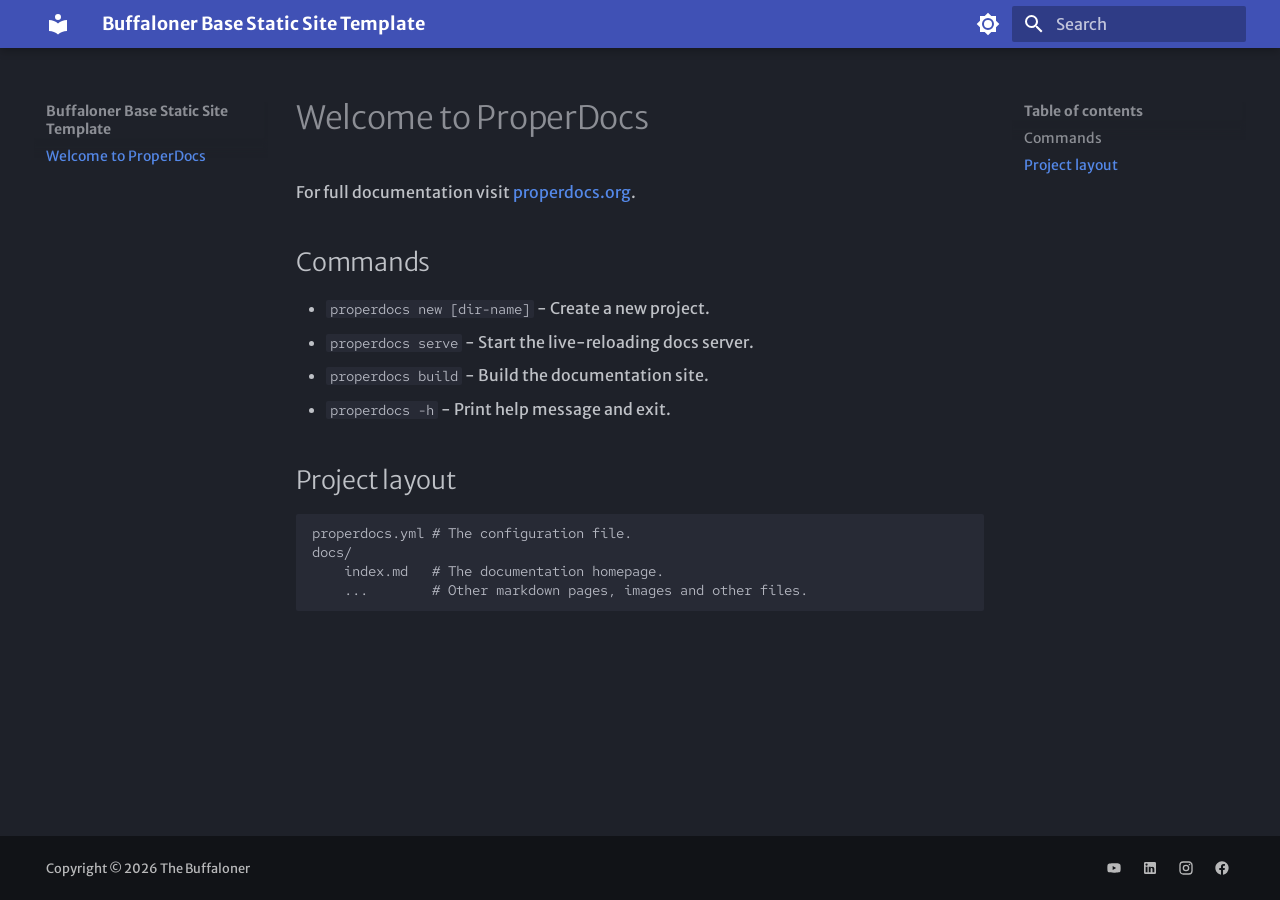
<file: index.html>
<!doctype html>
<html lang="en" class="no-js">
  <head>
    
      <meta charset="utf-8">
      <meta name="viewport" content="width=device-width,initial-scale=1">
      
      
      
      
      
      
        
      
      
      <link rel="icon" href="assets/images/favicon.png">
      <meta name="generator" content="mkdocs-ProperDocs 1.6.7, mkdocs-material-9.7.7">
    
    
      
        <title>Buffaloner Base Static Site Template</title>
      
    
    
      <link rel="stylesheet" href="assets/stylesheets/main.ec1eaa64.min.css">
      
        
        <link rel="stylesheet" href="assets/stylesheets/palette.ab4e12ef.min.css">
      
      


    
    
      
    
    
      
        
        
        <link rel="preconnect" href="https://fonts.gstatic.com" crossorigin>
        <link rel="stylesheet" href="https://fonts.googleapis.com/css?family=Merriweather+Sans:300,300i,400,400i,700,700i%7CRed+Hat+Mono:400,400i,700,700i&display=fallback">
        <style>:root{--md-text-font:"Merriweather Sans";--md-code-font:"Red Hat Mono"}</style>
      
    
    
    <script>__md_scope=new URL(".",location),__md_hash=e=>[...e].reduce(((e,_)=>(e<<5)-e+_.charCodeAt(0)),0),__md_get=(e,_=localStorage,t=__md_scope)=>JSON.parse(_.getItem(t.pathname+"."+e)),__md_set=(e,_,t=localStorage,a=__md_scope)=>{try{t.setItem(a.pathname+"."+e,JSON.stringify(_))}catch(e){}}</script>
    
      

    
    
  </head>
  
  
    
    
      
    
    
    
    
    <body dir="ltr" data-md-color-scheme="slate" data-md-color-primary="indigo" data-md-color-accent="indigo">
  
    
    <input class="md-toggle" data-md-toggle="drawer" type="checkbox" id="__drawer" autocomplete="off">
    <input class="md-toggle" data-md-toggle="search" type="checkbox" id="__search" autocomplete="off">
    <label class="md-overlay" for="__drawer"></label>
    <div data-md-component="skip">
      
        
        <a href="#welcome-to-properdocs" class="md-skip">
          Skip to content
        </a>
      
    </div>
    <div data-md-component="announce">
      
    </div>
    
    
      

  

<header class="md-header md-header--shadow" data-md-component="header">
  <nav class="md-header__inner md-grid" aria-label="Header">
    <a href="." title="Buffaloner Base Static Site Template" class="md-header__button md-logo" aria-label="Buffaloner Base Static Site Template" data-md-component="logo">
      
  
  <svg xmlns="http://www.w3.org/2000/svg" viewBox="0 0 24 24"><path d="M12 8a3 3 0 0 0 3-3 3 3 0 0 0-3-3 3 3 0 0 0-3 3 3 3 0 0 0 3 3m0 3.54C9.64 9.35 6.5 8 3 8v11c3.5 0 6.64 1.35 9 3.54 2.36-2.19 5.5-3.54 9-3.54V8c-3.5 0-6.64 1.35-9 3.54"/></svg>

    </a>
    <label class="md-header__button md-icon" for="__drawer">
      
      <svg xmlns="http://www.w3.org/2000/svg" viewBox="0 0 24 24"><path d="M3 6h18v2H3zm0 5h18v2H3zm0 5h18v2H3z"/></svg>
    </label>
    <div class="md-header__title" data-md-component="header-title">
      <div class="md-header__ellipsis">
        <div class="md-header__topic">
          <span class="md-ellipsis">
            Buffaloner Base Static Site Template
          </span>
        </div>
        <div class="md-header__topic" data-md-component="header-topic">
          <span class="md-ellipsis">
            
              Welcome to ProperDocs
            
          </span>
        </div>
      </div>
    </div>
    
      
        <form class="md-header__option" data-md-component="palette">
  
    
    
    
    <input class="md-option" data-md-color-media="" data-md-color-scheme="slate" data-md-color-primary="indigo" data-md-color-accent="indigo"  aria-label="Switch to dark mode"  type="radio" name="__palette" id="__palette_0">
    
      <label class="md-header__button md-icon" title="Switch to dark mode" for="__palette_1" hidden>
        <svg xmlns="http://www.w3.org/2000/svg" viewBox="0 0 24 24"><path d="M12 8a4 4 0 0 0-4 4 4 4 0 0 0 4 4 4 4 0 0 0 4-4 4 4 0 0 0-4-4m0 10a6 6 0 0 1-6-6 6 6 0 0 1 6-6 6 6 0 0 1 6 6 6 6 0 0 1-6 6m8-9.31V4h-4.69L12 .69 8.69 4H4v4.69L.69 12 4 15.31V20h4.69L12 23.31 15.31 20H20v-4.69L23.31 12z"/></svg>
      </label>
    
  
    
    
    
    <input class="md-option" data-md-color-media="" data-md-color-scheme="default" data-md-color-primary="indigo" data-md-color-accent="indigo"  aria-label="Switch to light mode"  type="radio" name="__palette" id="__palette_1">
    
      <label class="md-header__button md-icon" title="Switch to light mode" for="__palette_0" hidden>
        <svg xmlns="http://www.w3.org/2000/svg" viewBox="0 0 24 24"><path d="M12 18c-.89 0-1.74-.2-2.5-.55C11.56 16.5 13 14.42 13 12s-1.44-4.5-3.5-5.45C10.26 6.2 11.11 6 12 6a6 6 0 0 1 6 6 6 6 0 0 1-6 6m8-9.31V4h-4.69L12 .69 8.69 4H4v4.69L.69 12 4 15.31V20h4.69L12 23.31 15.31 20H20v-4.69L23.31 12z"/></svg>
      </label>
    
  
</form>
      
    
    
      <script>var palette=__md_get("__palette");if(palette&&palette.color){if("(prefers-color-scheme)"===palette.color.media){var media=matchMedia("(prefers-color-scheme: light)"),input=document.querySelector(media.matches?"[data-md-color-media='(prefers-color-scheme: light)']":"[data-md-color-media='(prefers-color-scheme: dark)']");palette.color.media=input.getAttribute("data-md-color-media"),palette.color.scheme=input.getAttribute("data-md-color-scheme"),palette.color.primary=input.getAttribute("data-md-color-primary"),palette.color.accent=input.getAttribute("data-md-color-accent")}for(var[key,value]of Object.entries(palette.color))document.body.setAttribute("data-md-color-"+key,value)}</script>
    
    
    
      
      
        <label class="md-header__button md-icon" for="__search">
          
          <svg xmlns="http://www.w3.org/2000/svg" viewBox="0 0 24 24"><path d="M9.5 3A6.5 6.5 0 0 1 16 9.5c0 1.61-.59 3.09-1.56 4.23l.27.27h.79l5 5-1.5 1.5-5-5v-.79l-.27-.27A6.52 6.52 0 0 1 9.5 16 6.5 6.5 0 0 1 3 9.5 6.5 6.5 0 0 1 9.5 3m0 2C7 5 5 7 5 9.5S7 14 9.5 14 14 12 14 9.5 12 5 9.5 5"/></svg>
        </label>
        <div class="md-search" data-md-component="search" role="dialog">
  <label class="md-search__overlay" for="__search"></label>
  <div class="md-search__inner" role="search">
    <form class="md-search__form" name="search">
      <input type="text" class="md-search__input" name="query" aria-label="Search" placeholder="Search" autocapitalize="off" autocorrect="off" autocomplete="off" spellcheck="false" data-md-component="search-query" required>
      <label class="md-search__icon md-icon" for="__search">
        
        <svg xmlns="http://www.w3.org/2000/svg" viewBox="0 0 24 24"><path d="M9.5 3A6.5 6.5 0 0 1 16 9.5c0 1.61-.59 3.09-1.56 4.23l.27.27h.79l5 5-1.5 1.5-5-5v-.79l-.27-.27A6.52 6.52 0 0 1 9.5 16 6.5 6.5 0 0 1 3 9.5 6.5 6.5 0 0 1 9.5 3m0 2C7 5 5 7 5 9.5S7 14 9.5 14 14 12 14 9.5 12 5 9.5 5"/></svg>
        
        <svg xmlns="http://www.w3.org/2000/svg" viewBox="0 0 24 24"><path d="M20 11v2H8l5.5 5.5-1.42 1.42L4.16 12l7.92-7.92L13.5 5.5 8 11z"/></svg>
      </label>
      <nav class="md-search__options" aria-label="Search">
        
        <button type="reset" class="md-search__icon md-icon" title="Clear" aria-label="Clear" tabindex="-1">
          
          <svg xmlns="http://www.w3.org/2000/svg" viewBox="0 0 24 24"><path d="M19 6.41 17.59 5 12 10.59 6.41 5 5 6.41 10.59 12 5 17.59 6.41 19 12 13.41 17.59 19 19 17.59 13.41 12z"/></svg>
        </button>
      </nav>
      
    </form>
    <div class="md-search__output">
      <div class="md-search__scrollwrap" tabindex="0" data-md-scrollfix>
        <div class="md-search-result" data-md-component="search-result">
          <div class="md-search-result__meta">
            Initializing search
          </div>
          <ol class="md-search-result__list" role="presentation"></ol>
        </div>
      </div>
    </div>
  </div>
</div>
      
    
    
  </nav>
  
</header>
    
    <div class="md-container" data-md-component="container">
      
      
        
          
        
      
      <main class="md-main" data-md-component="main">
        <div class="md-main__inner md-grid">
          
            
              
              <div class="md-sidebar md-sidebar--primary" data-md-component="sidebar" data-md-type="navigation" >
                <div class="md-sidebar__scrollwrap">
                  <div class="md-sidebar__inner">
                    



<nav class="md-nav md-nav--primary" aria-label="Navigation" data-md-level="0">
  <label class="md-nav__title" for="__drawer">
    <a href="." title="Buffaloner Base Static Site Template" class="md-nav__button md-logo" aria-label="Buffaloner Base Static Site Template" data-md-component="logo">
      
  
  <svg xmlns="http://www.w3.org/2000/svg" viewBox="0 0 24 24"><path d="M12 8a3 3 0 0 0 3-3 3 3 0 0 0-3-3 3 3 0 0 0-3 3 3 3 0 0 0 3 3m0 3.54C9.64 9.35 6.5 8 3 8v11c3.5 0 6.64 1.35 9 3.54 2.36-2.19 5.5-3.54 9-3.54V8c-3.5 0-6.64 1.35-9 3.54"/></svg>

    </a>
    Buffaloner Base Static Site Template
  </label>
  
  <ul class="md-nav__list" data-md-scrollfix>
    
      
      
  
  
    
  
  
  
    <li class="md-nav__item md-nav__item--active">
      
      <input class="md-nav__toggle md-toggle" type="checkbox" id="__toc">
      
      
        
      
      
        <label class="md-nav__link md-nav__link--active" for="__toc">
          
  
  
  <span class="md-ellipsis">
    
  
    Welcome to ProperDocs
  

    
  </span>
  
  

          <span class="md-nav__icon md-icon"></span>
        </label>
      
      <a href="." class="md-nav__link md-nav__link--active">
        
  
  
  <span class="md-ellipsis">
    
  
    Welcome to ProperDocs
  

    
  </span>
  
  

      </a>
      
        

<nav class="md-nav md-nav--secondary" aria-label="Table of contents">
  
  
  
    
  
  
    <label class="md-nav__title" for="__toc">
      <span class="md-nav__icon md-icon"></span>
      Table of contents
    </label>
    <ul class="md-nav__list" data-md-component="toc" data-md-scrollfix>
      
        <li class="md-nav__item">
  <a href="#commands" class="md-nav__link">
    <span class="md-ellipsis">
      
        Commands
      
    </span>
  </a>
  
</li>
      
        <li class="md-nav__item">
  <a href="#project-layout" class="md-nav__link">
    <span class="md-ellipsis">
      
        Project layout
      
    </span>
  </a>
  
</li>
      
    </ul>
  
</nav>
      
    </li>
  

    
  </ul>
</nav>
                  </div>
                </div>
              </div>
            
            
              
              <div class="md-sidebar md-sidebar--secondary" data-md-component="sidebar" data-md-type="toc" >
                <div class="md-sidebar__scrollwrap">
                  <div class="md-sidebar__inner">
                    

<nav class="md-nav md-nav--secondary" aria-label="Table of contents">
  
  
  
    
  
  
    <label class="md-nav__title" for="__toc">
      <span class="md-nav__icon md-icon"></span>
      Table of contents
    </label>
    <ul class="md-nav__list" data-md-component="toc" data-md-scrollfix>
      
        <li class="md-nav__item">
  <a href="#commands" class="md-nav__link">
    <span class="md-ellipsis">
      
        Commands
      
    </span>
  </a>
  
</li>
      
        <li class="md-nav__item">
  <a href="#project-layout" class="md-nav__link">
    <span class="md-ellipsis">
      
        Project layout
      
    </span>
  </a>
  
</li>
      
    </ul>
  
</nav>
                  </div>
                </div>
              </div>
            
          
          
            <div class="md-content" data-md-component="content">
              
              <article class="md-content__inner md-typeset">
                
                  



<h1 id="welcome-to-properdocs">Welcome to ProperDocs</h1>
<p>For full documentation visit <a href="https://properdocs.org">properdocs.org</a>.</p>
<h2 id="commands">Commands</h2>
<ul>
<li><code>properdocs new [dir-name]</code> - Create a new project.</li>
<li><code>properdocs serve</code> - Start the live-reloading docs server.</li>
<li><code>properdocs build</code> - Build the documentation site.</li>
<li><code>properdocs -h</code> - Print help message and exit.</li>
</ul>
<h2 id="project-layout">Project layout</h2>
<pre><code>properdocs.yml # The configuration file.
docs/
    index.md   # The documentation homepage.
    ...        # Other markdown pages, images and other files.
</code></pre>












                
              </article>
            </div>
          
          
<script>var target=document.getElementById(location.hash.slice(1));target&&target.name&&(target.checked=target.name.startsWith("__tabbed_"))</script>
        </div>
        
      </main>
      
        <footer class="md-footer">
  
    
  
  <div class="md-footer-meta md-typeset">
    <div class="md-footer-meta__inner md-grid">
      <div class="md-copyright">
  
    <div class="md-copyright__highlight">
      Copyright &copy; 2026 The Buffaloner
    </div>
  
  
</div>
      
        
<div class="md-social">
  
    
    
    
    
      
      
    
    <a href="https://youtube.com/@the.buffaloner" target="_blank" rel="noopener" title="youtube.com" class="md-social__link">
      <svg xmlns="http://www.w3.org/2000/svg" viewBox="0 0 24 24"><path d="m10 15 5.19-3L10 9zm11.56-7.83c.13.47.22 1.1.28 1.9.07.8.1 1.49.1 2.09L22 12c0 2.19-.16 3.8-.44 4.83-.25.9-.83 1.48-1.73 1.73-.47.13-1.33.22-2.65.28-1.3.07-2.49.1-3.59.1L12 19c-4.19 0-6.8-.16-7.83-.44-.9-.25-1.48-.83-1.73-1.73-.13-.47-.22-1.1-.28-1.9-.07-.8-.1-1.49-.1-2.09L2 12c0-2.19.16-3.8.44-4.83.25-.9.83-1.48 1.73-1.73.47-.13 1.33-.22 2.65-.28 1.3-.07 2.49-.1 3.59-.1L12 5c4.19 0 6.8.16 7.83.44.9.25 1.48.83 1.73 1.73"/></svg>
    </a>
  
    
    
    
    
      
      
    
    <a href="https://www.linkedin.com/in/jdanieltaylor" target="_blank" rel="noopener" title="www.linkedin.com" class="md-social__link">
      <svg xmlns="http://www.w3.org/2000/svg" viewBox="0 0 24 24"><path d="M19 3a2 2 0 0 1 2 2v14a2 2 0 0 1-2 2H5a2 2 0 0 1-2-2V5a2 2 0 0 1 2-2zm-.5 15.5v-5.3a3.26 3.26 0 0 0-3.26-3.26c-.85 0-1.84.52-2.32 1.3v-1.11h-2.79v8.37h2.79v-4.93c0-.77.62-1.4 1.39-1.4a1.4 1.4 0 0 1 1.4 1.4v4.93zM6.88 8.56a1.68 1.68 0 0 0 1.68-1.68c0-.93-.75-1.69-1.68-1.69a1.69 1.69 0 0 0-1.69 1.69c0 .93.76 1.68 1.69 1.68m1.39 9.94v-8.37H5.5v8.37z"/></svg>
    </a>
  
    
    
    
    
      
      
    
    <a href="https://www.instagram.com/the.buffaloner/" target="_blank" rel="noopener" title="www.instagram.com" class="md-social__link">
      <svg xmlns="http://www.w3.org/2000/svg" viewBox="0 0 24 24"><path d="M7.8 2h8.4C19.4 2 22 4.6 22 7.8v8.4a5.8 5.8 0 0 1-5.8 5.8H7.8C4.6 22 2 19.4 2 16.2V7.8A5.8 5.8 0 0 1 7.8 2m-.2 2A3.6 3.6 0 0 0 4 7.6v8.8C4 18.39 5.61 20 7.6 20h8.8a3.6 3.6 0 0 0 3.6-3.6V7.6C20 5.61 18.39 4 16.4 4zm9.65 1.5a1.25 1.25 0 0 1 1.25 1.25A1.25 1.25 0 0 1 17.25 8 1.25 1.25 0 0 1 16 6.75a1.25 1.25 0 0 1 1.25-1.25M12 7a5 5 0 0 1 5 5 5 5 0 0 1-5 5 5 5 0 0 1-5-5 5 5 0 0 1 5-5m0 2a3 3 0 0 0-3 3 3 3 0 0 0 3 3 3 3 0 0 0 3-3 3 3 0 0 0-3-3"/></svg>
    </a>
  
    
    
    
    
      
      
    
    <a href="https://www.facebook.com/the.buffaloner" target="_blank" rel="noopener" title="www.facebook.com" class="md-social__link">
      <svg xmlns="http://www.w3.org/2000/svg" viewBox="0 0 24 24"><path d="M12 2.04c-5.5 0-10 4.49-10 10.02 0 5 3.66 9.15 8.44 9.9v-7H7.9v-2.9h2.54V9.85c0-2.51 1.49-3.89 3.78-3.89 1.09 0 2.23.19 2.23.19v2.47h-1.26c-1.24 0-1.63.77-1.63 1.56v1.88h2.78l-.45 2.9h-2.33v7a10 10 0 0 0 8.44-9.9c0-5.53-4.5-10.02-10-10.02"/></svg>
    </a>
  
</div>
      
    </div>
  </div>
</footer>
      
    </div>
    <div class="md-dialog" data-md-component="dialog">
      <div class="md-dialog__inner md-typeset"></div>
    </div>
    
    
    
      
      
      <script id="__config" type="application/json">{"annotate": null, "base": ".", "features": ["navigation.footer", "content.footnote.tooltips", "navigation.indexes"], "search": "assets/javascripts/workers/search.2c215733.min.js", "tags": null, "translations": {"clipboard.copied": "Copied to clipboard", "clipboard.copy": "Copy to clipboard", "search.result.more.one": "1 more on this page", "search.result.more.other": "# more on this page", "search.result.none": "No matching documents", "search.result.one": "1 matching document", "search.result.other": "# matching documents", "search.result.placeholder": "Type to start searching", "search.result.term.missing": "Missing", "select.version": "Select version"}, "version": null}</script>
    
    
      <script src="assets/javascripts/bundle.d7400e89.min.js"></script>
      
    
  </body>
</html>
</file>
<file: assets/stylesheets/main.ec1eaa64.min.css>
@charset "UTF-8";html{-webkit-text-size-adjust:none;-moz-text-size-adjust:none;text-size-adjust:none;box-sizing:border-box}*,:after,:before{box-sizing:inherit}@media (prefers-reduced-motion){*,:after,:before{transition:none!important}}body{margin:0}a,button,input,label{-webkit-tap-highlight-color:transparent}a{color:inherit;text-decoration:none}hr{border:0;box-sizing:initial;display:block;height:.05rem;overflow:visible;padding:0}small{font-size:80%}sub,sup{line-height:1em}img{border-style:none}table{border-collapse:initial;border-spacing:0}td,th{font-weight:400;vertical-align:top}button{background:#0000;border:0;font-family:inherit;font-size:inherit;margin:0;padding:0}input{border:0;outline:none}:root{--md-primary-fg-color:#4051b5;--md-primary-fg-color--light:#5d6cc0;--md-primary-fg-color--dark:#303fa1;--md-primary-bg-color:#fff;--md-primary-bg-color--light:#ffffffb3;--md-accent-fg-color:#526cfe;--md-accent-fg-color--transparent:#526cfe1a;--md-accent-bg-color:#fff;--md-accent-bg-color--light:#ffffffb3}[data-md-color-scheme=default]{color-scheme:light}[data-md-color-scheme=default] img[src$="#gh-dark-mode-only"],[data-md-color-scheme=default] img[src$="#only-dark"]{display:none}:root,[data-md-color-scheme=default]{--md-hue:225deg;--md-default-fg-color:#000000de;--md-default-fg-color--light:#0000008a;--md-default-fg-color--lighter:#00000052;--md-default-fg-color--lightest:#00000012;--md-default-bg-color:#fff;--md-default-bg-color--light:#ffffffb3;--md-default-bg-color--lighter:#ffffff4d;--md-default-bg-color--lightest:#ffffff1f;--md-code-fg-color:#36464e;--md-code-bg-color:#f5f5f5;--md-code-bg-color--light:#f5f5f5b3;--md-code-bg-color--lighter:#f5f5f54d;--md-code-hl-color:#4287ff;--md-code-hl-color--light:#4287ff1a;--md-code-hl-number-color:#d52a2a;--md-code-hl-special-color:#db1457;--md-code-hl-function-color:#a846b9;--md-code-hl-constant-color:#6e59d9;--md-code-hl-keyword-color:#3f6ec6;--md-code-hl-string-color:#1c7d4d;--md-code-hl-name-color:var(--md-code-fg-color);--md-code-hl-operator-color:var(--md-default-fg-color--light);--md-code-hl-punctuation-color:var(--md-default-fg-color--light);--md-code-hl-comment-color:var(--md-default-fg-color--light);--md-code-hl-generic-color:var(--md-default-fg-color--light);--md-code-hl-variable-color:var(--md-default-fg-color--light);--md-typeset-color:var(--md-default-fg-color);--md-typeset-a-color:var(--md-primary-fg-color);--md-typeset-del-color:#f5503d26;--md-typeset-ins-color:#0bd57026;--md-typeset-kbd-color:#fafafa;--md-typeset-kbd-accent-color:#fff;--md-typeset-kbd-border-color:#b8b8b8;--md-typeset-mark-color:#ffff0080;--md-typeset-table-color:#0000001f;--md-typeset-table-color--light:rgba(0,0,0,.035);--md-admonition-fg-color:var(--md-default-fg-color);--md-admonition-bg-color:var(--md-default-bg-color);--md-warning-fg-color:#000000de;--md-warning-bg-color:#ff9;--md-footer-fg-color:#fff;--md-footer-fg-color--light:#ffffffb3;--md-footer-fg-color--lighter:#ffffff73;--md-footer-bg-color:#000000de;--md-footer-bg-color--dark:#00000052;--md-shadow-z1:0 0.2rem 0.5rem #0000000d,0 0 0.05rem #0000001a;--md-shadow-z2:0 0.2rem 0.5rem #0000001a,0 0 0.05rem #00000040;--md-shadow-z3:0 0.2rem 0.5rem #0003,0 0 0.05rem #00000059}.md-icon svg{fill:currentcolor;display:block;height:1.2rem;width:1.2rem}body{-webkit-font-smoothing:antialiased;-moz-osx-font-smoothing:grayscale;--md-text-font-family:var(--md-text-font,_),-apple-system,BlinkMacSystemFont,Helvetica,Arial,sans-serif;--md-code-font-family:var(--md-code-font,_),SFMono-Regular,Consolas,Menlo,monospace}aside,body,input{font-feature-settings:"kern","liga";color:var(--md-typeset-color);font-family:var(--md-text-font-family)}code,kbd,pre{font-feature-settings:"kern";font-family:var(--md-code-font-family)}:root{--md-typeset-table-sort-icon:url('data:image/svg+xml;charset=utf-8,<svg xmlns="http://www.w3.org/2000/svg" viewBox="0 0 24 24"><path d="m18 21-4-4h3V7h-3l4-4 4 4h-3v10h3M2 19v-2h10v2M2 13v-2h7v2M2 7V5h4v2z"/></svg>');--md-typeset-table-sort-icon--asc:url('data:image/svg+xml;charset=utf-8,<svg xmlns="http://www.w3.org/2000/svg" viewBox="0 0 24 24"><path d="M19 17h3l-4 4-4-4h3V3h2M2 17h10v2H2M6 5v2H2V5m0 6h7v2H2z"/></svg>');--md-typeset-table-sort-icon--desc:url('data:image/svg+xml;charset=utf-8,<svg xmlns="http://www.w3.org/2000/svg" viewBox="0 0 24 24"><path d="M19 7h3l-4-4-4 4h3v14h2M2 17h10v2H2M6 5v2H2V5m0 6h7v2H2z"/></svg>')}.md-typeset{-webkit-print-color-adjust:exact;color-adjust:exact;font-size:.8rem;line-height:1.6;overflow-wrap:break-word}@media print{.md-typeset{font-size:.68rem}}.md-typeset blockquote,.md-typeset dl,.md-typeset figure,.md-typeset ol,.md-typeset pre,.md-typeset ul{margin-bottom:1em;margin-top:1em}.md-typeset h1{color:var(--md-default-fg-color--light);font-size:2em;line-height:1.3;margin:0 0 1.25em}.md-typeset h1,.md-typeset h2{font-weight:300;letter-spacing:-.01em}.md-typeset h2{font-size:1.5625em;line-height:1.4;margin:1.6em 0 .64em}.md-typeset h3{font-size:1.25em;font-weight:400;letter-spacing:-.01em;line-height:1.5;margin:1.6em 0 .8em}.md-typeset h2+h3{margin-top:.8em}.md-typeset h4{font-weight:700;letter-spacing:-.01em;margin:1em 0}.md-typeset h5,.md-typeset h6{color:var(--md-default-fg-color--light);font-size:.8em;font-weight:700;letter-spacing:-.01em;margin:1.25em 0}.md-typeset h5{text-transform:uppercase}.md-typeset h5 code{text-transform:none}.md-typeset hr{border-bottom:.05rem solid var(--md-default-fg-color--lightest);display:flow-root;margin:1.5em 0}.md-typeset a{color:var(--md-typeset-a-color);word-break:break-word}.md-typeset a,.md-typeset a:before{transition:color 125ms}.md-typeset a:focus,.md-typeset a:hover{color:var(--md-accent-fg-color)}.md-typeset a:focus code,.md-typeset a:hover code{background-color:var(--md-accent-fg-color--transparent);color:var(--md-accent-fg-color)}.md-typeset a code{color:var(--md-typeset-a-color)}.md-typeset a.focus-visible{outline-color:var(--md-accent-fg-color);outline-offset:.2rem}.md-typeset code,.md-typeset kbd,.md-typeset pre{color:var(--md-code-fg-color);direction:ltr;font-variant-ligatures:none;transition:background-color 125ms}@media print{.md-typeset code,.md-typeset kbd,.md-typeset pre{white-space:pre-wrap}}.md-typeset code{background-color:var(--md-code-bg-color);border-radius:.1rem;-webkit-box-decoration-break:clone;box-decoration-break:clone;font-size:.85em;padding:0 .2941176471em;transition:color 125ms,background-color 125ms;word-break:break-word}.md-typeset code:not(.focus-visible){-webkit-tap-highlight-color:transparent;outline:none}.md-typeset pre{display:flow-root;line-height:1.4;position:relative}.md-typeset pre>code{-webkit-box-decoration-break:slice;box-decoration-break:slice;box-shadow:none;display:block;margin:0;outline-color:var(--md-accent-fg-color);overflow:auto;padding:.7720588235em 1.1764705882em;scrollbar-color:var(--md-default-fg-color--lighter) #0000;scrollbar-width:thin;touch-action:auto;word-break:normal}.md-typeset pre>code:hover{scrollbar-color:var(--md-accent-fg-color) #0000}.md-typeset pre>code::-webkit-scrollbar{height:.2rem;width:.2rem}.md-typeset pre>code::-webkit-scrollbar-thumb{background-color:var(--md-default-fg-color--lighter)}.md-typeset pre>code::-webkit-scrollbar-thumb:hover{background-color:var(--md-accent-fg-color)}.md-typeset kbd{background-color:var(--md-typeset-kbd-color);border-radius:.1rem;box-shadow:0 .1rem 0 .05rem var(--md-typeset-kbd-border-color),0 .1rem 0 var(--md-typeset-kbd-border-color),0 -.1rem .2rem var(--md-typeset-kbd-accent-color) inset;color:var(--md-default-fg-color);display:inline-block;font-size:.75em;padding:0 .6666666667em;vertical-align:text-top;word-break:break-word}.md-typeset mark{background-color:var(--md-typeset-mark-color);-webkit-box-decoration-break:clone;box-decoration-break:clone;color:inherit;word-break:break-word}.md-typeset abbr{cursor:help;text-decoration:none}.md-typeset [data-preview],.md-typeset abbr{border-bottom:.05rem dotted var(--md-default-fg-color--light)}.md-typeset small{opacity:.75}[dir=ltr] .md-typeset sub,[dir=ltr] .md-typeset sup{margin-left:.078125em}[dir=rtl] .md-typeset sub,[dir=rtl] .md-typeset sup{margin-right:.078125em}[dir=ltr] .md-typeset blockquote{padding-left:.6rem}[dir=rtl] .md-typeset blockquote{padding-right:.6rem}[dir=ltr] .md-typeset blockquote{border-left:.2rem solid var(--md-default-fg-color--lighter)}[dir=rtl] .md-typeset blockquote{border-right:.2rem solid var(--md-default-fg-color--lighter)}.md-typeset blockquote{color:var(--md-default-fg-color--light);margin-left:0;margin-right:0}.md-typeset ul{list-style-type:disc}.md-typeset ul[type]{list-style-type:revert-layer}[dir=ltr] .md-typeset ol,[dir=ltr] .md-typeset ul{margin-left:.625em}[dir=rtl] .md-typeset ol,[dir=rtl] .md-typeset ul{margin-right:.625em}.md-typeset ol,.md-typeset ul{padding:0}.md-typeset ol:not([hidden]),.md-typeset ul:not([hidden]){display:flow-root}.md-typeset ol ol,.md-typeset ul ol{list-style-type:lower-alpha}.md-typeset ol ol ol,.md-typeset ul ol ol{list-style-type:lower-roman}.md-typeset ol ol ol ol,.md-typeset ul ol ol ol{list-style-type:upper-alpha}.md-typeset ol ol ol ol ol,.md-typeset ul ol ol ol ol{list-style-type:upper-roman}.md-typeset ol[type],.md-typeset ul[type]{list-style-type:revert-layer}[dir=ltr] .md-typeset ol li,[dir=ltr] .md-typeset ul li{margin-left:1.25em}[dir=rtl] .md-typeset ol li,[dir=rtl] .md-typeset ul li{margin-right:1.25em}.md-typeset ol li,.md-typeset ul li{margin-bottom:.5em}.md-typeset ol li blockquote,.md-typeset ol li p,.md-typeset ul li blockquote,.md-typeset ul li p{margin:.5em 0}.md-typeset ol li:last-child,.md-typeset ul li:last-child{margin-bottom:0}[dir=ltr] .md-typeset ol li ol,[dir=ltr] .md-typeset ol li ul,[dir=ltr] .md-typeset ul li ol,[dir=ltr] .md-typeset ul li ul{margin-left:.625em}[dir=rtl] .md-typeset ol li ol,[dir=rtl] .md-typeset ol li ul,[dir=rtl] .md-typeset ul li ol,[dir=rtl] .md-typeset ul li ul{margin-right:.625em}.md-typeset ol li ol,.md-typeset ol li ul,.md-typeset ul li ol,.md-typeset ul li ul{margin-bottom:.5em;margin-top:.5em}[dir=ltr] .md-typeset dd{margin-left:1.875em}[dir=rtl] .md-typeset dd{margin-right:1.875em}.md-typeset dd{margin-bottom:1.5em;margin-top:1em}.md-typeset img,.md-typeset svg,.md-typeset video{height:auto;max-width:100%}.md-typeset img[align=left]{margin:1em 1em 1em 0}.md-typeset img[align=right]{margin:1em 0 1em 1em}.md-typeset img[align]:only-child{margin-top:0}.md-typeset figure{display:flow-root;margin:1em auto;max-width:100%;text-align:center;width:fit-content}.md-typeset figure img{display:block;margin:0 auto}.md-typeset figcaption{font-style:italic;margin:1em auto;max-width:24rem}.md-typeset iframe{max-width:100%}.md-typeset table:not([class]){background-color:var(--md-default-bg-color);border:.05rem solid var(--md-typeset-table-color);border-radius:.1rem;display:inline-block;font-size:.64rem;max-width:100%;overflow:auto;touch-action:auto}@media print{.md-typeset table:not([class]){display:table}}.md-typeset table:not([class])+*{margin-top:1.5em}.md-typeset table:not([class]) td>:first-child,.md-typeset table:not([class]) th>:first-child{margin-top:0}.md-typeset table:not([class]) td>:last-child,.md-typeset table:not([class]) th>:last-child{margin-bottom:0}.md-typeset table:not([class]) td:not([align]),.md-typeset table:not([class]) th:not([align]){text-align:left}[dir=rtl] .md-typeset table:not([class]) td:not([align]),[dir=rtl] .md-typeset table:not([class]) th:not([align]){text-align:right}.md-typeset table:not([class]) th{font-weight:700;min-width:5rem;padding:.9375em 1.25em;vertical-align:top}.md-typeset table:not([class]) td{border-top:.05rem solid var(--md-typeset-table-color);padding:.9375em 1.25em;vertical-align:top}.md-typeset table:not([class]) tbody tr{transition:background-color 125ms}.md-typeset table:not([class]) tbody tr:hover{background-color:var(--md-typeset-table-color--light);box-shadow:0 .05rem 0 var(--md-default-bg-color) inset}.md-typeset table:not([class]) a{word-break:normal}.md-typeset table th[role=columnheader]{cursor:pointer}[dir=ltr] .md-typeset table th[role=columnheader]:after{margin-left:.5em}[dir=rtl] .md-typeset table th[role=columnheader]:after{margin-right:.5em}.md-typeset table th[role=columnheader]:after{content:"";display:inline-block;height:1.2em;-webkit-mask-image:var(--md-typeset-table-sort-icon);mask-image:var(--md-typeset-table-sort-icon);-webkit-mask-repeat:no-repeat;mask-repeat:no-repeat;-webkit-mask-size:contain;mask-size:contain;transition:background-color 125ms;vertical-align:text-bottom;width:1.2em}.md-typeset table th[role=columnheader]:hover:after{background-color:var(--md-default-fg-color--lighter)}.md-typeset table th[role=columnheader][aria-sort=ascending]:after{background-color:var(--md-default-fg-color--light);-webkit-mask-image:var(--md-typeset-table-sort-icon--asc);mask-image:var(--md-typeset-table-sort-icon--asc)}.md-typeset table th[role=columnheader][aria-sort=descending]:after{background-color:var(--md-default-fg-color--light);-webkit-mask-image:var(--md-typeset-table-sort-icon--desc);mask-image:var(--md-typeset-table-sort-icon--desc)}.md-typeset__scrollwrap{margin:1em -.8rem;overflow-x:auto;touch-action:auto}.md-typeset__table{display:inline-block;margin-bottom:.5em;padding:0 .8rem}@media print{.md-typeset__table{display:block}}html .md-typeset__table table{display:table;margin:0;overflow:hidden;width:100%}@media screen and (max-width:44.984375em){.md-content__inner>pre{margin:1em -.8rem}.md-content__inner>pre code{border-radius:0}}.md-typeset .md-author{border-radius:100%;display:block;flex-shrink:0;height:1.6rem;overflow:hidden;position:relative;transition:color 125ms,transform 125ms;width:1.6rem}.md-typeset .md-author img{display:block}.md-typeset .md-author--more{background:var(--md-default-fg-color--lightest);color:var(--md-default-fg-color--lighter);font-size:.6rem;font-weight:700;line-height:1.6rem;text-align:center}.md-typeset .md-author--long{height:2.4rem;width:2.4rem}.md-typeset a.md-author{transform:scale(1)}.md-typeset a.md-author img{border-radius:100%;filter:grayscale(100%) opacity(75%);transition:filter 125ms}.md-typeset a.md-author:focus,.md-typeset a.md-author:hover{transform:scale(1.1);z-index:1}.md-typeset a.md-author:focus img,.md-typeset a.md-author:hover img{filter:grayscale(0)}.md-banner{background-color:var(--md-footer-bg-color);color:var(--md-footer-fg-color);overflow:auto}@media print{.md-banner{display:none}}.md-banner--warning{background-color:var(--md-warning-bg-color);color:var(--md-warning-fg-color)}.md-banner__inner{font-size:.7rem;margin:.6rem auto;padding:0 .8rem}[dir=ltr] .md-banner__button{float:right}[dir=rtl] .md-banner__button{float:left}.md-banner__button{color:inherit;cursor:pointer;transition:opacity .25s}.no-js .md-banner__button{display:none}.md-banner__button:hover{opacity:.7}html{font-size:125%;height:100%;overflow-x:hidden}@media screen and (min-width:100em){html{font-size:137.5%}}@media screen and (min-width:125em){html{font-size:150%}}body{background-color:var(--md-default-bg-color);display:flex;flex-direction:column;font-size:.5rem;min-height:100%;position:relative;width:100%}@media print{body{display:block}}@media screen and (max-width:59.984375em){body[data-md-scrolllock]{position:fixed}}.md-grid{margin-left:auto;margin-right:auto;max-width:61rem}.md-container{display:flex;flex-direction:column;flex-grow:1}@media print{.md-container{display:block}}.md-main{flex-grow:1}.md-main__inner{display:flex;height:100%;margin-top:1.5rem}.md-ellipsis{overflow:hidden;text-overflow:ellipsis}.md-toggle{display:none}.md-option{height:0;opacity:0;position:absolute;width:0}.md-option:checked+label:not([hidden]){display:block}.md-option.focus-visible+label{outline-color:var(--md-accent-fg-color);outline-style:auto}.md-skip{background-color:var(--md-default-fg-color);border-radius:.1rem;color:var(--md-default-bg-color);font-size:.64rem;margin:.5rem;opacity:0;outline-color:var(--md-accent-fg-color);padding:.3rem .5rem;position:fixed;transform:translateY(.4rem);z-index:-1}.md-skip:focus{opacity:1;transform:translateY(0);transition:transform .25s cubic-bezier(.4,0,.2,1),opacity 175ms 75ms;z-index:10}@page{margin:25mm}:root{--md-clipboard-icon:url('data:image/svg+xml;charset=utf-8,<svg xmlns="http://www.w3.org/2000/svg" viewBox="0 0 24 24"><path d="M19 21H8V7h11m0-2H8a2 2 0 0 0-2 2v14a2 2 0 0 0 2 2h11a2 2 0 0 0 2-2V7a2 2 0 0 0-2-2m-3-4H4a2 2 0 0 0-2 2v14h2V3h12z"/></svg>')}.md-clipboard{border-radius:.1rem;color:var(--md-default-fg-color--lightest);cursor:pointer;height:1.5em;outline-color:var(--md-accent-fg-color);outline-offset:.1rem;transition:color .25s;width:1.5em;z-index:1}@media print{.md-clipboard{display:none}}.md-clipboard:not(.focus-visible){-webkit-tap-highlight-color:transparent;outline:none}:hover>.md-clipboard{color:var(--md-default-fg-color--light)}.md-clipboard:focus,.md-clipboard:hover{color:var(--md-accent-fg-color)}.md-clipboard:after{background-color:currentcolor;content:"";display:block;height:1.125em;margin:0 auto;-webkit-mask-image:var(--md-clipboard-icon);mask-image:var(--md-clipboard-icon);-webkit-mask-position:center;mask-position:center;-webkit-mask-repeat:no-repeat;mask-repeat:no-repeat;-webkit-mask-size:contain;mask-size:contain;width:1.125em}.md-clipboard--inline{cursor:pointer}.md-clipboard--inline code{transition:color .25s,background-color .25s}.md-clipboard--inline:focus code,.md-clipboard--inline:hover code{background-color:var(--md-accent-fg-color--transparent);color:var(--md-accent-fg-color)}:root{--md-code-select-icon:url('data:image/svg+xml;charset=utf-8,<svg xmlns="http://www.w3.org/2000/svg" viewBox="0 0 24 24"><path d="M19 19h-4v2h4c1.1 0 2-.9 2-2v-4h-2m0-12h-4v2h4v4h2V5c0-1.1-.9-2-2-2M5 5h4V3H5c-1.1 0-2 .9-2 2v4h2m0 6H3v4c0 1.1.9 2 2 2h4v-2H5zm2-4h2v2H7zm4 0h2v2h-2zm4 0h2v2h-2zM7 7h2v2H7zm4 0h2v2h-2zm4 0h2v2h-2zm-8 8h2v2H7zm4 0h2v2h-2zm4 0h2v2h-2z"/></svg>');--md-code-copy-icon:url('data:image/svg+xml;charset=utf-8,<svg xmlns="http://www.w3.org/2000/svg" viewBox="0 0 24 24"><path d="M19 21H8V7h11m0-2H8a2 2 0 0 0-2 2v14a2 2 0 0 0 2 2h11a2 2 0 0 0 2-2V7a2 2 0 0 0-2-2m-3-4H4a2 2 0 0 0-2 2v14h2V3h12z"/></svg>')}.md-typeset .md-code__content{display:grid}.md-code__nav{background-color:var(--md-code-bg-color--lighter);border-radius:.1rem;display:flex;gap:.2rem;padding:.2rem;position:absolute;right:.25em;top:.25em;transition:background-color .25s;z-index:1}:hover>.md-code__nav{background-color:var(--md-code-bg-color--light)}.md-code__button{color:var(--md-default-fg-color--lightest);cursor:pointer;display:block;height:1.5em;outline-color:var(--md-accent-fg-color);outline-offset:.1rem;transition:color .25s;width:1.5em}:hover>*>.md-code__button{color:var(--md-default-fg-color--light)}.md-code__button.focus-visible,.md-code__button:hover{color:var(--md-accent-fg-color)}.md-code__button--active{color:var(--md-default-fg-color)!important}.md-code__button:after{background-color:currentcolor;content:"";display:block;height:1.125em;margin:0 auto;-webkit-mask-position:center;mask-position:center;-webkit-mask-repeat:no-repeat;mask-repeat:no-repeat;-webkit-mask-size:contain;mask-size:contain;width:1.125em}.md-code__button[data-md-type=select]:after{-webkit-mask-image:var(--md-code-select-icon);mask-image:var(--md-code-select-icon)}.md-code__button[data-md-type=copy]:after{-webkit-mask-image:var(--md-code-copy-icon);mask-image:var(--md-code-copy-icon)}@keyframes consent{0%{opacity:0;transform:translateY(100%)}to{opacity:1;transform:translateY(0)}}@keyframes overlay{0%{opacity:0}to{opacity:1}}.md-consent__overlay{animation:overlay .25s both;-webkit-backdrop-filter:blur(.1rem);backdrop-filter:blur(.1rem);background-color:#0000008a;height:100%;opacity:1;position:fixed;top:0;width:100%;z-index:5}.md-consent__inner{animation:consent .5s cubic-bezier(.1,.7,.1,1) both;background-color:var(--md-default-bg-color);border:0;border-radius:.1rem;bottom:0;box-shadow:0 0 .2rem #0000001a,0 .2rem .4rem #0003;max-height:100%;overflow:auto;padding:0;position:fixed;width:100%;z-index:5}.md-consent__form{padding:.8rem}.md-consent__settings{display:none;margin:1em 0}input:checked+.md-consent__settings{display:block}.md-consent__controls{margin-bottom:.8rem}.md-typeset .md-consent__controls .md-button{display:inline}@media screen and (max-width:44.984375em){.md-typeset .md-consent__controls .md-button{display:block;margin-top:.4rem;text-align:center;width:100%}}.md-consent label{cursor:pointer}.md-content{flex-grow:1;min-width:0}.md-content__inner{margin:0 .8rem 1.2rem;padding-top:.6rem}@media screen and (min-width:76.25em){[dir=ltr] .md-sidebar--primary:not([hidden])~.md-content>.md-content__inner{margin-left:1.2rem}[dir=ltr] .md-sidebar--secondary:not([hidden])~.md-content>.md-content__inner,[dir=rtl] .md-sidebar--primary:not([hidden])~.md-content>.md-content__inner{margin-right:1.2rem}[dir=rtl] .md-sidebar--secondary:not([hidden])~.md-content>.md-content__inner{margin-left:1.2rem}}.md-content__inner:before{content:"";display:block;height:.4rem}.md-content__inner>:last-child{margin-bottom:0}[dir=ltr] .md-content__button{float:right}[dir=rtl] .md-content__button{float:left}[dir=ltr] .md-content__button{margin-left:.4rem}[dir=rtl] .md-content__button{margin-right:.4rem}.md-content__button{margin:.4rem 0;padding:0}@media print{.md-content__button{display:none}}.md-typeset .md-content__button{color:var(--md-default-fg-color--lighter)}.md-content__button svg{display:inline;vertical-align:top}[dir=rtl] .md-content__button svg{transform:scaleX(-1)}[dir=ltr] .md-dialog{right:.8rem}[dir=rtl] .md-dialog{left:.8rem}.md-dialog{background-color:var(--md-default-fg-color);border-radius:.1rem;bottom:.8rem;box-shadow:var(--md-shadow-z3);min-width:11.1rem;opacity:0;padding:.4rem .6rem;pointer-events:none;position:fixed;transform:translateY(100%);transition:transform 0ms .4s,opacity .4s;z-index:4}@media print{.md-dialog{display:none}}.md-dialog--active{opacity:1;pointer-events:auto;transform:translateY(0);transition:transform .4s cubic-bezier(.075,.85,.175,1),opacity .4s}.md-dialog__inner{color:var(--md-default-bg-color);font-size:.7rem}.md-feedback{margin:2em 0 1em;text-align:center}.md-feedback fieldset{border:none;margin:0;padding:0}.md-feedback__title{font-weight:700;margin:1em auto}.md-feedback__inner{position:relative}.md-feedback__list{display:flex;flex-wrap:wrap;place-content:baseline center;position:relative}.md-feedback__list:hover .md-icon:not(:disabled){color:var(--md-default-fg-color--lighter)}:disabled .md-feedback__list{min-height:1.8rem}.md-feedback__icon{color:var(--md-default-fg-color--light);cursor:pointer;flex-shrink:0;margin:0 .1rem;transition:color 125ms}.md-feedback__icon:not(:disabled).md-icon:hover{color:var(--md-accent-fg-color)}.md-feedback__icon:disabled{color:var(--md-default-fg-color--lightest);pointer-events:none}.md-feedback__note{opacity:0;position:relative;transform:translateY(.4rem);transition:transform .4s cubic-bezier(.1,.7,.1,1),opacity .15s}.md-feedback__note>*{margin:0 auto;max-width:16rem}:disabled .md-feedback__note{opacity:1;transform:translateY(0)}@media print{.md-feedback{display:none}}.md-footer{background-color:var(--md-footer-bg-color);color:var(--md-footer-fg-color)}@media print{.md-footer{display:none}}.md-footer__inner{justify-content:space-between;overflow:auto;padding:.2rem}.md-footer__inner:not([hidden]){display:flex}.md-footer__link{align-items:end;display:flex;flex-grow:0.01;margin-bottom:.4rem;margin-top:1rem;max-width:100%;outline-color:var(--md-accent-fg-color);overflow:hidden;transition:opacity .25s}.md-footer__link:focus,.md-footer__link:hover{opacity:.7}[dir=rtl] .md-footer__link svg{transform:scaleX(-1)}@media screen and (max-width:44.984375em){.md-footer__link--prev{flex-shrink:0}.md-footer__link--prev .md-footer__title{display:none}}[dir=ltr] .md-footer__link--next{margin-left:auto}[dir=rtl] .md-footer__link--next{margin-right:auto}.md-footer__link--next{text-align:right}[dir=rtl] .md-footer__link--next{text-align:left}.md-footer__title{flex-grow:1;font-size:.9rem;margin-bottom:.7rem;max-width:calc(100% - 2.4rem);padding:0 1rem;white-space:nowrap}.md-footer__button{margin:.2rem;padding:.4rem}.md-footer__direction{font-size:.64rem;opacity:.7}.md-footer-meta{background-color:var(--md-footer-bg-color--dark)}.md-footer-meta__inner{display:flex;flex-wrap:wrap;justify-content:space-between;padding:.2rem}html .md-footer-meta.md-typeset a{color:var(--md-footer-fg-color--light)}html .md-footer-meta.md-typeset a:focus,html .md-footer-meta.md-typeset a:hover{color:var(--md-footer-fg-color)}.md-copyright{color:var(--md-footer-fg-color--lighter);font-size:.64rem;margin:auto .6rem;padding:.4rem 0;width:100%}@media screen and (min-width:45em){.md-copyright{width:auto}}.md-copyright__highlight{color:var(--md-footer-fg-color--light)}.md-social{display:inline-flex;gap:.2rem;margin:0 .4rem;padding:.2rem 0 .6rem}@media screen and (min-width:45em){.md-social{padding:.6rem 0}}.md-social__link{display:inline-block;height:1.6rem;text-align:center;width:1.6rem}.md-social__link:before{line-height:1.9}.md-social__link svg{fill:currentcolor;max-height:.8rem;vertical-align:-25%}.md-typeset .md-button{border:.1rem solid;border-radius:.1rem;color:var(--md-primary-fg-color);cursor:pointer;display:inline-block;font-weight:700;padding:.625em 2em;transition:color 125ms,background-color 125ms,border-color 125ms}.md-typeset .md-button--primary{background-color:var(--md-primary-fg-color);border-color:var(--md-primary-fg-color);color:var(--md-primary-bg-color)}.md-typeset .md-button:focus,.md-typeset .md-button:hover{background-color:var(--md-accent-fg-color);border-color:var(--md-accent-fg-color);color:var(--md-accent-bg-color)}[dir=ltr] .md-typeset .md-input{border-top-left-radius:.1rem}[dir=ltr] .md-typeset .md-input,[dir=rtl] .md-typeset .md-input{border-top-right-radius:.1rem}[dir=rtl] .md-typeset .md-input{border-top-left-radius:.1rem}.md-typeset .md-input{border-bottom:.1rem solid var(--md-default-fg-color--lighter);box-shadow:var(--md-shadow-z1);font-size:.8rem;height:1.8rem;padding:0 .6rem;transition:border .25s,box-shadow .25s}.md-typeset .md-input:focus,.md-typeset .md-input:hover{border-bottom-color:var(--md-accent-fg-color);box-shadow:var(--md-shadow-z2)}.md-typeset .md-input--stretch{width:100%}.md-header{background-color:var(--md-primary-fg-color);box-shadow:0 0 .2rem #0000,0 .2rem .4rem #0000;color:var(--md-primary-bg-color);display:block;left:0;position:sticky;right:0;top:0;z-index:4}@media print{.md-header{display:none}}.md-header[hidden]{transform:translateY(-100%);transition:transform .25s cubic-bezier(.8,0,.6,1),box-shadow .25s}.md-header--shadow{box-shadow:0 0 .2rem #0000001a,0 .2rem .4rem #0003;transition:transform .25s cubic-bezier(.1,.7,.1,1),box-shadow .25s}.md-header__inner{align-items:center;display:flex;padding:0 .2rem}.md-header__button{color:currentcolor;cursor:pointer;margin:.2rem;outline-color:var(--md-accent-fg-color);padding:.4rem;position:relative;transition:opacity .25s;vertical-align:middle;z-index:1}.md-header__button:hover{opacity:.7}.md-header__button:not([hidden]){display:inline-block}.md-header__button:not(.focus-visible){-webkit-tap-highlight-color:transparent;outline:none}.md-header__button.md-logo{margin:.2rem;padding:.4rem}@media screen and (max-width:76.234375em){.md-header__button.md-logo{display:none}}.md-header__button.md-logo img,.md-header__button.md-logo svg{fill:currentcolor;display:block;height:1.2rem;width:auto}@media screen and (min-width:60em){.md-header__button[for=__search]{display:none}}.no-js .md-header__button[for=__search]{display:none}[dir=rtl] .md-header__button[for=__search] svg{transform:scaleX(-1)}@media screen and (min-width:76.25em){.md-header__button[for=__drawer]{display:none}}.md-header__topic{display:flex;max-width:100%;position:absolute;transition:transform .4s cubic-bezier(.1,.7,.1,1),opacity .15s;white-space:nowrap}.md-header__topic+.md-header__topic{opacity:0;pointer-events:none;transform:translateX(1.25rem);transition:transform .4s cubic-bezier(1,.7,.1,.1),opacity .15s;z-index:-1}[dir=rtl] .md-header__topic+.md-header__topic{transform:translateX(-1.25rem)}.md-header__topic:first-child{font-weight:700}[dir=ltr] .md-header__title{margin-left:1rem;margin-right:.4rem}[dir=rtl] .md-header__title{margin-left:.4rem;margin-right:1rem}.md-header__title{flex-grow:1;font-size:.9rem;height:2.4rem;line-height:2.4rem}.md-header__title--active .md-header__topic{opacity:0;pointer-events:none;transform:translateX(-1.25rem);transition:transform .4s cubic-bezier(1,.7,.1,.1),opacity .15s;z-index:-1}[dir=rtl] .md-header__title--active .md-header__topic{transform:translateX(1.25rem)}.md-header__title--active .md-header__topic+.md-header__topic{opacity:1;pointer-events:auto;transform:translateX(0);transition:transform .4s cubic-bezier(.1,.7,.1,1),opacity .15s;z-index:0}.md-header__title>.md-header__ellipsis{height:100%;position:relative;width:100%}.md-header__option{display:flex;flex-shrink:0;max-width:100%;transition:max-width 0ms .25s,opacity .25s .25s;white-space:nowrap}[data-md-toggle=search]:checked~.md-header .md-header__option{max-width:0;opacity:0;transition:max-width 0ms,opacity 0ms}.md-header__option>input{bottom:0}.md-header__source{display:none}@media screen and (min-width:60em){[dir=ltr] .md-header__source{margin-left:1rem}[dir=rtl] .md-header__source{margin-right:1rem}.md-header__source{display:block;max-width:11.7rem;width:11.7rem}}@media screen and (min-width:76.25em){[dir=ltr] .md-header__source{margin-left:1.4rem}[dir=rtl] .md-header__source{margin-right:1.4rem}}.md-meta{color:var(--md-default-fg-color--light);font-size:.7rem;line-height:1.3}.md-meta__list{display:inline-flex;flex-wrap:wrap;list-style:none;margin:0;padding:0}.md-meta__item:not(:last-child):after{content:"·";margin-left:.2rem;margin-right:.2rem}.md-meta__link{color:var(--md-typeset-a-color)}.md-meta__link:focus,.md-meta__link:hover{color:var(--md-accent-fg-color)}.md-draft{background-color:#ff1744;border-radius:.125em;color:#fff;display:inline-block;font-weight:700;padding-left:.5714285714em;padding-right:.5714285714em}:root{--md-nav-icon--prev:url('data:image/svg+xml;charset=utf-8,<svg xmlns="http://www.w3.org/2000/svg" viewBox="0 0 24 24"><path d="M20 11v2H8l5.5 5.5-1.42 1.42L4.16 12l7.92-7.92L13.5 5.5 8 11z"/></svg>');--md-nav-icon--next:url('data:image/svg+xml;charset=utf-8,<svg xmlns="http://www.w3.org/2000/svg" viewBox="0 0 24 24"><path d="M8.59 16.58 13.17 12 8.59 7.41 10 6l6 6-6 6z"/></svg>');--md-toc-icon:url('data:image/svg+xml;charset=utf-8,<svg xmlns="http://www.w3.org/2000/svg" viewBox="0 0 24 24"><path d="M3 9h14V7H3zm0 4h14v-2H3zm0 4h14v-2H3zm16 0h2v-2h-2zm0-10v2h2V7zm0 6h2v-2h-2z"/></svg>')}.md-nav{font-size:.7rem;line-height:1.3}.md-nav__title{color:var(--md-default-fg-color--light);display:block;font-weight:700;overflow:hidden;padding:0 .6rem;text-overflow:ellipsis}.md-nav__title .md-nav__button{display:none}.md-nav__title .md-nav__button img{height:100%;width:auto}.md-nav__title .md-nav__button.md-logo img,.md-nav__title .md-nav__button.md-logo svg{fill:currentcolor;display:block;height:2.4rem;max-width:100%;object-fit:contain;width:auto}.md-nav__list{list-style:none;margin:0;padding:0}.md-nav__link{align-items:flex-start;display:flex;gap:.4rem;margin-top:.625em;scroll-snap-align:start;transition:color 125ms}.md-nav__link--passed,.md-nav__link--passed code{color:var(--md-default-fg-color--light)}.md-nav__item .md-nav__link--active,.md-nav__item .md-nav__link--active code{color:var(--md-typeset-a-color)}.md-nav__link .md-ellipsis{position:relative}.md-nav__link .md-ellipsis code{word-break:normal}[dir=ltr] .md-nav__link .md-icon:last-child{margin-left:auto}[dir=rtl] .md-nav__link .md-icon:last-child{margin-right:auto}.md-nav__link .md-typeset{font-size:.7rem;line-height:1.3}.md-nav__link svg{fill:currentcolor;flex-shrink:0;height:1.3em;position:relative}.md-nav__link[for]:focus,.md-nav__link[for]:hover,.md-nav__link[href]:focus,.md-nav__link[href]:hover{color:var(--md-accent-fg-color);cursor:pointer}.md-nav__link[for]:focus code,.md-nav__link[for]:hover code,.md-nav__link[href]:focus code,.md-nav__link[href]:hover code{background-color:var(--md-accent-fg-color--transparent);color:var(--md-accent-fg-color)}.md-nav__link.focus-visible{outline-color:var(--md-accent-fg-color);outline-offset:.2rem}.md-nav--primary .md-nav__link[for=__toc]{display:none}.md-nav--primary .md-nav__link[for=__toc] .md-icon:after{background-color:currentcolor;display:block;height:100%;-webkit-mask-image:var(--md-toc-icon);mask-image:var(--md-toc-icon);width:100%}.md-nav--primary .md-nav__link[for=__toc]~.md-nav{display:none}.md-nav__container>.md-nav__link{margin-top:0}.md-nav__container>.md-nav__link:first-child{flex-grow:1;min-width:0}.md-nav__icon{flex-shrink:0}.md-nav__source{display:none}@media screen and (max-width:76.234375em){.md-nav--primary,.md-nav--primary .md-nav{background-color:var(--md-default-bg-color);display:flex;flex-direction:column;height:100%;left:0;position:absolute;right:0;top:0;z-index:1}.md-nav--primary .md-nav__item,.md-nav--primary .md-nav__title{font-size:.8rem;line-height:1.5}.md-nav--primary .md-nav__title{background-color:var(--md-default-fg-color--lightest);color:var(--md-default-fg-color--light);cursor:pointer;height:5.6rem;line-height:2.4rem;padding:3rem .8rem .2rem;position:relative;white-space:nowrap}[dir=ltr] .md-nav--primary .md-nav__title .md-nav__icon{left:.4rem}[dir=rtl] .md-nav--primary .md-nav__title .md-nav__icon{right:.4rem}.md-nav--primary .md-nav__title .md-nav__icon{display:block;height:1.2rem;margin:.2rem;position:absolute;top:.4rem;width:1.2rem}.md-nav--primary .md-nav__title .md-nav__icon:after{background-color:currentcolor;content:"";display:block;height:100%;-webkit-mask-image:var(--md-nav-icon--prev);mask-image:var(--md-nav-icon--prev);-webkit-mask-position:center;mask-position:center;-webkit-mask-repeat:no-repeat;mask-repeat:no-repeat;-webkit-mask-size:contain;mask-size:contain;width:100%}.md-nav--primary .md-nav__title~.md-nav__list{background-color:var(--md-default-bg-color);box-shadow:0 .05rem 0 var(--md-default-fg-color--lightest) inset;overflow-y:auto;scroll-snap-type:y mandatory;touch-action:pan-y}.md-nav--primary .md-nav__title~.md-nav__list>:first-child{border-top:0}.md-nav--primary .md-nav__title[for=__drawer]{background-color:var(--md-primary-fg-color);color:var(--md-primary-bg-color);font-weight:700}.md-nav--primary .md-nav__title .md-logo{display:block;left:.2rem;margin:.2rem;padding:.4rem;position:absolute;right:.2rem;top:.2rem}.md-nav--primary .md-nav__list{flex:1}.md-nav--primary .md-nav__item{border-top:.05rem solid var(--md-default-fg-color--lightest)}.md-nav--primary .md-nav__item--active>.md-nav__link{color:var(--md-typeset-a-color)}.md-nav--primary .md-nav__item--active>.md-nav__link:focus,.md-nav--primary .md-nav__item--active>.md-nav__link:hover{color:var(--md-accent-fg-color)}.md-nav--primary .md-nav__link{margin-top:0;padding:.6rem .8rem}.md-nav--primary .md-nav__link svg{margin-top:.1em}.md-nav--primary .md-nav__link>.md-nav__link{padding:0}[dir=ltr] .md-nav--primary .md-nav__link .md-nav__icon{margin-right:-.2rem}[dir=rtl] .md-nav--primary .md-nav__link .md-nav__icon{margin-left:-.2rem}.md-nav--primary .md-nav__link .md-nav__icon{font-size:1.2rem;height:1.2rem;width:1.2rem}.md-nav--primary .md-nav__link .md-nav__icon:after{background-color:currentcolor;content:"";display:block;height:100%;-webkit-mask-image:var(--md-nav-icon--next);mask-image:var(--md-nav-icon--next);-webkit-mask-position:center;mask-position:center;-webkit-mask-repeat:no-repeat;mask-repeat:no-repeat;-webkit-mask-size:contain;mask-size:contain;width:100%}[dir=rtl] .md-nav--primary .md-nav__icon:after{transform:scale(-1)}.md-nav--primary .md-nav--secondary .md-nav{background-color:initial;position:static}[dir=ltr] .md-nav--primary .md-nav--secondary .md-nav .md-nav__link{padding-left:1.4rem}[dir=rtl] .md-nav--primary .md-nav--secondary .md-nav .md-nav__link{padding-right:1.4rem}[dir=ltr] .md-nav--primary .md-nav--secondary .md-nav .md-nav .md-nav__link{padding-left:2rem}[dir=rtl] .md-nav--primary .md-nav--secondary .md-nav .md-nav .md-nav__link{padding-right:2rem}[dir=ltr] .md-nav--primary .md-nav--secondary .md-nav .md-nav .md-nav .md-nav__link{padding-left:2.6rem}[dir=rtl] .md-nav--primary .md-nav--secondary .md-nav .md-nav .md-nav .md-nav__link{padding-right:2.6rem}[dir=ltr] .md-nav--primary .md-nav--secondary .md-nav .md-nav .md-nav .md-nav .md-nav__link{padding-left:3.2rem}[dir=rtl] .md-nav--primary .md-nav--secondary .md-nav .md-nav .md-nav .md-nav .md-nav__link{padding-right:3.2rem}.md-nav--secondary{background-color:initial}.md-nav__toggle~.md-nav{display:flex;opacity:0;transform:translateX(100%);transition:transform .25s cubic-bezier(.8,0,.6,1),opacity 125ms 50ms}[dir=rtl] .md-nav__toggle~.md-nav{transform:translateX(-100%)}.md-nav__toggle:checked~.md-nav{opacity:1;transform:translateX(0);transition:transform .25s cubic-bezier(.4,0,.2,1),opacity 125ms 125ms}.md-nav__toggle:checked~.md-nav>.md-nav__list{backface-visibility:hidden}}@media screen and (max-width:59.984375em){.md-nav--primary .md-nav__link[for=__toc]{display:flex}.md-nav--primary .md-nav__link[for=__toc] .md-icon:after{content:""}.md-nav--primary .md-nav__link[for=__toc]+.md-nav__link{display:none}.md-nav--primary .md-nav__link[for=__toc]~.md-nav{display:flex}.md-nav__source{background-color:var(--md-primary-fg-color--dark);color:var(--md-primary-bg-color);display:block;padding:0 .2rem}}@media screen and (min-width:60em) and (max-width:76.234375em){.md-nav--integrated .md-nav__link[for=__toc]{display:flex}.md-nav--integrated .md-nav__link[for=__toc] .md-icon:after{content:""}.md-nav--integrated .md-nav__link[for=__toc]+.md-nav__link{display:none}.md-nav--integrated .md-nav__link[for=__toc]~.md-nav{display:flex}}@media screen and (min-width:60em){.md-nav{margin-bottom:-.4rem}.md-nav--secondary .md-nav__title{background:var(--md-default-bg-color);box-shadow:0 0 .4rem .4rem var(--md-default-bg-color);position:sticky;top:0;z-index:1}.md-nav--secondary .md-nav__title[for=__toc]{scroll-snap-align:start}.md-nav--secondary .md-nav__title .md-nav__icon{display:none}[dir=ltr] .md-nav--secondary .md-nav__list{padding-left:.6rem}[dir=rtl] .md-nav--secondary .md-nav__list{padding-right:.6rem}.md-nav--secondary .md-nav__list{padding-bottom:.4rem}[dir=ltr] .md-nav--secondary .md-nav__item>.md-nav__link{margin-right:.4rem}[dir=rtl] .md-nav--secondary .md-nav__item>.md-nav__link{margin-left:.4rem}}@media screen and (min-width:76.25em){.md-nav{margin-bottom:-.4rem;transition:max-height .25s cubic-bezier(.86,0,.07,1)}.md-nav--primary .md-nav__title{background:var(--md-default-bg-color);box-shadow:0 0 .4rem .4rem var(--md-default-bg-color);position:sticky;top:0;z-index:1}.md-nav--primary .md-nav__title[for=__drawer]{scroll-snap-align:start}.md-nav--primary .md-nav__title .md-nav__icon{display:none}[dir=ltr] .md-nav--primary .md-nav__list{padding-left:.6rem}[dir=rtl] .md-nav--primary .md-nav__list{padding-right:.6rem}.md-nav--primary .md-nav__list{padding-bottom:.4rem}[dir=ltr] .md-nav--primary .md-nav__item>.md-nav__link{margin-right:.4rem}[dir=rtl] .md-nav--primary .md-nav__item>.md-nav__link{margin-left:.4rem}.md-nav__toggle~.md-nav{display:grid;grid-template-rows:minmax(.4rem,0fr);opacity:0;transition:grid-template-rows .25s cubic-bezier(.86,0,.07,1),opacity .25s,visibility 0ms .25s;visibility:collapse}.md-nav__toggle~.md-nav>.md-nav__list{overflow:hidden}.md-nav__toggle.md-toggle--indeterminate~.md-nav,.md-nav__toggle:checked~.md-nav{grid-template-rows:minmax(.4rem,1fr);opacity:1;transition:grid-template-rows .25s cubic-bezier(.86,0,.07,1),opacity .15s .1s,visibility 0ms;visibility:visible}.md-nav__toggle.md-toggle--indeterminate~.md-nav{transition:none}.md-nav__item--nested>.md-nav>.md-nav__title{display:none}.md-nav__item--section{display:block;margin:1.25em 0}.md-nav__item--section:last-child{margin-bottom:0}.md-nav__item--section>.md-nav__link{font-weight:700}.md-nav__item--section>.md-nav__link[for]{color:var(--md-default-fg-color--light)}.md-nav__item--section>.md-nav__link:not(.md-nav__container){pointer-events:none}.md-nav__item--section>.md-nav__link .md-icon,.md-nav__item--section>.md-nav__link>[for]{display:none}[dir=ltr] .md-nav__item--section>.md-nav{margin-left:-.6rem}[dir=rtl] .md-nav__item--section>.md-nav{margin-right:-.6rem}.md-nav__item--section>.md-nav{display:block;opacity:1;visibility:visible}.md-nav__item--section>.md-nav>.md-nav__list>.md-nav__item{padding:0}.md-nav__icon{border-radius:100%;height:.9rem;transition:background-color .25s;width:.9rem}.md-nav__icon:hover{background-color:var(--md-accent-fg-color--transparent)}.md-nav__icon:after{background-color:currentcolor;border-radius:100%;content:"";display:inline-block;height:100%;-webkit-mask-image:var(--md-nav-icon--next);mask-image:var(--md-nav-icon--next);-webkit-mask-position:center;mask-position:center;-webkit-mask-repeat:no-repeat;mask-repeat:no-repeat;-webkit-mask-size:contain;mask-size:contain;transition:transform .25s;vertical-align:-.1rem;width:100%}[dir=rtl] .md-nav__icon:after{transform:rotate(180deg)}.md-nav__item--nested .md-nav__toggle:checked~.md-nav__link .md-nav__icon:after,.md-nav__item--nested .md-toggle--indeterminate~.md-nav__link .md-nav__icon:after{transform:rotate(90deg)}.md-nav--lifted>.md-nav__list>.md-nav__item,.md-nav--lifted>.md-nav__title{display:none}.md-nav--lifted>.md-nav__list>.md-nav__item--active{display:block}.md-nav--lifted>.md-nav__list>.md-nav__item--active>.md-nav__link{background:var(--md-default-bg-color);box-shadow:0 0 .4rem .4rem var(--md-default-bg-color);margin-top:0;position:sticky;top:0;z-index:1}.md-nav--lifted>.md-nav__list>.md-nav__item--active>.md-nav__link:not(.md-nav__container){pointer-events:none}.md-nav--lifted>.md-nav__list>.md-nav__item--active.md-nav__item--section{margin:0}[dir=ltr] .md-nav--lifted>.md-nav__list>.md-nav__item>.md-nav:not(.md-nav--secondary){margin-left:-.6rem}[dir=rtl] .md-nav--lifted>.md-nav__list>.md-nav__item>.md-nav:not(.md-nav--secondary){margin-right:-.6rem}.md-nav--lifted>.md-nav__list>.md-nav__item>[for]{color:var(--md-default-fg-color--light)}.md-nav--lifted .md-nav[data-md-level="1"]{grid-template-rows:minmax(.4rem,1fr);opacity:1;visibility:visible}[dir=ltr] .md-nav--integrated>.md-nav__list>.md-nav__item--active .md-nav--secondary{border-left:.05rem solid var(--md-primary-fg-color)}[dir=rtl] .md-nav--integrated>.md-nav__list>.md-nav__item--active .md-nav--secondary{border-right:.05rem solid var(--md-primary-fg-color)}.md-nav--integrated>.md-nav__list>.md-nav__item--active .md-nav--secondary{display:block;margin-bottom:1.25em;opacity:1;visibility:visible}.md-nav--integrated>.md-nav__list>.md-nav__item--active .md-nav--secondary>.md-nav__list{overflow:visible;padding-bottom:0}.md-nav--integrated>.md-nav__list>.md-nav__item--active .md-nav--secondary>.md-nav__title{display:none}}.md-pagination{font-size:.8rem;font-weight:700;gap:.4rem}.md-pagination,.md-pagination>*{align-items:center;display:flex;justify-content:center}.md-pagination>*{border-radius:.2rem;height:1.8rem;min-width:1.8rem;text-align:center}.md-pagination__current{background-color:var(--md-default-fg-color--lightest);color:var(--md-default-fg-color--light)}.md-pagination__link{transition:color 125ms,background-color 125ms}.md-pagination__link:focus,.md-pagination__link:hover{background-color:var(--md-accent-fg-color--transparent);color:var(--md-accent-fg-color)}.md-pagination__link:focus svg,.md-pagination__link:hover svg{color:var(--md-accent-fg-color)}.md-pagination__link.focus-visible{outline-color:var(--md-accent-fg-color);outline-offset:.2rem}.md-pagination__link svg{fill:currentcolor;color:var(--md-default-fg-color--lighter);display:block;max-height:100%;width:1.2rem}:root{--md-path-icon:url('data:image/svg+xml;charset=utf-8,<svg xmlns="http://www.w3.org/2000/svg" viewBox="0 0 24 24"><path d="M8.59 16.58 13.17 12 8.59 7.41 10 6l6 6-6 6z"/></svg>')}.md-path{font-size:.7rem;margin:0 .8rem;overflow:auto;padding-top:1.2rem}.md-path:not([hidden]){display:block}@media screen and (min-width:76.25em){.md-path{margin:0 1.2rem}}.md-path__list{align-items:center;display:flex;gap:.2rem;list-style:none;margin:0;padding:0}.md-path__item:not(:first-child){display:inline-flex;gap:.2rem;white-space:nowrap}.md-path__item:not(:first-child):before{background-color:var(--md-default-fg-color--lighter);content:"";display:inline;height:.8rem;-webkit-mask-image:var(--md-path-icon);mask-image:var(--md-path-icon);width:.8rem}.md-path__link{align-items:center;color:var(--md-default-fg-color--light);display:flex}.md-path__link:focus,.md-path__link:hover{color:var(--md-accent-fg-color)}:root{--md-post-pin-icon:url('data:image/svg+xml;charset=utf-8,<svg xmlns="http://www.w3.org/2000/svg" viewBox="0 0 24 24"><path d="M16 12V4h1V2H7v2h1v8l-2 2v2h5.2v6h1.6v-6H18v-2z"/></svg>')}.md-post__back{border-bottom:.05rem solid var(--md-default-fg-color--lightest);margin-bottom:1.2rem;padding-bottom:1.2rem}@media screen and (max-width:76.234375em){.md-post__back{display:none}}[dir=rtl] .md-post__back svg{transform:scaleX(-1)}.md-post__authors{display:flex;flex-direction:column;gap:.6rem;margin:0 .6rem 1.2rem}.md-post .md-post__meta a{transition:color 125ms}.md-post .md-post__meta a:focus,.md-post .md-post__meta a:hover{color:var(--md-accent-fg-color)}.md-post__title{color:var(--md-default-fg-color--light);font-weight:700}.md-post--excerpt{margin-bottom:3.2rem}.md-post--excerpt .md-post__header{align-items:center;display:flex;gap:.6rem;min-height:1.6rem}.md-post--excerpt .md-post__authors{align-items:center;display:inline-flex;flex-direction:row;gap:.2rem;margin:0;min-height:2.4rem}[dir=ltr] .md-post--excerpt .md-post__meta .md-meta__list{margin-right:.4rem}[dir=rtl] .md-post--excerpt .md-post__meta .md-meta__list{margin-left:.4rem}.md-post--excerpt .md-post__content>:first-child{--md-scroll-margin:6rem;margin-top:0}.md-post>.md-nav--secondary{margin:1em 0}.md-pin{background:var(--md-default-fg-color--lightest);border-radius:1rem;margin-top:-.05rem;padding:.2rem}.md-pin:after{background-color:currentcolor;content:"";display:block;height:.6rem;margin:0 auto;-webkit-mask-image:var(--md-post-pin-icon);mask-image:var(--md-post-pin-icon);-webkit-mask-position:center;mask-position:center;-webkit-mask-repeat:no-repeat;mask-repeat:no-repeat;-webkit-mask-size:contain;mask-size:contain;width:.6rem}.md-profile{align-items:center;display:flex;font-size:.7rem;gap:.6rem;line-height:1.4;width:100%}.md-profile__description{flex-grow:1}.md-content--post{display:flex}@media screen and (max-width:76.234375em){.md-content--post{flex-flow:column-reverse}}.md-content--post>.md-content__inner{flex-grow:1;min-width:0}@media screen and (min-width:76.25em){[dir=ltr] .md-content--post>.md-content__inner{margin-left:1.2rem}[dir=rtl] .md-content--post>.md-content__inner{margin-right:1.2rem}}@media screen and (max-width:76.234375em){.md-sidebar.md-sidebar--post{padding:0;position:static;width:100%}.md-sidebar.md-sidebar--post .md-sidebar__scrollwrap{overflow:visible}.md-sidebar.md-sidebar--post .md-sidebar__inner{padding:0}.md-sidebar.md-sidebar--post .md-post__meta{margin-left:.6rem;margin-right:.6rem}.md-sidebar.md-sidebar--post .md-nav__item{border:none;display:inline}.md-sidebar.md-sidebar--post .md-nav__list{display:inline-flex;flex-wrap:wrap;gap:.6rem;padding-bottom:.6rem;padding-top:.6rem}.md-sidebar.md-sidebar--post .md-nav__link{padding:0}.md-sidebar.md-sidebar--post .md-nav{height:auto;margin-bottom:0;position:static}}:root{--md-progress-value:0;--md-progress-delay:400ms}.md-progress{background:var(--md-primary-bg-color);height:.075rem;opacity:min(clamp(0,var(--md-progress-value),1),clamp(0,100 - var(--md-progress-value),1));position:fixed;top:0;transform:scaleX(calc(var(--md-progress-value)*1%));transform-origin:left;transition:transform .5s cubic-bezier(.19,1,.22,1),opacity .25s var(--md-progress-delay);width:100%;z-index:4}:root{--md-search-result-icon:url('data:image/svg+xml;charset=utf-8,<svg xmlns="http://www.w3.org/2000/svg" viewBox="0 0 24 24"><path d="M14 2H6a2 2 0 0 0-2 2v16a2 2 0 0 0 2 2h7c-.41-.25-.8-.56-1.14-.9-.33-.33-.61-.7-.86-1.1H6V4h7v5h5v1.18c.71.16 1.39.43 2 .82V8zm6.31 16.9c1.33-2.11.69-4.9-1.4-6.22-2.11-1.33-4.91-.68-6.22 1.4-1.34 2.11-.69 4.89 1.4 6.22 1.46.93 3.32.93 4.79.02L22 23.39 23.39 22zm-3.81.1a2.5 2.5 0 0 1-2.5-2.5 2.5 2.5 0 0 1 2.5-2.5 2.5 2.5 0 0 1 2.5 2.5 2.5 2.5 0 0 1-2.5 2.5"/></svg>')}.md-search{position:relative}@media screen and (min-width:60em){.md-search{padding:.2rem 0}}.no-js .md-search{display:none}.md-search__overlay{opacity:0;z-index:1}@media screen and (max-width:59.984375em){[dir=ltr] .md-search__overlay{left:-2.2rem}[dir=rtl] .md-search__overlay{right:-2.2rem}.md-search__overlay{background-color:var(--md-default-bg-color);border-radius:1rem;height:2rem;overflow:hidden;pointer-events:none;position:absolute;top:-1rem;transform-origin:center;transition:transform .3s .1s,opacity .2s .2s;width:2rem}[data-md-toggle=search]:checked~.md-header .md-search__overlay{opacity:1;transition:transform .4s,opacity .1s}}@media screen and (min-width:60em){[dir=ltr] .md-search__overlay{left:0}[dir=rtl] .md-search__overlay{right:0}.md-search__overlay{background-color:#0000008a;cursor:pointer;height:0;position:fixed;top:0;transition:width 0ms .25s,height 0ms .25s,opacity .25s;width:0}[data-md-toggle=search]:checked~.md-header .md-search__overlay{height:200vh;opacity:1;transition:width 0ms,height 0ms,opacity .25s;width:100%}}@media screen and (max-width:29.984375em){[data-md-toggle=search]:checked~.md-header .md-search__overlay{transform:scale(45)}}@media screen and (min-width:30em) and (max-width:44.984375em){[data-md-toggle=search]:checked~.md-header .md-search__overlay{transform:scale(60)}}@media screen and (min-width:45em) and (max-width:59.984375em){[data-md-toggle=search]:checked~.md-header .md-search__overlay{transform:scale(75)}}.md-search__inner{backface-visibility:hidden}@media screen and (max-width:59.984375em){[dir=ltr] .md-search__inner{left:0}[dir=rtl] .md-search__inner{right:0}.md-search__inner{height:0;opacity:0;overflow:hidden;position:fixed;top:0;transform:translateX(5%);transition:width 0ms .3s,height 0ms .3s,transform .15s cubic-bezier(.4,0,.2,1) .15s,opacity .15s .15s;width:0;z-index:2}[dir=rtl] .md-search__inner{transform:translateX(-5%)}[data-md-toggle=search]:checked~.md-header .md-search__inner{height:100%;opacity:1;transform:translateX(0);transition:width 0ms 0ms,height 0ms 0ms,transform .15s cubic-bezier(.1,.7,.1,1) .15s,opacity .15s .15s;width:100%}}@media screen and (min-width:60em){[dir=ltr] .md-search__inner{float:right}[dir=rtl] .md-search__inner{float:left}.md-search__inner{padding:.1rem 0;position:relative;transition:width .25s cubic-bezier(.1,.7,.1,1);width:11.7rem}}@media screen and (min-width:60em) and (max-width:76.234375em){[data-md-toggle=search]:checked~.md-header .md-search__inner{width:23.4rem}}@media screen and (min-width:76.25em){[data-md-toggle=search]:checked~.md-header .md-search__inner{width:34.4rem}}.md-search__form{background-color:var(--md-default-bg-color);box-shadow:0 0 .6rem #0000;height:2.4rem;position:relative;transition:color .25s,background-color .25s;z-index:2}@media screen and (min-width:60em){.md-search__form{background-color:#00000042;border-radius:.1rem;height:1.8rem}.md-search__form:hover{background-color:#ffffff1f}}[data-md-toggle=search]:checked~.md-header .md-search__form{background-color:var(--md-default-bg-color);border-radius:.1rem .1rem 0 0;box-shadow:0 0 .6rem #00000012;color:var(--md-default-fg-color)}[dir=ltr] .md-search__input{padding-left:3.6rem;padding-right:2.2rem}[dir=rtl] .md-search__input{padding-left:2.2rem;padding-right:3.6rem}.md-search__input{background:#0000;font-size:.9rem;height:100%;position:relative;text-overflow:ellipsis;width:100%;z-index:2}.md-search__input::placeholder{transition:color .25s}.md-search__input::placeholder,.md-search__input~.md-search__icon{color:var(--md-default-fg-color--light)}.md-search__input::-ms-clear{display:none}@media screen and (max-width:59.984375em){.md-search__input{font-size:.9rem;height:2.4rem;width:100%}}@media screen and (min-width:60em){[dir=ltr] .md-search__input{padding-left:2.2rem}[dir=rtl] .md-search__input{padding-right:2.2rem}.md-search__input{color:inherit;font-size:.8rem}.md-search__input::placeholder{color:var(--md-primary-bg-color--light)}.md-search__input+.md-search__icon{color:var(--md-primary-bg-color)}[data-md-toggle=search]:checked~.md-header .md-search__input{text-overflow:clip}[data-md-toggle=search]:checked~.md-header .md-search__input+.md-search__icon{color:var(--md-default-fg-color--light)}[data-md-toggle=search]:checked~.md-header .md-search__input::placeholder{color:#0000}}.md-search__icon{cursor:pointer;display:inline-block;height:1.2rem;transition:color .25s,opacity .25s;width:1.2rem}.md-search__icon:hover{opacity:.7}[dir=ltr] .md-search__icon[for=__search]{left:.5rem}[dir=rtl] .md-search__icon[for=__search]{right:.5rem}.md-search__icon[for=__search]{position:absolute;top:.3rem;z-index:2}[dir=rtl] .md-search__icon[for=__search] svg{transform:scaleX(-1)}@media screen and (max-width:59.984375em){[dir=ltr] .md-search__icon[for=__search]{left:.8rem}[dir=rtl] .md-search__icon[for=__search]{right:.8rem}.md-search__icon[for=__search]{top:.6rem}.md-search__icon[for=__search] svg:first-child{display:none}}@media screen and (min-width:60em){.md-search__icon[for=__search]{pointer-events:none}.md-search__icon[for=__search] svg:last-child{display:none}}[dir=ltr] .md-search__options{right:.5rem}[dir=rtl] .md-search__options{left:.5rem}.md-search__options{pointer-events:none;position:absolute;top:.3rem;z-index:2}@media screen and (max-width:59.984375em){[dir=ltr] .md-search__options{right:.8rem}[dir=rtl] .md-search__options{left:.8rem}.md-search__options{top:.6rem}}[dir=ltr] .md-search__options>.md-icon{margin-left:.2rem}[dir=rtl] .md-search__options>.md-icon{margin-right:.2rem}.md-search__options>.md-icon{color:var(--md-default-fg-color--light);opacity:0;transform:scale(.75);transition:transform .15s cubic-bezier(.1,.7,.1,1),opacity .15s}.md-search__options>.md-icon:not(.focus-visible){-webkit-tap-highlight-color:transparent;outline:none}[data-md-toggle=search]:checked~.md-header .md-search__input:valid~.md-search__options>.md-icon{opacity:1;pointer-events:auto;transform:scale(1)}[data-md-toggle=search]:checked~.md-header .md-search__input:valid~.md-search__options>.md-icon:hover{opacity:.7}[dir=ltr] .md-search__suggest{padding-left:3.6rem;padding-right:2.2rem}[dir=rtl] .md-search__suggest{padding-left:2.2rem;padding-right:3.6rem}.md-search__suggest{align-items:center;color:var(--md-default-fg-color--lighter);display:flex;font-size:.9rem;height:100%;opacity:0;position:absolute;top:0;transition:opacity 50ms;white-space:pre;width:100%}@media screen and (min-width:60em){[dir=ltr] .md-search__suggest{padding-left:2.2rem}[dir=rtl] .md-search__suggest{padding-right:2.2rem}.md-search__suggest{font-size:.8rem}}[data-md-toggle=search]:checked~.md-header .md-search__suggest{opacity:1;transition:opacity .3s .1s}[dir=ltr] .md-search__output{border-bottom-left-radius:.1rem}[dir=ltr] .md-search__output,[dir=rtl] .md-search__output{border-bottom-right-radius:.1rem}[dir=rtl] .md-search__output{border-bottom-left-radius:.1rem}.md-search__output{overflow:hidden;position:absolute;width:100%;z-index:1}@media screen and (max-width:59.984375em){.md-search__output{bottom:0;top:2.4rem}}@media screen and (min-width:60em){.md-search__output{opacity:0;top:1.9rem;transition:opacity .4s}[data-md-toggle=search]:checked~.md-header .md-search__output{box-shadow:var(--md-shadow-z3);opacity:1}}.md-search__scrollwrap{backface-visibility:hidden;background-color:var(--md-default-bg-color);height:100%;overflow-y:auto;touch-action:pan-y}@media (-webkit-max-device-pixel-ratio:1),(max-resolution:1dppx){.md-search__scrollwrap{transform:translateZ(0)}}@media screen and (min-width:60em) and (max-width:76.234375em){.md-search__scrollwrap{width:23.4rem}}@media screen and (min-width:76.25em){.md-search__scrollwrap{width:34.4rem}}@media screen and (min-width:60em){.md-search__scrollwrap{max-height:0;scrollbar-color:var(--md-default-fg-color--lighter) #0000;scrollbar-width:thin}[data-md-toggle=search]:checked~.md-header .md-search__scrollwrap{max-height:75vh}.md-search__scrollwrap:hover{scrollbar-color:var(--md-accent-fg-color) #0000}.md-search__scrollwrap::-webkit-scrollbar{height:.2rem;width:.2rem}.md-search__scrollwrap::-webkit-scrollbar-thumb{background-color:var(--md-default-fg-color--lighter)}.md-search__scrollwrap::-webkit-scrollbar-thumb:hover{background-color:var(--md-accent-fg-color)}}.md-search-result{color:var(--md-default-fg-color);word-break:break-word}.md-search-result__meta{background-color:var(--md-default-fg-color--lightest);color:var(--md-default-fg-color--light);font-size:.64rem;line-height:1.8rem;padding:0 .8rem;scroll-snap-align:start}@media screen and (min-width:60em){[dir=ltr] .md-search-result__meta{padding-left:2.2rem}[dir=rtl] .md-search-result__meta{padding-right:2.2rem}}.md-search-result__list{list-style:none;margin:0;padding:0;-webkit-user-select:none;user-select:none}.md-search-result__item{box-shadow:0 -.05rem var(--md-default-fg-color--lightest)}.md-search-result__item:first-child{box-shadow:none}.md-search-result__link{display:block;outline:none;scroll-snap-align:start;transition:background-color .25s}.md-search-result__link:focus,.md-search-result__link:hover{background-color:var(--md-accent-fg-color--transparent)}.md-search-result__link:last-child p:last-child{margin-bottom:.6rem}.md-search-result__more>summary{cursor:pointer;display:block;outline:none;position:sticky;scroll-snap-align:start;top:0;z-index:1}.md-search-result__more>summary::marker{display:none}.md-search-result__more>summary::-webkit-details-marker{display:none}.md-search-result__more>summary>div{color:var(--md-typeset-a-color);font-size:.64rem;padding:.75em .8rem;transition:color .25s,background-color .25s}@media screen and (min-width:60em){[dir=ltr] .md-search-result__more>summary>div{padding-left:2.2rem}[dir=rtl] .md-search-result__more>summary>div{padding-right:2.2rem}}.md-search-result__more>summary:focus>div,.md-search-result__more>summary:hover>div{background-color:var(--md-accent-fg-color--transparent);color:var(--md-accent-fg-color)}.md-search-result__more[open]>summary{background-color:var(--md-default-bg-color)}.md-search-result__article{overflow:hidden;padding:0 .8rem;position:relative}@media screen and (min-width:60em){[dir=ltr] .md-search-result__article{padding-left:2.2rem}[dir=rtl] .md-search-result__article{padding-right:2.2rem}}[dir=ltr] .md-search-result__icon{left:0}[dir=rtl] .md-search-result__icon{right:0}.md-search-result__icon{color:var(--md-default-fg-color--light);height:1.2rem;margin:.5rem;position:absolute;width:1.2rem}@media screen and (max-width:59.984375em){.md-search-result__icon{display:none}}.md-search-result__icon:after{background-color:currentcolor;content:"";display:inline-block;height:100%;-webkit-mask-image:var(--md-search-result-icon);mask-image:var(--md-search-result-icon);-webkit-mask-position:center;mask-position:center;-webkit-mask-repeat:no-repeat;mask-repeat:no-repeat;-webkit-mask-size:contain;mask-size:contain;width:100%}[dir=rtl] .md-search-result__icon:after{transform:scaleX(-1)}.md-search-result .md-typeset{color:var(--md-default-fg-color--light);font-size:.64rem;line-height:1.6}.md-search-result .md-typeset h1{color:var(--md-default-fg-color);font-size:.8rem;font-weight:400;line-height:1.4;margin:.55rem 0}.md-search-result .md-typeset h1 mark{text-decoration:none}.md-search-result .md-typeset h2{color:var(--md-default-fg-color);font-size:.64rem;font-weight:700;line-height:1.6;margin:.5em 0}.md-search-result .md-typeset h2 mark{text-decoration:none}.md-search-result__terms{color:var(--md-default-fg-color);display:block;font-size:.64rem;font-style:italic;margin:.5em 0}.md-search-result mark{background-color:initial;color:var(--md-accent-fg-color);text-decoration:underline}.md-select{position:relative;z-index:1}.md-select__inner{background-color:var(--md-default-bg-color);border-radius:.1rem;box-shadow:var(--md-shadow-z2);color:var(--md-default-fg-color);left:50%;margin-top:.2rem;max-height:0;opacity:0;position:absolute;top:calc(100% - .2rem);transform:translate3d(-50%,.3rem,0);transition:transform .25s 375ms,opacity .25s .25s,max-height 0ms .5s}.md-select:focus-within .md-select__inner,.md-select:hover .md-select__inner{max-height:10rem;opacity:1;transform:translate3d(-50%,0,0);transition:transform .25s cubic-bezier(.1,.7,.1,1),opacity .25s,max-height 0ms}.md-select__inner:after{border-bottom:.2rem solid #0000;border-bottom-color:var(--md-default-bg-color);border-left:.2rem solid #0000;border-right:.2rem solid #0000;border-top:0;content:"";height:0;left:50%;margin-left:-.2rem;margin-top:-.2rem;position:absolute;top:0;width:0}.md-select__list{border-radius:.1rem;font-size:.8rem;list-style-type:none;margin:0;max-height:inherit;overflow:auto;padding:0}.md-select__item{line-height:1.8rem}[dir=ltr] .md-select__link{padding-left:.6rem;padding-right:1.2rem}[dir=rtl] .md-select__link{padding-left:1.2rem;padding-right:.6rem}.md-select__link{cursor:pointer;display:block;outline:none;scroll-snap-align:start;transition:background-color .25s,color .25s;width:100%}.md-select__link:focus,.md-select__link:hover{color:var(--md-accent-fg-color)}.md-select__link:focus{background-color:var(--md-default-fg-color--lightest)}.md-sidebar{align-self:flex-start;flex-shrink:0;padding:1.2rem 0;position:sticky;top:2.4rem;width:12.1rem}@media print{.md-sidebar{display:none}}@media screen and (max-width:76.234375em){[dir=ltr] .md-sidebar--primary{left:-12.1rem}[dir=rtl] .md-sidebar--primary{right:-12.1rem}.md-sidebar--primary{background-color:var(--md-default-bg-color);display:block;height:100%;position:fixed;top:0;transform:translateX(0);transition:transform .25s cubic-bezier(.4,0,.2,1),box-shadow .25s;width:12.1rem;z-index:5}[data-md-toggle=drawer]:checked~.md-container .md-sidebar--primary{box-shadow:var(--md-shadow-z3);transform:translateX(12.1rem)}[dir=rtl] [data-md-toggle=drawer]:checked~.md-container .md-sidebar--primary{transform:translateX(-12.1rem)}.md-sidebar--primary .md-sidebar__scrollwrap{bottom:0;left:0;margin:0;overflow:hidden;position:absolute;right:0;scroll-snap-type:none;top:0}}@media screen and (min-width:76.25em){.md-sidebar{height:0}.no-js .md-sidebar{height:auto}.md-header--lifted~.md-container .md-sidebar{top:4.8rem}}.md-sidebar--secondary{display:none;order:2}@media screen and (min-width:60em){.md-sidebar--secondary{height:0}.no-js .md-sidebar--secondary{height:auto}.md-sidebar--secondary:not([hidden]){display:block}.md-sidebar--secondary .md-sidebar__scrollwrap{touch-action:pan-y}}.md-sidebar__scrollwrap{backface-visibility:hidden;margin:0 .2rem;overflow-y:auto;scrollbar-color:var(--md-default-fg-color--lighter) #0000}@media screen and (min-width:60em){.md-sidebar__scrollwrap{scrollbar-gutter:stable;scrollbar-width:thin}}.md-sidebar__scrollwrap::-webkit-scrollbar{height:.2rem;width:.2rem}.md-sidebar__scrollwrap:focus-within,.md-sidebar__scrollwrap:hover{scrollbar-color:var(--md-accent-fg-color) #0000}.md-sidebar__scrollwrap:focus-within::-webkit-scrollbar-thumb,.md-sidebar__scrollwrap:hover::-webkit-scrollbar-thumb{background-color:var(--md-default-fg-color--lighter)}.md-sidebar__scrollwrap:focus-within::-webkit-scrollbar-thumb:hover,.md-sidebar__scrollwrap:hover::-webkit-scrollbar-thumb:hover{background-color:var(--md-accent-fg-color)}@supports selector(::-webkit-scrollbar){.md-sidebar__scrollwrap{scrollbar-gutter:auto}[dir=ltr] .md-sidebar__inner{padding-right:calc(100% - 11.5rem)}[dir=rtl] .md-sidebar__inner{padding-left:calc(100% - 11.5rem)}}@media screen and (max-width:76.234375em){.md-overlay{background-color:#0000008a;height:0;opacity:0;position:fixed;top:0;transition:width 0ms .25s,height 0ms .25s,opacity .25s;width:0;z-index:5}[data-md-toggle=drawer]:checked~.md-overlay{height:100%;opacity:1;transition:width 0ms,height 0ms,opacity .25s;width:100%}}@keyframes facts{0%{height:0}to{height:.65rem}}@keyframes fact{0%{opacity:0;transform:translateY(100%)}50%{opacity:0}to{opacity:1;transform:translateY(0)}}:root{--md-source-forks-icon:url('data:image/svg+xml;charset=utf-8,<svg xmlns="http://www.w3.org/2000/svg" viewBox="0 0 16 16"><path d="M5 5.372v.878c0 .414.336.75.75.75h4.5a.75.75 0 0 0 .75-.75v-.878a2.25 2.25 0 1 1 1.5 0v.878a2.25 2.25 0 0 1-2.25 2.25h-1.5v2.128a2.251 2.251 0 1 1-1.5 0V8.5h-1.5A2.25 2.25 0 0 1 3.5 6.25v-.878a2.25 2.25 0 1 1 1.5 0M5 3.25a.75.75 0 1 0-1.5 0 .75.75 0 0 0 1.5 0m6.75.75a.75.75 0 1 0 0-1.5.75.75 0 0 0 0 1.5m-3 8.75a.75.75 0 1 0-1.5 0 .75.75 0 0 0 1.5 0"/></svg>');--md-source-repositories-icon:url('data:image/svg+xml;charset=utf-8,<svg xmlns="http://www.w3.org/2000/svg" viewBox="0 0 16 16"><path d="M2 2.5A2.5 2.5 0 0 1 4.5 0h8.75a.75.75 0 0 1 .75.75v12.5a.75.75 0 0 1-.75.75h-2.5a.75.75 0 0 1 0-1.5h1.75v-2h-8a1 1 0 0 0-.714 1.7.75.75 0 1 1-1.072 1.05A2.5 2.5 0 0 1 2 11.5Zm10.5-1h-8a1 1 0 0 0-1 1v6.708A2.5 2.5 0 0 1 4.5 9h8ZM5 12.25a.25.25 0 0 1 .25-.25h3.5a.25.25 0 0 1 .25.25v3.25a.25.25 0 0 1-.4.2l-1.45-1.087a.25.25 0 0 0-.3 0L5.4 15.7a.25.25 0 0 1-.4-.2Z"/></svg>');--md-source-stars-icon:url('data:image/svg+xml;charset=utf-8,<svg xmlns="http://www.w3.org/2000/svg" viewBox="0 0 16 16"><path d="M8 .25a.75.75 0 0 1 .673.418l1.882 3.815 4.21.612a.75.75 0 0 1 .416 1.279l-3.046 2.97.719 4.192a.751.751 0 0 1-1.088.791L8 12.347l-3.766 1.98a.75.75 0 0 1-1.088-.79l.72-4.194L.818 6.374a.75.75 0 0 1 .416-1.28l4.21-.611L7.327.668A.75.75 0 0 1 8 .25m0 2.445L6.615 5.5a.75.75 0 0 1-.564.41l-3.097.45 2.24 2.184a.75.75 0 0 1 .216.664l-.528 3.084 2.769-1.456a.75.75 0 0 1 .698 0l2.77 1.456-.53-3.084a.75.75 0 0 1 .216-.664l2.24-2.183-3.096-.45a.75.75 0 0 1-.564-.41z"/></svg>');--md-source-version-icon:url('data:image/svg+xml;charset=utf-8,<svg xmlns="http://www.w3.org/2000/svg" viewBox="0 0 16 16"><path d="M1 7.775V2.75C1 1.784 1.784 1 2.75 1h5.025c.464 0 .91.184 1.238.513l6.25 6.25a1.75 1.75 0 0 1 0 2.474l-5.026 5.026a1.75 1.75 0 0 1-2.474 0l-6.25-6.25A1.75 1.75 0 0 1 1 7.775m1.5 0c0 .066.026.13.073.177l6.25 6.25a.25.25 0 0 0 .354 0l5.025-5.025a.25.25 0 0 0 0-.354l-6.25-6.25a.25.25 0 0 0-.177-.073H2.75a.25.25 0 0 0-.25.25ZM6 5a1 1 0 1 1 0 2 1 1 0 0 1 0-2"/></svg>')}.md-source{backface-visibility:hidden;display:block;font-size:.65rem;line-height:1.2;outline-color:var(--md-accent-fg-color);transition:opacity .25s;white-space:nowrap}.md-source:hover{opacity:.7}.md-source__icon{display:inline-block;height:2.4rem;vertical-align:middle;width:2rem}[dir=ltr] .md-source__icon svg{margin-left:.6rem}[dir=rtl] .md-source__icon svg{margin-right:.6rem}.md-source__icon svg{margin-top:.6rem}[dir=ltr] .md-source__icon+.md-source__repository{padding-left:2rem}[dir=rtl] .md-source__icon+.md-source__repository{padding-right:2rem}[dir=ltr] .md-source__icon+.md-source__repository{margin-left:-2rem}[dir=rtl] .md-source__icon+.md-source__repository{margin-right:-2rem}[dir=ltr] .md-source__repository{margin-left:.6rem}[dir=rtl] .md-source__repository{margin-right:.6rem}.md-source__repository{display:inline-block;max-width:calc(100% - 1.2rem);overflow:hidden;text-overflow:ellipsis;vertical-align:middle}.md-source__facts{display:flex;font-size:.55rem;gap:.4rem;list-style-type:none;margin:.1rem 0 0;opacity:.75;overflow:hidden;padding:0;width:100%}.md-source__repository--active .md-source__facts{animation:facts .25s ease-in}.md-source__fact{overflow:hidden;text-overflow:ellipsis}.md-source__repository--active .md-source__fact{animation:fact .4s ease-out}[dir=ltr] .md-source__fact:before{margin-right:.1rem}[dir=rtl] .md-source__fact:before{margin-left:.1rem}.md-source__fact:before{background-color:currentcolor;content:"";display:inline-block;height:.6rem;-webkit-mask-position:center;mask-position:center;-webkit-mask-repeat:no-repeat;mask-repeat:no-repeat;-webkit-mask-size:contain;mask-size:contain;vertical-align:text-top;width:.6rem}.md-source__fact:nth-child(1n+2){flex-shrink:0}.md-source__fact--version:before{-webkit-mask-image:var(--md-source-version-icon);mask-image:var(--md-source-version-icon)}.md-source__fact--stars:before{-webkit-mask-image:var(--md-source-stars-icon);mask-image:var(--md-source-stars-icon)}.md-source__fact--forks:before{-webkit-mask-image:var(--md-source-forks-icon);mask-image:var(--md-source-forks-icon)}.md-source__fact--repositories:before{-webkit-mask-image:var(--md-source-repositories-icon);mask-image:var(--md-source-repositories-icon)}.md-source-file{margin:1em 0}[dir=ltr] .md-source-file__fact{margin-right:.6rem}[dir=rtl] .md-source-file__fact{margin-left:.6rem}.md-source-file__fact{align-items:center;color:var(--md-default-fg-color--light);display:inline-flex;font-size:.68rem;gap:.3rem}.md-source-file__fact .md-icon{flex-shrink:0;margin-bottom:.05rem}[dir=ltr] .md-source-file__fact .md-author{float:left}[dir=rtl] .md-source-file__fact .md-author{float:right}.md-source-file__fact .md-author{margin-right:.2rem}.md-source-file__fact svg{width:.9rem}:root{--md-status:url('data:image/svg+xml;charset=utf-8,<svg xmlns="http://www.w3.org/2000/svg" viewBox="0 0 24 24"><path d="M11 9h2V7h-2m1 13c-4.41 0-8-3.59-8-8s3.59-8 8-8 8 3.59 8 8-3.59 8-8 8m0-18A10 10 0 0 0 2 12a10 10 0 0 0 10 10 10 10 0 0 0 10-10A10 10 0 0 0 12 2m-1 15h2v-6h-2z"/></svg>');--md-status--new:url('data:image/svg+xml;charset=utf-8,<svg xmlns="http://www.w3.org/2000/svg" viewBox="0 0 24 24"><path d="m23 12-2.44-2.78.34-3.68-3.61-.82-1.89-3.18L12 3 8.6 1.54 6.71 4.72l-3.61.81.34 3.68L1 12l2.44 2.78-.34 3.69 3.61.82 1.89 3.18L12 21l3.4 1.46 1.89-3.18 3.61-.82-.34-3.68zm-10 5h-2v-2h2zm0-4h-2V7h2z"/></svg>');--md-status--deprecated:url('data:image/svg+xml;charset=utf-8,<svg xmlns="http://www.w3.org/2000/svg" viewBox="0 0 24 24"><path d="M9 3v1H4v2h1v13a2 2 0 0 0 2 2h10a2 2 0 0 0 2-2V6h1V4h-5V3zm0 5h2v9H9zm4 0h2v9h-2z"/></svg>');--md-status--encrypted:url('data:image/svg+xml;charset=utf-8,<svg xmlns="http://www.w3.org/2000/svg" viewBox="0 0 24 24"><path d="M12 1 3 5v6c0 5.55 3.84 10.74 9 12 5.16-1.26 9-6.45 9-12V5zm0 6c1.4 0 2.8 1.1 2.8 2.5V11c.6 0 1.2.6 1.2 1.3v3.5c0 .6-.6 1.2-1.3 1.2H9.2c-.6 0-1.2-.6-1.2-1.3v-3.5c0-.6.6-1.2 1.2-1.2V9.5C9.2 8.1 10.6 7 12 7m0 1.2c-.8 0-1.5.5-1.5 1.3V11h3V9.5c0-.8-.7-1.3-1.5-1.3"/></svg>')}.md-status:after{background-color:var(--md-default-fg-color--light);content:"";display:inline-block;height:1.125em;-webkit-mask-image:var(--md-status);mask-image:var(--md-status);-webkit-mask-position:center;mask-position:center;-webkit-mask-repeat:no-repeat;mask-repeat:no-repeat;-webkit-mask-size:contain;mask-size:contain;vertical-align:text-bottom;width:1.125em}.md-status:hover:after{background-color:currentcolor}.md-status--new:after{-webkit-mask-image:var(--md-status--new);mask-image:var(--md-status--new)}.md-status--deprecated:after{-webkit-mask-image:var(--md-status--deprecated);mask-image:var(--md-status--deprecated)}.md-status--encrypted:after{-webkit-mask-image:var(--md-status--encrypted);mask-image:var(--md-status--encrypted)}.md-tabs{background-color:var(--md-primary-fg-color);color:var(--md-primary-bg-color);display:block;line-height:1.3;overflow:auto;width:100%;z-index:3}@media print{.md-tabs{display:none}}@media screen and (max-width:76.234375em){.md-tabs{display:none}}.md-tabs[hidden]{pointer-events:none}[dir=ltr] .md-tabs__list{margin-left:.2rem}[dir=rtl] .md-tabs__list{margin-right:.2rem}.md-tabs__list{contain:content;display:flex;list-style:none;margin:0;overflow:auto;padding:0;scrollbar-width:none;white-space:nowrap}.md-tabs__list::-webkit-scrollbar{display:none}.md-tabs__item{height:2.4rem;padding-left:.6rem;padding-right:.6rem}.md-tabs__item--active .md-tabs__link{color:inherit;opacity:1}.md-tabs__link{backface-visibility:hidden;display:flex;font-size:.7rem;margin-top:.8rem;opacity:.7;outline-color:var(--md-accent-fg-color);outline-offset:.2rem;transition:transform .4s cubic-bezier(.1,.7,.1,1),opacity .25s}.md-tabs__link:focus,.md-tabs__link:hover{color:inherit;opacity:1}[dir=ltr] .md-tabs__link svg{margin-right:.4rem}[dir=rtl] .md-tabs__link svg{margin-left:.4rem}.md-tabs__link svg{fill:currentcolor;height:1.3em}.md-tabs__item:nth-child(2) .md-tabs__link{transition-delay:20ms}.md-tabs__item:nth-child(3) .md-tabs__link{transition-delay:40ms}.md-tabs__item:nth-child(4) .md-tabs__link{transition-delay:60ms}.md-tabs__item:nth-child(5) .md-tabs__link{transition-delay:80ms}.md-tabs__item:nth-child(6) .md-tabs__link{transition-delay:.1s}.md-tabs__item:nth-child(7) .md-tabs__link{transition-delay:.12s}.md-tabs__item:nth-child(8) .md-tabs__link{transition-delay:.14s}.md-tabs__item:nth-child(9) .md-tabs__link{transition-delay:.16s}.md-tabs__item:nth-child(10) .md-tabs__link{transition-delay:.18s}.md-tabs__item:nth-child(11) .md-tabs__link{transition-delay:.2s}.md-tabs__item:nth-child(12) .md-tabs__link{transition-delay:.22s}.md-tabs__item:nth-child(13) .md-tabs__link{transition-delay:.24s}.md-tabs__item:nth-child(14) .md-tabs__link{transition-delay:.26s}.md-tabs__item:nth-child(15) .md-tabs__link{transition-delay:.28s}.md-tabs__item:nth-child(16) .md-tabs__link{transition-delay:.3s}.md-tabs[hidden] .md-tabs__link{opacity:0;transform:translateY(50%);transition:transform 0ms .1s,opacity .1s}:root{--md-tag-icon:url('data:image/svg+xml;charset=utf-8,<svg xmlns="http://www.w3.org/2000/svg" viewBox="0 0 24 24"><path d="m5.41 21 .71-4h-4l.35-2h4l1.06-6h-4l.35-2h4l.71-4h2l-.71 4h6l.71-4h2l-.71 4h4l-.35 2h-4l-1.06 6h4l-.35 2h-4l-.71 4h-2l.71-4h-6l-.71 4zM9.53 9l-1.06 6h6l1.06-6z"/></svg>')}.md-typeset .md-tags:not([hidden]){display:inline-flex;flex-wrap:wrap;gap:.5em;margin-bottom:.75em;margin-top:-.125em}.md-typeset .md-tag{align-items:center;background:var(--md-default-fg-color--lightest);border-radius:2.4rem;display:inline-flex;font-size:.64rem;font-size:min(.8em,.64rem);font-weight:700;gap:.5em;letter-spacing:normal;line-height:1.6;padding:.3125em .78125em}.md-typeset .md-tag[href]{-webkit-tap-highlight-color:transparent;color:inherit;outline:none;transition:color 125ms,background-color 125ms}.md-typeset .md-tag[href]:focus,.md-typeset .md-tag[href]:hover{background-color:var(--md-accent-fg-color);color:var(--md-accent-bg-color)}[id]>.md-typeset .md-tag{vertical-align:text-top}.md-typeset .md-tag-shadow{opacity:.5}.md-typeset .md-tag-icon:before{background-color:var(--md-default-fg-color--lighter);content:"";display:inline-block;height:1.2em;-webkit-mask-image:var(--md-tag-icon);mask-image:var(--md-tag-icon);-webkit-mask-position:center;mask-position:center;-webkit-mask-repeat:no-repeat;mask-repeat:no-repeat;-webkit-mask-size:contain;mask-size:contain;transition:background-color 125ms;vertical-align:text-bottom;width:1.2em}.md-typeset .md-tag-icon[href]:focus:before,.md-typeset .md-tag-icon[href]:hover:before{background-color:var(--md-accent-bg-color)}@keyframes pulse{0%{transform:scale(.95)}75%{transform:scale(1)}to{transform:scale(.95)}}:root{--md-annotation-bg-icon:url('data:image/svg+xml;charset=utf-8,<svg xmlns="http://www.w3.org/2000/svg" viewBox="0 0 24 24"><path d="M12 2A10 10 0 0 0 2 12a10 10 0 0 0 10 10 10 10 0 0 0 10-10A10 10 0 0 0 12 2"/></svg>');--md-annotation-icon:url('data:image/svg+xml;charset=utf-8,<svg xmlns="http://www.w3.org/2000/svg" viewBox="0 0 24 24"><path d="M17 13h-4v4h-2v-4H7v-2h4V7h2v4h4m-5-9A10 10 0 0 0 2 12a10 10 0 0 0 10 10 10 10 0 0 0 10-10A10 10 0 0 0 12 2"/></svg>')}.md-tooltip{backface-visibility:hidden;background-color:var(--md-default-bg-color);border-radius:.1rem;box-shadow:var(--md-shadow-z2);color:var(--md-default-fg-color);font-family:var(--md-text-font-family);left:clamp(var(--md-tooltip-0,0rem) + .8rem,var(--md-tooltip-x),100vw + var(--md-tooltip-0,0rem) + .8rem - var(--md-tooltip-width) - 2 * .8rem);max-width:calc(100vw - 1.6rem);opacity:0;position:absolute;top:var(--md-tooltip-y);transform:translateY(-.4rem);transition:transform 0ms .25s,opacity .25s,z-index .25s;width:var(--md-tooltip-width);z-index:0}.md-tooltip--active{opacity:1;transform:translateY(0);transition:transform .25s cubic-bezier(.1,.7,.1,1),opacity .25s,z-index 0ms;z-index:2}.md-tooltip--inline{font-weight:700;-webkit-user-select:none;user-select:none;width:auto}.md-tooltip--inline:not(.md-tooltip--active){transform:translateY(.2rem) scale(.9)}.md-tooltip--inline .md-tooltip__inner{font-size:.5rem;padding:.2rem .4rem}[hidden]+.md-tooltip--inline{display:none}.focus-visible>.md-tooltip,.md-tooltip:target{outline:var(--md-accent-fg-color) auto}.md-tooltip__inner{font-size:.64rem;padding:.8rem}.md-tooltip__inner.md-typeset>:first-child{margin-top:0}.md-tooltip__inner.md-typeset>:last-child{margin-bottom:0}.md-annotation{font-style:normal;font-weight:400;outline:none;text-align:initial;vertical-align:text-bottom;white-space:normal}[dir=rtl] .md-annotation{direction:rtl}code .md-annotation{font-family:var(--md-code-font-family);font-size:inherit}.md-annotation:not([hidden]){display:inline-block;line-height:1.25}.md-annotation__index{border-radius:.01px;cursor:pointer;display:inline-block;margin-left:.4ch;margin-right:.4ch;outline:none;overflow:hidden;position:relative;-webkit-user-select:none;user-select:none;vertical-align:text-top;z-index:0}.md-annotation .md-annotation__index{transition:z-index .25s}@media screen{.md-annotation__index{width:2.2ch}[data-md-visible]>.md-annotation__index{animation:pulse 2s infinite}.md-annotation__index:before{background:var(--md-default-bg-color);-webkit-mask-image:var(--md-annotation-bg-icon);mask-image:var(--md-annotation-bg-icon)}.md-annotation__index:after,.md-annotation__index:before{content:"";height:2.2ch;-webkit-mask-position:center;mask-position:center;-webkit-mask-repeat:no-repeat;mask-repeat:no-repeat;-webkit-mask-size:contain;mask-size:contain;position:absolute;top:-.1ch;width:2.2ch;z-index:-1}.md-annotation__index:after{background-color:var(--md-default-fg-color--lighter);-webkit-mask-image:var(--md-annotation-icon);mask-image:var(--md-annotation-icon);transform:scale(1.0001);transition:background-color .25s,transform .25s}.md-tooltip--active+.md-annotation__index:after{transform:rotate(45deg)}.md-tooltip--active+.md-annotation__index:after,:hover>.md-annotation__index:after{background-color:var(--md-accent-fg-color)}}.md-tooltip--active+.md-annotation__index{animation-play-state:paused;transition-duration:0ms;z-index:2}.md-annotation__index [data-md-annotation-id]{display:inline-block}@media print{.md-annotation__index [data-md-annotation-id]{background:var(--md-default-fg-color--lighter);border-radius:2ch;color:var(--md-default-bg-color);font-weight:700;padding:0 .6ch;white-space:nowrap}.md-annotation__index [data-md-annotation-id]:after{content:attr(data-md-annotation-id)}}.md-typeset .md-annotation-list{counter-reset:annotation;list-style:none!important}.md-typeset .md-annotation-list li{position:relative}[dir=ltr] .md-typeset .md-annotation-list li:before{left:-2.125em}[dir=rtl] .md-typeset .md-annotation-list li:before{right:-2.125em}.md-typeset .md-annotation-list li:before{background:var(--md-default-fg-color--lighter);border-radius:2ch;color:var(--md-default-bg-color);content:counter(annotation);counter-increment:annotation;font-size:.8875em;font-weight:700;height:2ch;line-height:1.25;min-width:2ch;padding:0 .6ch;position:absolute;text-align:center;top:.25em}:root{--md-tooltip-width:20rem;--md-tooltip-tail:0.3rem}.md-tooltip2{backface-visibility:hidden;color:var(--md-default-fg-color);font-family:var(--md-text-font-family);opacity:0;pointer-events:none;position:absolute;top:calc(var(--md-tooltip-host-y) + var(--md-tooltip-y));transform:translateY(-.4rem);transform-origin:calc(var(--md-tooltip-host-x) + var(--md-tooltip-x)) 0;transition:transform 0ms .25s,opacity .25s,z-index .25s;width:100%;z-index:0}.md-tooltip2:before{border-left:var(--md-tooltip-tail) solid #0000;border-right:var(--md-tooltip-tail) solid #0000;content:"";display:block;left:clamp(1.5 * .8rem,var(--md-tooltip-host-x) + var(--md-tooltip-x) - var(--md-tooltip-tail),100vw - 2 * var(--md-tooltip-tail) - 1.5 * .8rem);position:absolute;z-index:1}.md-tooltip2--top:before{border-top:var(--md-tooltip-tail) solid var(--md-default-bg-color);bottom:calc(var(--md-tooltip-tail)*-1 + .025rem);filter:drop-shadow(0 1px 0 hsla(0,0%,0%,.05))}.md-tooltip2--bottom:before{border-bottom:var(--md-tooltip-tail) solid var(--md-default-bg-color);filter:drop-shadow(0 -1px 0 hsla(0,0%,0%,.05));top:calc(var(--md-tooltip-tail)*-1 + .025rem)}.md-tooltip2--active{opacity:1;transform:translateY(0);transition:transform .4s cubic-bezier(0,1,.5,1),opacity .25s,z-index 0ms;z-index:2}.md-tooltip2__inner{scrollbar-gutter:stable;background-color:var(--md-default-bg-color);border-radius:.1rem;box-shadow:var(--md-shadow-z2);left:clamp(.8rem,var(--md-tooltip-host-x) - .8rem,100vw - var(--md-tooltip-width) - .8rem);max-height:40vh;max-width:calc(100vw - 1.6rem);position:relative;scrollbar-width:thin}.md-tooltip2__inner::-webkit-scrollbar{height:.2rem;width:.2rem}.md-tooltip2__inner::-webkit-scrollbar-thumb{background-color:var(--md-default-fg-color--lighter)}.md-tooltip2__inner::-webkit-scrollbar-thumb:hover{background-color:var(--md-accent-fg-color)}[role=dialog]>.md-tooltip2__inner{font-size:.64rem;overflow:auto;padding:0 .8rem;pointer-events:auto;width:var(--md-tooltip-width)}[role=dialog]>.md-tooltip2__inner:after,[role=dialog]>.md-tooltip2__inner:before{content:"";display:block;height:.8rem;position:sticky;width:100%;z-index:10}[role=dialog]>.md-tooltip2__inner:before{background:linear-gradient(var(--md-default-bg-color),#0000 75%);top:0}[role=dialog]>.md-tooltip2__inner:after{background:linear-gradient(#0000,var(--md-default-bg-color) 75%);bottom:0}[role=tooltip]>.md-tooltip2__inner{font-size:.5rem;font-weight:700;left:clamp(.8rem,var(--md-tooltip-host-x) + var(--md-tooltip-x) - var(--md-tooltip-width)/2,100vw - var(--md-tooltip-width) - .8rem);max-width:min(100vw - 2 * .8rem,400px);padding:.2rem .4rem;-webkit-user-select:none;user-select:none;width:fit-content}.md-tooltip2__inner.md-typeset>:first-child{margin-top:0}.md-tooltip2__inner.md-typeset>:last-child{margin-bottom:0}[dir=ltr] .md-top{margin-left:50%}[dir=rtl] .md-top{margin-right:50%}.md-top{background-color:var(--md-default-bg-color);border-radius:1.6rem;box-shadow:var(--md-shadow-z2);color:var(--md-default-fg-color--light);cursor:pointer;display:block;font-size:.7rem;outline:none;padding:.4rem .8rem;position:fixed;top:3.2rem;transform:translate(-50%);transition:color 125ms,background-color 125ms,transform 125ms cubic-bezier(.4,0,.2,1),opacity 125ms;z-index:2}@media print{.md-top{display:none}}[dir=rtl] .md-top{transform:translate(50%)}.md-top[hidden]{opacity:0;pointer-events:none;transform:translate(-50%,.2rem);transition-duration:0ms}[dir=rtl] .md-top[hidden]{transform:translate(50%,.2rem)}.md-top:focus,.md-top:hover{background-color:var(--md-accent-fg-color);color:var(--md-accent-bg-color)}.md-top svg{display:inline-block;vertical-align:-.5em}@keyframes hoverfix{0%{pointer-events:none}}:root{--md-version-icon:url('data:image/svg+xml;charset=utf-8,<svg xmlns="http://www.w3.org/2000/svg" viewBox="0 0 320 512"><!--! Font Awesome Free 7.1.0 by @fontawesome - https://fontawesome.com License - https://fontawesome.com/license/free (Icons: CC BY 4.0, Fonts: SIL OFL 1.1, Code: MIT License) Copyright 2025 Fonticons, Inc.--><path d="M140.3 376.8c12.6 10.2 31.1 9.5 42.8-2.2l128-128c9.2-9.2 11.9-22.9 6.9-34.9S301.4 192 288.5 192h-256c-12.9 0-24.6 7.8-29.6 19.8s-2.2 25.7 7 34.8l128 128z"/></svg>')}.md-version{flex-shrink:0;font-size:.8rem;height:2.4rem}[dir=ltr] .md-version__current{margin-left:1.4rem;margin-right:.4rem}[dir=rtl] .md-version__current{margin-left:.4rem;margin-right:1.4rem}.md-version__current{color:inherit;cursor:pointer;outline:none;position:relative;top:.05rem}[dir=ltr] .md-version__current:after{margin-left:.4rem}[dir=rtl] .md-version__current:after{margin-right:.4rem}.md-version__current:after{background-color:currentcolor;content:"";display:inline-block;height:.6rem;-webkit-mask-image:var(--md-version-icon);mask-image:var(--md-version-icon);-webkit-mask-position:center;mask-position:center;-webkit-mask-repeat:no-repeat;mask-repeat:no-repeat;-webkit-mask-size:contain;mask-size:contain;width:.4rem}.md-version__alias{margin-left:.3rem;opacity:.7}.md-version__list{background-color:var(--md-default-bg-color);border-radius:.1rem;box-shadow:var(--md-shadow-z2);color:var(--md-default-fg-color);list-style-type:none;margin:.2rem .8rem;max-height:0;opacity:0;overflow:auto;padding:0;position:absolute;scroll-snap-type:y mandatory;top:.15rem;transition:max-height 0ms .5s,opacity .25s .25s;z-index:3}.md-version:focus-within .md-version__list,.md-version:hover .md-version__list{max-height:10rem;opacity:1;transition:max-height 0ms,opacity .25s}@media (hover:none),(pointer:coarse){.md-version:hover .md-version__list{animation:hoverfix .25s forwards}.md-version:focus-within .md-version__list{animation:none}}.md-version__item{line-height:1.8rem}[dir=ltr] .md-version__link{padding-left:.6rem;padding-right:1.2rem}[dir=rtl] .md-version__link{padding-left:1.2rem;padding-right:.6rem}.md-version__link{cursor:pointer;display:block;outline:none;scroll-snap-align:start;transition:color .25s,background-color .25s;white-space:nowrap;width:100%}.md-version__link:focus,.md-version__link:hover{color:var(--md-accent-fg-color)}.md-version__link:focus{background-color:var(--md-default-fg-color--lightest)}:root{--md-admonition-icon--note:url('data:image/svg+xml;charset=utf-8,<svg xmlns="http://www.w3.org/2000/svg" viewBox="0 0 24 24"><path d="M12 2C6.47 2 2 6.47 2 12s4.47 10 10 10 10-4.47 10-10S17.53 2 12 2m3.1 5.07c.14 0 .28.05.4.16l1.27 1.27c.23.22.23.57 0 .78l-1 1-2.05-2.05 1-1c.1-.11.24-.16.38-.16m-1.97 1.74 2.06 2.06-6.06 6.06H7.07v-2.06z"/></svg>');--md-admonition-icon--abstract:url('data:image/svg+xml;charset=utf-8,<svg xmlns="http://www.w3.org/2000/svg" viewBox="0 0 24 24"><path d="M17 9H7V7h10m0 6H7v-2h10m-3 6H7v-2h7M12 3a1 1 0 0 1 1 1 1 1 0 0 1-1 1 1 1 0 0 1-1-1 1 1 0 0 1 1-1m7 0h-4.18C14.4 1.84 13.3 1 12 1s-2.4.84-2.82 2H5a2 2 0 0 0-2 2v14a2 2 0 0 0 2 2h14a2 2 0 0 0 2-2V5a2 2 0 0 0-2-2"/></svg>');--md-admonition-icon--info:url('data:image/svg+xml;charset=utf-8,<svg xmlns="http://www.w3.org/2000/svg" viewBox="0 0 24 24"><path d="M13 9h-2V7h2m0 10h-2v-6h2m-1-9A10 10 0 0 0 2 12a10 10 0 0 0 10 10 10 10 0 0 0 10-10A10 10 0 0 0 12 2"/></svg>');--md-admonition-icon--tip:url('data:image/svg+xml;charset=utf-8,<svg xmlns="http://www.w3.org/2000/svg" viewBox="0 0 24 24"><path d="M17.66 11.2c-.23-.3-.51-.56-.77-.82-.67-.6-1.43-1.03-2.07-1.66C13.33 7.26 13 4.85 13.95 3c-.95.23-1.78.75-2.49 1.32-2.59 2.08-3.61 5.75-2.39 8.9.04.1.08.2.08.33 0 .22-.15.42-.35.5-.23.1-.47.04-.66-.12a.6.6 0 0 1-.14-.17c-1.13-1.43-1.31-3.48-.55-5.12C5.78 10 4.87 12.3 5 14.47c.06.5.12 1 .29 1.5.14.6.41 1.2.71 1.73 1.08 1.73 2.95 2.97 4.96 3.22 2.14.27 4.43-.12 6.07-1.6 1.83-1.66 2.47-4.32 1.53-6.6l-.13-.26c-.21-.46-.77-1.26-.77-1.26m-3.16 6.3c-.28.24-.74.5-1.1.6-1.12.4-2.24-.16-2.9-.82 1.19-.28 1.9-1.16 2.11-2.05.17-.8-.15-1.46-.28-2.23-.12-.74-.1-1.37.17-2.06.19.38.39.76.63 1.06.77 1 1.98 1.44 2.24 2.8.04.14.06.28.06.43.03.82-.33 1.72-.93 2.27"/></svg>');--md-admonition-icon--success:url('data:image/svg+xml;charset=utf-8,<svg xmlns="http://www.w3.org/2000/svg" viewBox="0 0 24 24"><path d="M21 7 9 19l-5.5-5.5 1.41-1.41L9 16.17 19.59 5.59z"/></svg>');--md-admonition-icon--question:url('data:image/svg+xml;charset=utf-8,<svg xmlns="http://www.w3.org/2000/svg" viewBox="0 0 24 24"><path d="m15.07 11.25-.9.92C13.45 12.89 13 13.5 13 15h-2v-.5c0-1.11.45-2.11 1.17-2.83l1.24-1.26c.37-.36.59-.86.59-1.41a2 2 0 0 0-2-2 2 2 0 0 0-2 2H8a4 4 0 0 1 4-4 4 4 0 0 1 4 4 3.2 3.2 0 0 1-.93 2.25M13 19h-2v-2h2M12 2A10 10 0 0 0 2 12a10 10 0 0 0 10 10 10 10 0 0 0 10-10c0-5.53-4.5-10-10-10"/></svg>');--md-admonition-icon--warning:url('data:image/svg+xml;charset=utf-8,<svg xmlns="http://www.w3.org/2000/svg" viewBox="0 0 24 24"><path d="M13 14h-2V9h2m0 9h-2v-2h2M1 21h22L12 2z"/></svg>');--md-admonition-icon--failure:url('data:image/svg+xml;charset=utf-8,<svg xmlns="http://www.w3.org/2000/svg" viewBox="0 0 24 24"><path d="M19 6.41 17.59 5 12 10.59 6.41 5 5 6.41 10.59 12 5 17.59 6.41 19 12 13.41 17.59 19 19 17.59 13.41 12z"/></svg>');--md-admonition-icon--danger:url('data:image/svg+xml;charset=utf-8,<svg xmlns="http://www.w3.org/2000/svg" viewBox="0 0 24 24"><path d="m11.5 20 4.86-9.73H13V4l-5 9.73h3.5zM12 2c2.75 0 5.1 1 7.05 2.95S22 9.25 22 12s-1 5.1-2.95 7.05S14.75 22 12 22s-5.1-1-7.05-2.95S2 14.75 2 12s1-5.1 2.95-7.05S9.25 2 12 2"/></svg>');--md-admonition-icon--bug:url('data:image/svg+xml;charset=utf-8,<svg xmlns="http://www.w3.org/2000/svg" viewBox="0 0 24 24"><path d="M11 13h2v1h-2zm10-8v6c0 5.5-3.8 10.7-9 12-5.2-1.3-9-6.5-9-12V5l9-4zm-4 5h-2.2c-.2-.6-.6-1.1-1.1-1.5l1.2-1.2-.7-.7L12.8 8H12c-.2 0-.5 0-.7.1L9.9 6.6l-.8.8 1.2 1.2c-.5.3-.9.8-1.1 1.4H7v1h2v1H7v1h2v1H7v1h2.2c.4 1.2 1.5 2 2.8 2s2.4-.8 2.8-2H17v-1h-2v-1h2v-1h-2v-1h2zm-6 2h2v-1h-2z"/></svg>');--md-admonition-icon--example:url('data:image/svg+xml;charset=utf-8,<svg xmlns="http://www.w3.org/2000/svg" viewBox="0 0 24 24"><path d="M7 2v2h1v14a4 4 0 0 0 4 4 4 4 0 0 0 4-4V4h1V2zm4 14c-.6 0-1-.4-1-1s.4-1 1-1 1 .4 1 1-.4 1-1 1m2-4c-.6 0-1-.4-1-1s.4-1 1-1 1 .4 1 1-.4 1-1 1m1-5h-4V4h4z"/></svg>');--md-admonition-icon--quote:url('data:image/svg+xml;charset=utf-8,<svg xmlns="http://www.w3.org/2000/svg" viewBox="0 0 24 24"><path d="M14 17h3l2-4V7h-6v6h3M6 17h3l2-4V7H5v6h3z"/></svg>')}.md-typeset .admonition,.md-typeset details{background-color:var(--md-admonition-bg-color);border:.075rem solid #448aff;border-radius:.2rem;box-shadow:var(--md-shadow-z1);color:var(--md-admonition-fg-color);display:flow-root;font-size:.64rem;margin:1.5625em 0;padding:0 .6rem;page-break-inside:avoid;transition:box-shadow 125ms}@media print{.md-typeset .admonition,.md-typeset details{box-shadow:none}}.md-typeset .admonition:focus-within,.md-typeset details:focus-within{box-shadow:0 0 0 .2rem #448aff1a}.md-typeset .admonition>*,.md-typeset details>*{box-sizing:border-box}.md-typeset .admonition .admonition,.md-typeset .admonition details,.md-typeset details .admonition,.md-typeset details details{margin-bottom:1em;margin-top:1em}.md-typeset .admonition .md-typeset__scrollwrap,.md-typeset details .md-typeset__scrollwrap{margin:1em -.6rem}.md-typeset .admonition .md-typeset__table,.md-typeset details .md-typeset__table{padding:0 .6rem}.md-typeset .admonition>.tabbed-set:only-child,.md-typeset details>.tabbed-set:only-child{margin-top:0}html .md-typeset .admonition>:last-child,html .md-typeset details>:last-child{margin-bottom:.6rem}[dir=ltr] .md-typeset .admonition-title,[dir=ltr] .md-typeset summary{padding-left:2rem;padding-right:.6rem}[dir=rtl] .md-typeset .admonition-title,[dir=rtl] .md-typeset summary{padding-left:.6rem;padding-right:2rem}[dir=ltr] .md-typeset .admonition-title,[dir=ltr] .md-typeset summary{border-left-width:.2rem}[dir=rtl] .md-typeset .admonition-title,[dir=rtl] .md-typeset summary{border-right-width:.2rem}[dir=ltr] .md-typeset .admonition-title,[dir=ltr] .md-typeset summary{border-top-left-radius:.1rem}[dir=ltr] .md-typeset .admonition-title,[dir=ltr] .md-typeset summary,[dir=rtl] .md-typeset .admonition-title,[dir=rtl] .md-typeset summary{border-top-right-radius:.1rem}[dir=rtl] .md-typeset .admonition-title,[dir=rtl] .md-typeset summary{border-top-left-radius:.1rem}.md-typeset .admonition-title,.md-typeset summary{background-color:#448aff1a;border:none;font-weight:700;margin:0 -.6rem;padding-bottom:.4rem;padding-top:.4rem;position:relative}html .md-typeset .admonition-title:last-child,html .md-typeset summary:last-child{margin-bottom:0}[dir=ltr] .md-typeset .admonition-title:before,[dir=ltr] .md-typeset summary:before{left:.6rem}[dir=rtl] .md-typeset .admonition-title:before,[dir=rtl] .md-typeset summary:before{right:.6rem}.md-typeset .admonition-title:before,.md-typeset summary:before{background-color:#448aff;content:"";height:1rem;-webkit-mask-image:var(--md-admonition-icon--note);mask-image:var(--md-admonition-icon--note);-webkit-mask-position:center;mask-position:center;-webkit-mask-repeat:no-repeat;mask-repeat:no-repeat;-webkit-mask-size:contain;mask-size:contain;position:absolute;top:.625em;width:1rem}.md-typeset .admonition-title code,.md-typeset summary code{box-shadow:0 0 0 .05rem var(--md-default-fg-color--lightest)}.md-typeset .admonition.note,.md-typeset details.note{border-color:#448aff}.md-typeset .admonition.note:focus-within,.md-typeset details.note:focus-within{box-shadow:0 0 0 .2rem #448aff1a}.md-typeset .note>.admonition-title,.md-typeset .note>summary{background-color:#448aff1a}.md-typeset .note>.admonition-title:before,.md-typeset .note>summary:before{background-color:#448aff;-webkit-mask-image:var(--md-admonition-icon--note);mask-image:var(--md-admonition-icon--note)}.md-typeset .note>.admonition-title:after,.md-typeset .note>summary:after{color:#448aff}.md-typeset .admonition.abstract,.md-typeset details.abstract{border-color:#00b0ff}.md-typeset .admonition.abstract:focus-within,.md-typeset details.abstract:focus-within{box-shadow:0 0 0 .2rem #00b0ff1a}.md-typeset .abstract>.admonition-title,.md-typeset .abstract>summary{background-color:#00b0ff1a}.md-typeset .abstract>.admonition-title:before,.md-typeset .abstract>summary:before{background-color:#00b0ff;-webkit-mask-image:var(--md-admonition-icon--abstract);mask-image:var(--md-admonition-icon--abstract)}.md-typeset .abstract>.admonition-title:after,.md-typeset .abstract>summary:after{color:#00b0ff}.md-typeset .admonition.info,.md-typeset details.info{border-color:#00b8d4}.md-typeset .admonition.info:focus-within,.md-typeset details.info:focus-within{box-shadow:0 0 0 .2rem #00b8d41a}.md-typeset .info>.admonition-title,.md-typeset .info>summary{background-color:#00b8d41a}.md-typeset .info>.admonition-title:before,.md-typeset .info>summary:before{background-color:#00b8d4;-webkit-mask-image:var(--md-admonition-icon--info);mask-image:var(--md-admonition-icon--info)}.md-typeset .info>.admonition-title:after,.md-typeset .info>summary:after{color:#00b8d4}.md-typeset .admonition.tip,.md-typeset details.tip{border-color:#00bfa5}.md-typeset .admonition.tip:focus-within,.md-typeset details.tip:focus-within{box-shadow:0 0 0 .2rem #00bfa51a}.md-typeset .tip>.admonition-title,.md-typeset .tip>summary{background-color:#00bfa51a}.md-typeset .tip>.admonition-title:before,.md-typeset .tip>summary:before{background-color:#00bfa5;-webkit-mask-image:var(--md-admonition-icon--tip);mask-image:var(--md-admonition-icon--tip)}.md-typeset .tip>.admonition-title:after,.md-typeset .tip>summary:after{color:#00bfa5}.md-typeset .admonition.success,.md-typeset details.success{border-color:#00c853}.md-typeset .admonition.success:focus-within,.md-typeset details.success:focus-within{box-shadow:0 0 0 .2rem #00c8531a}.md-typeset .success>.admonition-title,.md-typeset .success>summary{background-color:#00c8531a}.md-typeset .success>.admonition-title:before,.md-typeset .success>summary:before{background-color:#00c853;-webkit-mask-image:var(--md-admonition-icon--success);mask-image:var(--md-admonition-icon--success)}.md-typeset .success>.admonition-title:after,.md-typeset .success>summary:after{color:#00c853}.md-typeset .admonition.question,.md-typeset details.question{border-color:#64dd17}.md-typeset .admonition.question:focus-within,.md-typeset details.question:focus-within{box-shadow:0 0 0 .2rem #64dd171a}.md-typeset .question>.admonition-title,.md-typeset .question>summary{background-color:#64dd171a}.md-typeset .question>.admonition-title:before,.md-typeset .question>summary:before{background-color:#64dd17;-webkit-mask-image:var(--md-admonition-icon--question);mask-image:var(--md-admonition-icon--question)}.md-typeset .question>.admonition-title:after,.md-typeset .question>summary:after{color:#64dd17}.md-typeset .admonition.warning,.md-typeset details.warning{border-color:#ff9100}.md-typeset .admonition.warning:focus-within,.md-typeset details.warning:focus-within{box-shadow:0 0 0 .2rem #ff91001a}.md-typeset .warning>.admonition-title,.md-typeset .warning>summary{background-color:#ff91001a}.md-typeset .warning>.admonition-title:before,.md-typeset .warning>summary:before{background-color:#ff9100;-webkit-mask-image:var(--md-admonition-icon--warning);mask-image:var(--md-admonition-icon--warning)}.md-typeset .warning>.admonition-title:after,.md-typeset .warning>summary:after{color:#ff9100}.md-typeset .admonition.failure,.md-typeset details.failure{border-color:#ff5252}.md-typeset .admonition.failure:focus-within,.md-typeset details.failure:focus-within{box-shadow:0 0 0 .2rem #ff52521a}.md-typeset .failure>.admonition-title,.md-typeset .failure>summary{background-color:#ff52521a}.md-typeset .failure>.admonition-title:before,.md-typeset .failure>summary:before{background-color:#ff5252;-webkit-mask-image:var(--md-admonition-icon--failure);mask-image:var(--md-admonition-icon--failure)}.md-typeset .failure>.admonition-title:after,.md-typeset .failure>summary:after{color:#ff5252}.md-typeset .admonition.danger,.md-typeset details.danger{border-color:#ff1744}.md-typeset .admonition.danger:focus-within,.md-typeset details.danger:focus-within{box-shadow:0 0 0 .2rem #ff17441a}.md-typeset .danger>.admonition-title,.md-typeset .danger>summary{background-color:#ff17441a}.md-typeset .danger>.admonition-title:before,.md-typeset .danger>summary:before{background-color:#ff1744;-webkit-mask-image:var(--md-admonition-icon--danger);mask-image:var(--md-admonition-icon--danger)}.md-typeset .danger>.admonition-title:after,.md-typeset .danger>summary:after{color:#ff1744}.md-typeset .admonition.bug,.md-typeset details.bug{border-color:#f50057}.md-typeset .admonition.bug:focus-within,.md-typeset details.bug:focus-within{box-shadow:0 0 0 .2rem #f500571a}.md-typeset .bug>.admonition-title,.md-typeset .bug>summary{background-color:#f500571a}.md-typeset .bug>.admonition-title:before,.md-typeset .bug>summary:before{background-color:#f50057;-webkit-mask-image:var(--md-admonition-icon--bug);mask-image:var(--md-admonition-icon--bug)}.md-typeset .bug>.admonition-title:after,.md-typeset .bug>summary:after{color:#f50057}.md-typeset .admonition.example,.md-typeset details.example{border-color:#7c4dff}.md-typeset .admonition.example:focus-within,.md-typeset details.example:focus-within{box-shadow:0 0 0 .2rem #7c4dff1a}.md-typeset .example>.admonition-title,.md-typeset .example>summary{background-color:#7c4dff1a}.md-typeset .example>.admonition-title:before,.md-typeset .example>summary:before{background-color:#7c4dff;-webkit-mask-image:var(--md-admonition-icon--example);mask-image:var(--md-admonition-icon--example)}.md-typeset .example>.admonition-title:after,.md-typeset .example>summary:after{color:#7c4dff}.md-typeset .admonition.quote,.md-typeset details.quote{border-color:#9e9e9e}.md-typeset .admonition.quote:focus-within,.md-typeset details.quote:focus-within{box-shadow:0 0 0 .2rem #9e9e9e1a}.md-typeset .quote>.admonition-title,.md-typeset .quote>summary{background-color:#9e9e9e1a}.md-typeset .quote>.admonition-title:before,.md-typeset .quote>summary:before{background-color:#9e9e9e;-webkit-mask-image:var(--md-admonition-icon--quote);mask-image:var(--md-admonition-icon--quote)}.md-typeset .quote>.admonition-title:after,.md-typeset .quote>summary:after{color:#9e9e9e}:root{--md-footnotes-icon:url('data:image/svg+xml;charset=utf-8,<svg xmlns="http://www.w3.org/2000/svg" viewBox="0 0 24 24"><path d="M19 7v4H5.83l3.58-3.59L8 6l-6 6 6 6 1.41-1.42L5.83 13H21V7z"/></svg>')}.md-typeset .footnote{color:var(--md-default-fg-color--light);font-size:.64rem}[dir=ltr] .md-typeset .footnote>ol{margin-left:0}[dir=rtl] .md-typeset .footnote>ol{margin-right:0}.md-typeset .footnote>ol>li{transition:color 125ms}.md-typeset .footnote>ol>li:target{color:var(--md-default-fg-color)}.md-typeset .footnote>ol>li:focus-within .footnote-backref{opacity:1;transform:translateX(0);transition:none}.md-typeset .footnote>ol>li:hover .footnote-backref,.md-typeset .footnote>ol>li:target .footnote-backref{opacity:1;transform:translateX(0)}.md-typeset .footnote>ol>li>:first-child{margin-top:0}.md-typeset .footnote-ref{font-size:.75em;font-weight:700}html .md-typeset .footnote-ref{outline-offset:.1rem}.md-typeset [id^="fnref:"]:target>.footnote-ref{outline:auto}.md-typeset .footnote-backref{color:var(--md-typeset-a-color);display:inline-block;font-size:0;opacity:0;transform:translateX(.25rem);transition:color .25s,transform .25s .25s,opacity 125ms .25s;vertical-align:text-bottom}@media print{.md-typeset .footnote-backref{color:var(--md-typeset-a-color);opacity:1;transform:translateX(0)}}[dir=rtl] .md-typeset .footnote-backref{transform:translateX(-.25rem)}.md-typeset .footnote-backref:hover{color:var(--md-accent-fg-color)}.md-typeset .footnote-backref:before{background-color:currentcolor;content:"";display:inline-block;height:.8rem;-webkit-mask-image:var(--md-footnotes-icon);mask-image:var(--md-footnotes-icon);-webkit-mask-position:center;mask-position:center;-webkit-mask-repeat:no-repeat;mask-repeat:no-repeat;-webkit-mask-size:contain;mask-size:contain;width:.8rem}[dir=rtl] .md-typeset .footnote-backref:before{transform:scaleX(-1)}[dir=ltr] .md-typeset .headerlink{margin-left:.5rem}[dir=rtl] .md-typeset .headerlink{margin-right:.5rem}.md-typeset .headerlink{color:var(--md-default-fg-color--lighter);display:inline-block;opacity:0;transition:color .25s,opacity 125ms}@media print{.md-typeset .headerlink{display:none}}.md-typeset .headerlink:focus,.md-typeset :hover>.headerlink,.md-typeset :target>.headerlink{opacity:1;transition:color .25s,opacity 125ms}.md-typeset .headerlink:focus,.md-typeset .headerlink:hover,.md-typeset :target>.headerlink{color:var(--md-accent-fg-color)}.md-typeset :target{--md-scroll-margin:3.6rem;--md-scroll-offset:0rem;scroll-margin-top:calc(var(--md-scroll-margin) - var(--md-scroll-offset))}@media screen and (min-width:76.25em){.md-header--lifted~.md-container .md-typeset :target{--md-scroll-margin:6rem}}.md-typeset h1:target,.md-typeset h2:target,.md-typeset h3:target{--md-scroll-offset:0.2rem}.md-typeset h4:target{--md-scroll-offset:0.15rem}.md-typeset div.arithmatex{overflow:auto}@media screen and (max-width:44.984375em){.md-typeset div.arithmatex{margin:0 -.8rem}.md-typeset div.arithmatex>*{width:min-content}}.md-typeset div.arithmatex>*{margin-left:auto!important;margin-right:auto!important;padding:0 .8rem;touch-action:auto}.md-typeset div.arithmatex>* mjx-container{margin:0!important}.md-typeset div.arithmatex mjx-assistive-mml{height:0}.md-typeset .katex-html svg{max-width:revert}.md-typeset del.critic{background-color:var(--md-typeset-del-color)}.md-typeset del.critic,.md-typeset ins.critic{-webkit-box-decoration-break:clone;box-decoration-break:clone}.md-typeset ins.critic{background-color:var(--md-typeset-ins-color)}.md-typeset .critic.comment{-webkit-box-decoration-break:clone;box-decoration-break:clone;color:var(--md-code-hl-comment-color)}.md-typeset .critic.comment:before{content:"/* "}.md-typeset .critic.comment:after{content:" */"}.md-typeset .critic.block{box-shadow:none;display:block;margin:1em 0;overflow:auto;padding-left:.8rem;padding-right:.8rem}.md-typeset .critic.block>:first-child{margin-top:.5em}.md-typeset .critic.block>:last-child{margin-bottom:.5em}:root{--md-details-icon:url('data:image/svg+xml;charset=utf-8,<svg xmlns="http://www.w3.org/2000/svg" viewBox="0 0 24 24"><path d="M8.59 16.58 13.17 12 8.59 7.41 10 6l6 6-6 6z"/></svg>')}.md-typeset details{display:flow-root;overflow:visible;padding-top:0}.md-typeset details[open]>summary:after{transform:rotate(90deg)}.md-typeset details:not([open]){box-shadow:none;padding-bottom:0}.md-typeset details:not([open])>summary{border-radius:.1rem}[dir=ltr] .md-typeset summary{padding-right:1.8rem}[dir=rtl] .md-typeset summary{padding-left:1.8rem}[dir=ltr] .md-typeset summary{border-top-left-radius:.1rem}[dir=ltr] .md-typeset summary,[dir=rtl] .md-typeset summary{border-top-right-radius:.1rem}[dir=rtl] .md-typeset summary{border-top-left-radius:.1rem}.md-typeset summary{cursor:pointer;display:block;min-height:1rem;overflow:hidden}.md-typeset summary.focus-visible{outline-color:var(--md-accent-fg-color);outline-offset:.2rem}.md-typeset summary:not(.focus-visible){-webkit-tap-highlight-color:transparent;outline:none}[dir=ltr] .md-typeset summary:after{right:.4rem}[dir=rtl] .md-typeset summary:after{left:.4rem}.md-typeset summary:after{background-color:currentcolor;content:"";height:1rem;-webkit-mask-image:var(--md-details-icon);mask-image:var(--md-details-icon);-webkit-mask-position:center;mask-position:center;-webkit-mask-repeat:no-repeat;mask-repeat:no-repeat;-webkit-mask-size:contain;mask-size:contain;position:absolute;top:.625em;transform:rotate(0deg);transition:transform .25s;width:1rem}[dir=rtl] .md-typeset summary:after{transform:rotate(180deg)}.md-typeset summary::marker{display:none}.md-typeset summary::-webkit-details-marker{display:none}.md-typeset .emojione,.md-typeset .gemoji,.md-typeset .twemoji{--md-icon-size:1.125em;display:inline-flex;height:var(--md-icon-size);vertical-align:text-top}.md-typeset .emojione svg,.md-typeset .gemoji svg,.md-typeset .twemoji svg{fill:currentcolor;max-height:100%;width:var(--md-icon-size)}.md-typeset .lg,.md-typeset .xl,.md-typeset .xxl,.md-typeset .xxxl{vertical-align:text-bottom}.md-typeset .middle{vertical-align:middle}.md-typeset .lg{--md-icon-size:1.5em}.md-typeset .xl{--md-icon-size:2.25em}.md-typeset .xxl{--md-icon-size:3em}.md-typeset .xxxl{--md-icon-size:4em}.highlight .o,.highlight .ow{color:var(--md-code-hl-operator-color)}.highlight .p{color:var(--md-code-hl-punctuation-color)}.highlight .cpf,.highlight .l,.highlight .s,.highlight .s1,.highlight .s2,.highlight .sb,.highlight .sc,.highlight .si,.highlight .ss{color:var(--md-code-hl-string-color)}.highlight .cp,.highlight .se,.highlight .sh,.highlight .sr,.highlight .sx{color:var(--md-code-hl-special-color)}.highlight .il,.highlight .m,.highlight .mb,.highlight .mf,.highlight .mh,.highlight .mi,.highlight .mo{color:var(--md-code-hl-number-color)}.highlight .k,.highlight .kd,.highlight .kn,.highlight .kp,.highlight .kr,.highlight .kt{color:var(--md-code-hl-keyword-color)}.highlight .kc,.highlight .n{color:var(--md-code-hl-name-color)}.highlight .bp,.highlight .nb,.highlight .no{color:var(--md-code-hl-constant-color)}.highlight .nc,.highlight .ne,.highlight .nf,.highlight .nn{color:var(--md-code-hl-function-color)}.highlight .nd,.highlight .ni,.highlight .nl,.highlight .nt{color:var(--md-code-hl-keyword-color)}.highlight .c,.highlight .c1,.highlight .ch,.highlight .cm,.highlight .cs,.highlight .sd{color:var(--md-code-hl-comment-color)}.highlight .na,.highlight .nv,.highlight .vc,.highlight .vg,.highlight .vi{color:var(--md-code-hl-variable-color)}.highlight .ge,.highlight .gh,.highlight .go,.highlight .gp,.highlight .gr,.highlight .gs,.highlight .gt,.highlight .gu{color:var(--md-code-hl-generic-color)}.highlight .gd,.highlight .gi{border-radius:.1rem;margin:0 -.125em;padding:0 .125em}.highlight .gd{background-color:var(--md-typeset-del-color)}.highlight .gi{background-color:var(--md-typeset-ins-color)}.highlight .hll{background-color:var(--md-code-hl-color--light);box-shadow:2px 0 0 0 var(--md-code-hl-color) inset;display:block;margin:0 -1.1764705882em;padding:0 1.1764705882em}.highlight span.filename{background-color:var(--md-code-bg-color);border-bottom:.05rem solid var(--md-default-fg-color--lightest);border-top-left-radius:.1rem;border-top-right-radius:.1rem;display:flow-root;font-size:.85em;font-weight:700;margin-top:1em;padding:.6617647059em 1.1764705882em;position:relative}.highlight span.filename+pre{margin-top:0}.highlight span.filename+pre>code{border-top-left-radius:0;border-top-right-radius:0}.highlight [data-linenos]:before{background-color:var(--md-code-bg-color);box-shadow:-.05rem 0 var(--md-default-fg-color--lightest) inset;color:var(--md-default-fg-color--light);content:attr(data-linenos);float:left;left:-1.1764705882em;margin-left:-1.1764705882em;margin-right:1.1764705882em;padding-left:1.1764705882em;position:sticky;-webkit-user-select:none;user-select:none;z-index:3}.highlight code a[id]{position:absolute;visibility:hidden}.highlight code[data-md-copying]{display:initial}.highlight code[data-md-copying] .hll{display:contents}.highlight code[data-md-copying] .md-annotation{display:none}.highlighttable{display:flow-root}.highlighttable tbody,.highlighttable td{display:block;padding:0}.highlighttable tr{display:flex}.highlighttable pre{margin:0}.highlighttable th.filename{flex-grow:1;padding:0;text-align:left}.highlighttable th.filename span.filename{margin-top:0}.highlighttable .linenos{background-color:var(--md-code-bg-color);border-bottom-left-radius:.1rem;border-top-left-radius:.1rem;font-size:.85em;padding:.7720588235em 0 .7720588235em 1.1764705882em;-webkit-user-select:none;user-select:none}.highlighttable .linenodiv{box-shadow:-.05rem 0 var(--md-default-fg-color--lightest) inset}.highlighttable .linenodiv pre{color:var(--md-default-fg-color--light);text-align:right}.highlighttable .linenodiv span[class]{padding-right:.5882352941em}.highlighttable .code{flex:1;min-width:0}.linenodiv a{color:inherit}.md-typeset .highlighttable{direction:ltr;margin:1em 0}.md-typeset .highlighttable>tbody>tr>.code>div>pre>code{border-bottom-left-radius:0;border-top-left-radius:0}.md-typeset .highlight+.result{border:.05rem solid var(--md-code-bg-color);border-bottom-left-radius:.1rem;border-bottom-right-radius:.1rem;border-top-width:.1rem;margin-top:-1.125em;overflow:visible;padding:0 1em}.md-typeset .highlight+.result:after{clear:both;content:"";display:block}@media screen and (max-width:44.984375em){.md-content__inner>.highlight{margin:1em -.8rem}.md-content__inner>.highlight>.filename,.md-content__inner>.highlight>.highlighttable>tbody>tr>.code>div>pre>code,.md-content__inner>.highlight>.highlighttable>tbody>tr>.filename span.filename,.md-content__inner>.highlight>.highlighttable>tbody>tr>.linenos,.md-content__inner>.highlight>pre>code{border-radius:0}.md-content__inner>.highlight+.result{border-left-width:0;border-radius:0;border-right-width:0;margin-left:-.8rem;margin-right:-.8rem}}.md-typeset .keys kbd:after,.md-typeset .keys kbd:before{-moz-osx-font-smoothing:initial;-webkit-font-smoothing:initial;color:inherit;margin:0;position:relative}.md-typeset .keys span{color:var(--md-default-fg-color--light);padding:0 .2em}.md-typeset .keys .key-alt:before,.md-typeset .keys .key-left-alt:before,.md-typeset .keys .key-right-alt:before{content:"⎇";padding-right:.4em}.md-typeset .keys .key-command:before,.md-typeset .keys .key-left-command:before,.md-typeset .keys .key-right-command:before{content:"⌘";padding-right:.4em}.md-typeset .keys .key-control:before,.md-typeset .keys .key-left-control:before,.md-typeset .keys .key-right-control:before{content:"⌃";padding-right:.4em}.md-typeset .keys .key-left-meta:before,.md-typeset .keys .key-meta:before,.md-typeset .keys .key-right-meta:before{content:"◆";padding-right:.4em}.md-typeset .keys .key-left-option:before,.md-typeset .keys .key-option:before,.md-typeset .keys .key-right-option:before{content:"⌥";padding-right:.4em}.md-typeset .keys .key-left-shift:before,.md-typeset .keys .key-right-shift:before,.md-typeset .keys .key-shift:before{content:"⇧";padding-right:.4em}.md-typeset .keys .key-left-super:before,.md-typeset .keys .key-right-super:before,.md-typeset .keys .key-super:before{content:"❖";padding-right:.4em}.md-typeset .keys .key-left-windows:before,.md-typeset .keys .key-right-windows:before,.md-typeset .keys .key-windows:before{content:"⊞";padding-right:.4em}.md-typeset .keys .key-arrow-down:before{content:"↓";padding-right:.4em}.md-typeset .keys .key-arrow-left:before{content:"←";padding-right:.4em}.md-typeset .keys .key-arrow-right:before{content:"→";padding-right:.4em}.md-typeset .keys .key-arrow-up:before{content:"↑";padding-right:.4em}.md-typeset .keys .key-backspace:before{content:"⌫";padding-right:.4em}.md-typeset .keys .key-backtab:before{content:"⇤";padding-right:.4em}.md-typeset .keys .key-caps-lock:before{content:"⇪";padding-right:.4em}.md-typeset .keys .key-clear:before{content:"⌧";padding-right:.4em}.md-typeset .keys .key-context-menu:before{content:"☰";padding-right:.4em}.md-typeset .keys .key-delete:before{content:"⌦";padding-right:.4em}.md-typeset .keys .key-eject:before{content:"⏏";padding-right:.4em}.md-typeset .keys .key-end:before{content:"⤓";padding-right:.4em}.md-typeset .keys .key-escape:before{content:"⎋";padding-right:.4em}.md-typeset .keys .key-home:before{content:"⤒";padding-right:.4em}.md-typeset .keys .key-insert:before{content:"⎀";padding-right:.4em}.md-typeset .keys .key-page-down:before{content:"⇟";padding-right:.4em}.md-typeset .keys .key-page-up:before{content:"⇞";padding-right:.4em}.md-typeset .keys .key-print-screen:before{content:"⎙";padding-right:.4em}.md-typeset .keys .key-tab:after{content:"⇥";padding-left:.4em}.md-typeset .keys .key-num-enter:after{content:"⌤";padding-left:.4em}.md-typeset .keys .key-enter:after{content:"⏎";padding-left:.4em}:root{--md-tabbed-icon--prev:url('data:image/svg+xml;charset=utf-8,<svg xmlns="http://www.w3.org/2000/svg" viewBox="0 0 24 24"><path d="M15.41 16.58 10.83 12l4.58-4.59L14 6l-6 6 6 6z"/></svg>');--md-tabbed-icon--next:url('data:image/svg+xml;charset=utf-8,<svg xmlns="http://www.w3.org/2000/svg" viewBox="0 0 24 24"><path d="M8.59 16.58 13.17 12 8.59 7.41 10 6l6 6-6 6z"/></svg>')}.md-typeset .tabbed-set{border-radius:.1rem;display:flex;flex-flow:column wrap;margin:1em 0;position:relative}.md-typeset .tabbed-set>input{height:0;opacity:0;position:absolute;width:0}.md-typeset .tabbed-set>input:target{--md-scroll-offset:0.625em}.md-typeset .tabbed-set>input.focus-visible~.tabbed-labels:before{background-color:var(--md-accent-fg-color)}.md-typeset .tabbed-labels{-ms-overflow-style:none;box-shadow:0 -.05rem var(--md-default-fg-color--lightest) inset;display:flex;max-width:100%;overflow:auto;scrollbar-width:none}@media print{.md-typeset .tabbed-labels{display:contents}}@media screen{.js .md-typeset .tabbed-labels{position:relative}.js .md-typeset .tabbed-labels:before{background:var(--md-default-fg-color);bottom:0;content:"";display:block;height:2px;left:0;position:absolute;transform:translateX(var(--md-indicator-x));transition:width 225ms,background-color .25s,transform .25s;transition-timing-function:cubic-bezier(.4,0,.2,1);width:var(--md-indicator-width)}}.md-typeset .tabbed-labels::-webkit-scrollbar{display:none}.md-typeset .tabbed-labels>label{border-bottom:.1rem solid #0000;border-radius:.1rem .1rem 0 0;color:var(--md-default-fg-color--light);cursor:pointer;flex-shrink:0;font-size:.64rem;font-weight:700;padding:.78125em 1.25em .625em;scroll-margin-inline-start:1rem;transition:background-color .25s,color .25s;white-space:nowrap;width:auto}@media print{.md-typeset .tabbed-labels>label:first-child{order:1}.md-typeset .tabbed-labels>label:nth-child(2){order:2}.md-typeset .tabbed-labels>label:nth-child(3){order:3}.md-typeset .tabbed-labels>label:nth-child(4){order:4}.md-typeset .tabbed-labels>label:nth-child(5){order:5}.md-typeset .tabbed-labels>label:nth-child(6){order:6}.md-typeset .tabbed-labels>label:nth-child(7){order:7}.md-typeset .tabbed-labels>label:nth-child(8){order:8}.md-typeset .tabbed-labels>label:nth-child(9){order:9}.md-typeset .tabbed-labels>label:nth-child(10){order:10}.md-typeset .tabbed-labels>label:nth-child(11){order:11}.md-typeset .tabbed-labels>label:nth-child(12){order:12}.md-typeset .tabbed-labels>label:nth-child(13){order:13}.md-typeset .tabbed-labels>label:nth-child(14){order:14}.md-typeset .tabbed-labels>label:nth-child(15){order:15}.md-typeset .tabbed-labels>label:nth-child(16){order:16}.md-typeset .tabbed-labels>label:nth-child(17){order:17}.md-typeset .tabbed-labels>label:nth-child(18){order:18}.md-typeset .tabbed-labels>label:nth-child(19){order:19}.md-typeset .tabbed-labels>label:nth-child(20){order:20}}.md-typeset .tabbed-labels>label:hover{color:var(--md-default-fg-color)}.md-typeset .tabbed-labels>label>[href]:first-child{color:inherit}.md-typeset .tabbed-labels--linked>label{padding:0}.md-typeset .tabbed-labels--linked>label>a{display:block;padding:.78125em 1.25em .625em}.md-typeset .tabbed-content{width:100%}@media print{.md-typeset .tabbed-content{display:contents}}.md-typeset .tabbed-block{display:none}@media print{.md-typeset .tabbed-block{display:block}.md-typeset .tabbed-block:first-child{order:1}.md-typeset .tabbed-block:nth-child(2){order:2}.md-typeset .tabbed-block:nth-child(3){order:3}.md-typeset .tabbed-block:nth-child(4){order:4}.md-typeset .tabbed-block:nth-child(5){order:5}.md-typeset .tabbed-block:nth-child(6){order:6}.md-typeset .tabbed-block:nth-child(7){order:7}.md-typeset .tabbed-block:nth-child(8){order:8}.md-typeset .tabbed-block:nth-child(9){order:9}.md-typeset .tabbed-block:nth-child(10){order:10}.md-typeset .tabbed-block:nth-child(11){order:11}.md-typeset .tabbed-block:nth-child(12){order:12}.md-typeset .tabbed-block:nth-child(13){order:13}.md-typeset .tabbed-block:nth-child(14){order:14}.md-typeset .tabbed-block:nth-child(15){order:15}.md-typeset .tabbed-block:nth-child(16){order:16}.md-typeset .tabbed-block:nth-child(17){order:17}.md-typeset .tabbed-block:nth-child(18){order:18}.md-typeset .tabbed-block:nth-child(19){order:19}.md-typeset .tabbed-block:nth-child(20){order:20}}.md-typeset .tabbed-block>.highlight:first-child>pre,.md-typeset .tabbed-block>pre:first-child{margin:0}.md-typeset .tabbed-block>.highlight:first-child>pre>code,.md-typeset .tabbed-block>pre:first-child>code{border-top-left-radius:0;border-top-right-radius:0}.md-typeset .tabbed-block>.highlight:first-child>.filename{border-top-left-radius:0;border-top-right-radius:0;margin:0}.md-typeset .tabbed-block>.highlight:first-child>.highlighttable{margin:0}.md-typeset .tabbed-block>.highlight:first-child>.highlighttable>tbody>tr>.filename span.filename,.md-typeset .tabbed-block>.highlight:first-child>.highlighttable>tbody>tr>.linenos{border-top-left-radius:0;border-top-right-radius:0;margin:0}.md-typeset .tabbed-block>.highlight:first-child>.highlighttable>tbody>tr>.code>div>pre>code{border-top-left-radius:0;border-top-right-radius:0}.md-typeset .tabbed-block>.highlight:first-child+.result{margin-top:-.125em}.md-typeset .tabbed-block>.tabbed-set{margin:0}.md-typeset .tabbed-button{align-self:center;border-radius:100%;color:var(--md-default-fg-color--light);cursor:pointer;display:block;height:.9rem;margin-top:.1rem;pointer-events:auto;transition:background-color .25s;width:.9rem}.md-typeset .tabbed-button:hover{background-color:var(--md-accent-fg-color--transparent);color:var(--md-accent-fg-color)}.md-typeset .tabbed-button:after{background-color:currentcolor;content:"";display:block;height:100%;-webkit-mask-image:var(--md-tabbed-icon--prev);mask-image:var(--md-tabbed-icon--prev);-webkit-mask-position:center;mask-position:center;-webkit-mask-repeat:no-repeat;mask-repeat:no-repeat;-webkit-mask-size:contain;mask-size:contain;transition:background-color .25s,transform .25s;width:100%}.md-typeset .tabbed-control{background:linear-gradient(to right,var(--md-default-bg-color) 60%,#0000);display:flex;height:1.9rem;justify-content:start;pointer-events:none;position:absolute;transition:opacity 125ms;width:1.2rem}[dir=rtl] .md-typeset .tabbed-control{transform:rotate(180deg)}.md-typeset .tabbed-control[hidden]{opacity:0}.md-typeset .tabbed-control--next{background:linear-gradient(to left,var(--md-default-bg-color) 60%,#0000);justify-content:end;right:0}.md-typeset .tabbed-control--next .tabbed-button:after{-webkit-mask-image:var(--md-tabbed-icon--next);mask-image:var(--md-tabbed-icon--next)}@media screen and (max-width:44.984375em){[dir=ltr] .md-content__inner>.tabbed-set .tabbed-labels{padding-left:.8rem}[dir=rtl] .md-content__inner>.tabbed-set .tabbed-labels{padding-right:.8rem}.md-content__inner>.tabbed-set .tabbed-labels{margin:0 -.8rem;max-width:100vw;scroll-padding-inline-start:.8rem}[dir=ltr] .md-content__inner>.tabbed-set .tabbed-labels:after{padding-right:.8rem}[dir=rtl] .md-content__inner>.tabbed-set .tabbed-labels:after{padding-left:.8rem}.md-content__inner>.tabbed-set .tabbed-labels:after{content:""}[dir=ltr] .md-content__inner>.tabbed-set .tabbed-labels~.tabbed-control--prev{padding-left:.8rem}[dir=rtl] .md-content__inner>.tabbed-set .tabbed-labels~.tabbed-control--prev{padding-right:.8rem}[dir=ltr] .md-content__inner>.tabbed-set .tabbed-labels~.tabbed-control--prev{margin-left:-.8rem}[dir=rtl] .md-content__inner>.tabbed-set .tabbed-labels~.tabbed-control--prev{margin-right:-.8rem}.md-content__inner>.tabbed-set .tabbed-labels~.tabbed-control--prev{width:2rem}[dir=ltr] .md-content__inner>.tabbed-set .tabbed-labels~.tabbed-control--next{padding-right:.8rem}[dir=rtl] .md-content__inner>.tabbed-set .tabbed-labels~.tabbed-control--next{padding-left:.8rem}[dir=ltr] .md-content__inner>.tabbed-set .tabbed-labels~.tabbed-control--next{margin-right:-.8rem}[dir=rtl] .md-content__inner>.tabbed-set .tabbed-labels~.tabbed-control--next{margin-left:-.8rem}.md-content__inner>.tabbed-set .tabbed-labels~.tabbed-control--next{width:2rem}}@media screen{.md-typeset .tabbed-set>input:first-child:checked~.tabbed-labels>:first-child,.md-typeset .tabbed-set>input:nth-child(10):checked~.tabbed-labels>:nth-child(10),.md-typeset .tabbed-set>input:nth-child(11):checked~.tabbed-labels>:nth-child(11),.md-typeset .tabbed-set>input:nth-child(12):checked~.tabbed-labels>:nth-child(12),.md-typeset .tabbed-set>input:nth-child(13):checked~.tabbed-labels>:nth-child(13),.md-typeset .tabbed-set>input:nth-child(14):checked~.tabbed-labels>:nth-child(14),.md-typeset .tabbed-set>input:nth-child(15):checked~.tabbed-labels>:nth-child(15),.md-typeset .tabbed-set>input:nth-child(16):checked~.tabbed-labels>:nth-child(16),.md-typeset .tabbed-set>input:nth-child(17):checked~.tabbed-labels>:nth-child(17),.md-typeset .tabbed-set>input:nth-child(18):checked~.tabbed-labels>:nth-child(18),.md-typeset .tabbed-set>input:nth-child(19):checked~.tabbed-labels>:nth-child(19),.md-typeset .tabbed-set>input:nth-child(2):checked~.tabbed-labels>:nth-child(2),.md-typeset .tabbed-set>input:nth-child(20):checked~.tabbed-labels>:nth-child(20),.md-typeset .tabbed-set>input:nth-child(3):checked~.tabbed-labels>:nth-child(3),.md-typeset .tabbed-set>input:nth-child(4):checked~.tabbed-labels>:nth-child(4),.md-typeset .tabbed-set>input:nth-child(5):checked~.tabbed-labels>:nth-child(5),.md-typeset .tabbed-set>input:nth-child(6):checked~.tabbed-labels>:nth-child(6),.md-typeset .tabbed-set>input:nth-child(7):checked~.tabbed-labels>:nth-child(7),.md-typeset .tabbed-set>input:nth-child(8):checked~.tabbed-labels>:nth-child(8),.md-typeset .tabbed-set>input:nth-child(9):checked~.tabbed-labels>:nth-child(9){color:var(--md-default-fg-color)}.md-typeset .no-js .tabbed-set>input:first-child:checked~.tabbed-labels>:first-child,.md-typeset .no-js .tabbed-set>input:nth-child(10):checked~.tabbed-labels>:nth-child(10),.md-typeset .no-js .tabbed-set>input:nth-child(11):checked~.tabbed-labels>:nth-child(11),.md-typeset .no-js .tabbed-set>input:nth-child(12):checked~.tabbed-labels>:nth-child(12),.md-typeset .no-js .tabbed-set>input:nth-child(13):checked~.tabbed-labels>:nth-child(13),.md-typeset .no-js .tabbed-set>input:nth-child(14):checked~.tabbed-labels>:nth-child(14),.md-typeset .no-js .tabbed-set>input:nth-child(15):checked~.tabbed-labels>:nth-child(15),.md-typeset .no-js .tabbed-set>input:nth-child(16):checked~.tabbed-labels>:nth-child(16),.md-typeset .no-js .tabbed-set>input:nth-child(17):checked~.tabbed-labels>:nth-child(17),.md-typeset .no-js .tabbed-set>input:nth-child(18):checked~.tabbed-labels>:nth-child(18),.md-typeset .no-js .tabbed-set>input:nth-child(19):checked~.tabbed-labels>:nth-child(19),.md-typeset .no-js .tabbed-set>input:nth-child(2):checked~.tabbed-labels>:nth-child(2),.md-typeset .no-js .tabbed-set>input:nth-child(20):checked~.tabbed-labels>:nth-child(20),.md-typeset .no-js .tabbed-set>input:nth-child(3):checked~.tabbed-labels>:nth-child(3),.md-typeset .no-js .tabbed-set>input:nth-child(4):checked~.tabbed-labels>:nth-child(4),.md-typeset .no-js .tabbed-set>input:nth-child(5):checked~.tabbed-labels>:nth-child(5),.md-typeset .no-js .tabbed-set>input:nth-child(6):checked~.tabbed-labels>:nth-child(6),.md-typeset .no-js .tabbed-set>input:nth-child(7):checked~.tabbed-labels>:nth-child(7),.md-typeset .no-js .tabbed-set>input:nth-child(8):checked~.tabbed-labels>:nth-child(8),.md-typeset .no-js .tabbed-set>input:nth-child(9):checked~.tabbed-labels>:nth-child(9),.md-typeset [role=dialog] .tabbed-set>input:first-child:checked~.tabbed-labels>:first-child,.md-typeset [role=dialog] .tabbed-set>input:nth-child(10):checked~.tabbed-labels>:nth-child(10),.md-typeset [role=dialog] .tabbed-set>input:nth-child(11):checked~.tabbed-labels>:nth-child(11),.md-typeset [role=dialog] .tabbed-set>input:nth-child(12):checked~.tabbed-labels>:nth-child(12),.md-typeset [role=dialog] .tabbed-set>input:nth-child(13):checked~.tabbed-labels>:nth-child(13),.md-typeset [role=dialog] .tabbed-set>input:nth-child(14):checked~.tabbed-labels>:nth-child(14),.md-typeset [role=dialog] .tabbed-set>input:nth-child(15):checked~.tabbed-labels>:nth-child(15),.md-typeset [role=dialog] .tabbed-set>input:nth-child(16):checked~.tabbed-labels>:nth-child(16),.md-typeset [role=dialog] .tabbed-set>input:nth-child(17):checked~.tabbed-labels>:nth-child(17),.md-typeset [role=dialog] .tabbed-set>input:nth-child(18):checked~.tabbed-labels>:nth-child(18),.md-typeset [role=dialog] .tabbed-set>input:nth-child(19):checked~.tabbed-labels>:nth-child(19),.md-typeset [role=dialog] .tabbed-set>input:nth-child(2):checked~.tabbed-labels>:nth-child(2),.md-typeset [role=dialog] .tabbed-set>input:nth-child(20):checked~.tabbed-labels>:nth-child(20),.md-typeset [role=dialog] .tabbed-set>input:nth-child(3):checked~.tabbed-labels>:nth-child(3),.md-typeset [role=dialog] .tabbed-set>input:nth-child(4):checked~.tabbed-labels>:nth-child(4),.md-typeset [role=dialog] .tabbed-set>input:nth-child(5):checked~.tabbed-labels>:nth-child(5),.md-typeset [role=dialog] .tabbed-set>input:nth-child(6):checked~.tabbed-labels>:nth-child(6),.md-typeset [role=dialog] .tabbed-set>input:nth-child(7):checked~.tabbed-labels>:nth-child(7),.md-typeset [role=dialog] .tabbed-set>input:nth-child(8):checked~.tabbed-labels>:nth-child(8),.md-typeset [role=dialog] .tabbed-set>input:nth-child(9):checked~.tabbed-labels>:nth-child(9),.no-js .md-typeset .tabbed-set>input:first-child:checked~.tabbed-labels>:first-child,.no-js .md-typeset .tabbed-set>input:nth-child(10):checked~.tabbed-labels>:nth-child(10),.no-js .md-typeset .tabbed-set>input:nth-child(11):checked~.tabbed-labels>:nth-child(11),.no-js .md-typeset .tabbed-set>input:nth-child(12):checked~.tabbed-labels>:nth-child(12),.no-js .md-typeset .tabbed-set>input:nth-child(13):checked~.tabbed-labels>:nth-child(13),.no-js .md-typeset .tabbed-set>input:nth-child(14):checked~.tabbed-labels>:nth-child(14),.no-js .md-typeset .tabbed-set>input:nth-child(15):checked~.tabbed-labels>:nth-child(15),.no-js .md-typeset .tabbed-set>input:nth-child(16):checked~.tabbed-labels>:nth-child(16),.no-js .md-typeset .tabbed-set>input:nth-child(17):checked~.tabbed-labels>:nth-child(17),.no-js .md-typeset .tabbed-set>input:nth-child(18):checked~.tabbed-labels>:nth-child(18),.no-js .md-typeset .tabbed-set>input:nth-child(19):checked~.tabbed-labels>:nth-child(19),.no-js .md-typeset .tabbed-set>input:nth-child(2):checked~.tabbed-labels>:nth-child(2),.no-js .md-typeset .tabbed-set>input:nth-child(20):checked~.tabbed-labels>:nth-child(20),.no-js .md-typeset .tabbed-set>input:nth-child(3):checked~.tabbed-labels>:nth-child(3),.no-js .md-typeset .tabbed-set>input:nth-child(4):checked~.tabbed-labels>:nth-child(4),.no-js .md-typeset .tabbed-set>input:nth-child(5):checked~.tabbed-labels>:nth-child(5),.no-js .md-typeset .tabbed-set>input:nth-child(6):checked~.tabbed-labels>:nth-child(6),.no-js .md-typeset .tabbed-set>input:nth-child(7):checked~.tabbed-labels>:nth-child(7),.no-js .md-typeset .tabbed-set>input:nth-child(8):checked~.tabbed-labels>:nth-child(8),.no-js .md-typeset .tabbed-set>input:nth-child(9):checked~.tabbed-labels>:nth-child(9),[role=dialog] .md-typeset .tabbed-set>input:first-child:checked~.tabbed-labels>:first-child,[role=dialog] .md-typeset .tabbed-set>input:nth-child(10):checked~.tabbed-labels>:nth-child(10),[role=dialog] .md-typeset .tabbed-set>input:nth-child(11):checked~.tabbed-labels>:nth-child(11),[role=dialog] .md-typeset .tabbed-set>input:nth-child(12):checked~.tabbed-labels>:nth-child(12),[role=dialog] .md-typeset .tabbed-set>input:nth-child(13):checked~.tabbed-labels>:nth-child(13),[role=dialog] .md-typeset .tabbed-set>input:nth-child(14):checked~.tabbed-labels>:nth-child(14),[role=dialog] .md-typeset .tabbed-set>input:nth-child(15):checked~.tabbed-labels>:nth-child(15),[role=dialog] .md-typeset .tabbed-set>input:nth-child(16):checked~.tabbed-labels>:nth-child(16),[role=dialog] .md-typeset .tabbed-set>input:nth-child(17):checked~.tabbed-labels>:nth-child(17),[role=dialog] .md-typeset .tabbed-set>input:nth-child(18):checked~.tabbed-labels>:nth-child(18),[role=dialog] .md-typeset .tabbed-set>input:nth-child(19):checked~.tabbed-labels>:nth-child(19),[role=dialog] .md-typeset .tabbed-set>input:nth-child(2):checked~.tabbed-labels>:nth-child(2),[role=dialog] .md-typeset .tabbed-set>input:nth-child(20):checked~.tabbed-labels>:nth-child(20),[role=dialog] .md-typeset .tabbed-set>input:nth-child(3):checked~.tabbed-labels>:nth-child(3),[role=dialog] .md-typeset .tabbed-set>input:nth-child(4):checked~.tabbed-labels>:nth-child(4),[role=dialog] .md-typeset .tabbed-set>input:nth-child(5):checked~.tabbed-labels>:nth-child(5),[role=dialog] .md-typeset .tabbed-set>input:nth-child(6):checked~.tabbed-labels>:nth-child(6),[role=dialog] .md-typeset .tabbed-set>input:nth-child(7):checked~.tabbed-labels>:nth-child(7),[role=dialog] .md-typeset .tabbed-set>input:nth-child(8):checked~.tabbed-labels>:nth-child(8),[role=dialog] .md-typeset .tabbed-set>input:nth-child(9):checked~.tabbed-labels>:nth-child(9){border-color:var(--md-default-fg-color)}}.md-typeset .tabbed-set>input:first-child.focus-visible~.tabbed-labels>:first-child,.md-typeset .tabbed-set>input:nth-child(10).focus-visible~.tabbed-labels>:nth-child(10),.md-typeset .tabbed-set>input:nth-child(11).focus-visible~.tabbed-labels>:nth-child(11),.md-typeset .tabbed-set>input:nth-child(12).focus-visible~.tabbed-labels>:nth-child(12),.md-typeset .tabbed-set>input:nth-child(13).focus-visible~.tabbed-labels>:nth-child(13),.md-typeset .tabbed-set>input:nth-child(14).focus-visible~.tabbed-labels>:nth-child(14),.md-typeset .tabbed-set>input:nth-child(15).focus-visible~.tabbed-labels>:nth-child(15),.md-typeset .tabbed-set>input:nth-child(16).focus-visible~.tabbed-labels>:nth-child(16),.md-typeset .tabbed-set>input:nth-child(17).focus-visible~.tabbed-labels>:nth-child(17),.md-typeset .tabbed-set>input:nth-child(18).focus-visible~.tabbed-labels>:nth-child(18),.md-typeset .tabbed-set>input:nth-child(19).focus-visible~.tabbed-labels>:nth-child(19),.md-typeset .tabbed-set>input:nth-child(2).focus-visible~.tabbed-labels>:nth-child(2),.md-typeset .tabbed-set>input:nth-child(20).focus-visible~.tabbed-labels>:nth-child(20),.md-typeset .tabbed-set>input:nth-child(3).focus-visible~.tabbed-labels>:nth-child(3),.md-typeset .tabbed-set>input:nth-child(4).focus-visible~.tabbed-labels>:nth-child(4),.md-typeset .tabbed-set>input:nth-child(5).focus-visible~.tabbed-labels>:nth-child(5),.md-typeset .tabbed-set>input:nth-child(6).focus-visible~.tabbed-labels>:nth-child(6),.md-typeset .tabbed-set>input:nth-child(7).focus-visible~.tabbed-labels>:nth-child(7),.md-typeset .tabbed-set>input:nth-child(8).focus-visible~.tabbed-labels>:nth-child(8),.md-typeset .tabbed-set>input:nth-child(9).focus-visible~.tabbed-labels>:nth-child(9){color:var(--md-accent-fg-color)}.md-typeset .tabbed-set>input:first-child:checked~.tabbed-content>:first-child,.md-typeset .tabbed-set>input:nth-child(10):checked~.tabbed-content>:nth-child(10),.md-typeset .tabbed-set>input:nth-child(11):checked~.tabbed-content>:nth-child(11),.md-typeset .tabbed-set>input:nth-child(12):checked~.tabbed-content>:nth-child(12),.md-typeset .tabbed-set>input:nth-child(13):checked~.tabbed-content>:nth-child(13),.md-typeset .tabbed-set>input:nth-child(14):checked~.tabbed-content>:nth-child(14),.md-typeset .tabbed-set>input:nth-child(15):checked~.tabbed-content>:nth-child(15),.md-typeset .tabbed-set>input:nth-child(16):checked~.tabbed-content>:nth-child(16),.md-typeset .tabbed-set>input:nth-child(17):checked~.tabbed-content>:nth-child(17),.md-typeset .tabbed-set>input:nth-child(18):checked~.tabbed-content>:nth-child(18),.md-typeset .tabbed-set>input:nth-child(19):checked~.tabbed-content>:nth-child(19),.md-typeset .tabbed-set>input:nth-child(2):checked~.tabbed-content>:nth-child(2),.md-typeset .tabbed-set>input:nth-child(20):checked~.tabbed-content>:nth-child(20),.md-typeset .tabbed-set>input:nth-child(3):checked~.tabbed-content>:nth-child(3),.md-typeset .tabbed-set>input:nth-child(4):checked~.tabbed-content>:nth-child(4),.md-typeset .tabbed-set>input:nth-child(5):checked~.tabbed-content>:nth-child(5),.md-typeset .tabbed-set>input:nth-child(6):checked~.tabbed-content>:nth-child(6),.md-typeset .tabbed-set>input:nth-child(7):checked~.tabbed-content>:nth-child(7),.md-typeset .tabbed-set>input:nth-child(8):checked~.tabbed-content>:nth-child(8),.md-typeset .tabbed-set>input:nth-child(9):checked~.tabbed-content>:nth-child(9){display:block}:root{--md-tasklist-icon:url('data:image/svg+xml;charset=utf-8,<svg xmlns="http://www.w3.org/2000/svg" viewBox="0 0 24 24"><path d="M1 12C1 5.925 5.925 1 12 1s11 4.925 11 11-4.925 11-11 11S1 18.075 1 12m16.28-2.72a.75.75 0 0 0-.018-1.042.75.75 0 0 0-1.042-.018l-5.97 5.97-2.47-2.47a.75.75 0 0 0-1.042.018.75.75 0 0 0-.018 1.042l3 3a.75.75 0 0 0 1.06 0Z"/></svg>');--md-tasklist-icon--checked:url('data:image/svg+xml;charset=utf-8,<svg xmlns="http://www.w3.org/2000/svg" viewBox="0 0 24 24"><path d="M1 12C1 5.925 5.925 1 12 1s11 4.925 11 11-4.925 11-11 11S1 18.075 1 12m16.28-2.72a.75.75 0 0 0-.018-1.042.75.75 0 0 0-1.042-.018l-5.97 5.97-2.47-2.47a.75.75 0 0 0-1.042.018.75.75 0 0 0-.018 1.042l3 3a.75.75 0 0 0 1.06 0Z"/></svg>')}.md-typeset .task-list-item{list-style-type:none;position:relative}[dir=ltr] .md-typeset .task-list-item [type=checkbox]{left:-2em}[dir=rtl] .md-typeset .task-list-item [type=checkbox]{right:-2em}.md-typeset .task-list-item [type=checkbox]{position:absolute;top:.45em}.md-typeset .task-list-control [type=checkbox]{opacity:0;z-index:-1}[dir=ltr] .md-typeset .task-list-indicator:before{left:-1.5em}[dir=rtl] .md-typeset .task-list-indicator:before{right:-1.5em}.md-typeset .task-list-indicator:before{background-color:var(--md-default-fg-color--lightest);content:"";height:1.25em;-webkit-mask-image:var(--md-tasklist-icon);mask-image:var(--md-tasklist-icon);-webkit-mask-position:center;mask-position:center;-webkit-mask-repeat:no-repeat;mask-repeat:no-repeat;-webkit-mask-size:contain;mask-size:contain;position:absolute;top:.15em;width:1.25em}.md-typeset [type=checkbox]:checked+.task-list-indicator:before{background-color:#00e676;-webkit-mask-image:var(--md-tasklist-icon--checked);mask-image:var(--md-tasklist-icon--checked)}@media print{.giscus,[id=__comments]{display:none}}:root>*{--md-mermaid-font-family:var(--md-text-font-family),sans-serif;--md-mermaid-edge-color:var(--md-code-fg-color);--md-mermaid-node-bg-color:var(--md-accent-fg-color--transparent);--md-mermaid-node-fg-color:var(--md-accent-fg-color);--md-mermaid-label-bg-color:var(--md-default-bg-color);--md-mermaid-label-fg-color:var(--md-code-fg-color);--md-mermaid-sequence-actor-bg-color:var(--md-mermaid-label-bg-color);--md-mermaid-sequence-actor-fg-color:var(--md-mermaid-label-fg-color);--md-mermaid-sequence-actor-border-color:var(--md-mermaid-node-fg-color);--md-mermaid-sequence-actor-line-color:var(--md-default-fg-color--lighter);--md-mermaid-sequence-actorman-bg-color:var(--md-mermaid-label-bg-color);--md-mermaid-sequence-actorman-line-color:var(--md-mermaid-node-fg-color);--md-mermaid-sequence-box-bg-color:var(--md-mermaid-node-bg-color);--md-mermaid-sequence-box-fg-color:var(--md-mermaid-edge-color);--md-mermaid-sequence-label-bg-color:var(--md-mermaid-node-bg-color);--md-mermaid-sequence-label-fg-color:var(--md-mermaid-node-fg-color);--md-mermaid-sequence-loop-bg-color:var(--md-mermaid-node-bg-color);--md-mermaid-sequence-loop-fg-color:var(--md-mermaid-edge-color);--md-mermaid-sequence-loop-border-color:var(--md-mermaid-node-fg-color);--md-mermaid-sequence-message-fg-color:var(--md-mermaid-edge-color);--md-mermaid-sequence-message-line-color:var(--md-mermaid-edge-color);--md-mermaid-sequence-note-bg-color:var(--md-mermaid-label-bg-color);--md-mermaid-sequence-note-fg-color:var(--md-mermaid-edge-color);--md-mermaid-sequence-note-border-color:var(--md-mermaid-label-fg-color);--md-mermaid-sequence-number-bg-color:var(--md-mermaid-node-fg-color);--md-mermaid-sequence-number-fg-color:var(--md-accent-bg-color)}.mermaid{line-height:normal;margin:1em 0}.md-typeset .grid{grid-gap:.4rem;display:grid;grid-template-columns:repeat(auto-fit,minmax(min(100%,16rem),1fr));margin:1em 0}.md-typeset .grid.cards>ol,.md-typeset .grid.cards>ul{display:contents}.md-typeset .grid.cards>ol>li,.md-typeset .grid.cards>ul>li,.md-typeset .grid>.card{border:.05rem solid var(--md-default-fg-color--lightest);border-radius:.1rem;display:block;margin:0;padding:.8rem;transition:border .25s,box-shadow .25s}.md-typeset .grid.cards>ol>li:focus-within,.md-typeset .grid.cards>ol>li:hover,.md-typeset .grid.cards>ul>li:focus-within,.md-typeset .grid.cards>ul>li:hover,.md-typeset .grid>.card:focus-within,.md-typeset .grid>.card:hover{border-color:#0000;box-shadow:var(--md-shadow-z2)}.md-typeset .grid.cards>ol>li>hr,.md-typeset .grid.cards>ul>li>hr,.md-typeset .grid>.card>hr{margin-bottom:1em;margin-top:1em}.md-typeset .grid.cards>ol>li>:first-child,.md-typeset .grid.cards>ul>li>:first-child,.md-typeset .grid>.card>:first-child{margin-top:0}.md-typeset .grid.cards>ol>li>:last-child,.md-typeset .grid.cards>ul>li>:last-child,.md-typeset .grid>.card>:last-child{margin-bottom:0}.md-typeset .grid>*,.md-typeset .grid>.admonition,.md-typeset .grid>.highlight>*,.md-typeset .grid>.highlighttable,.md-typeset .grid>.md-typeset details,.md-typeset .grid>details,.md-typeset .grid>pre{margin-bottom:0;margin-top:0}.md-typeset .grid>.highlight>pre:only-child,.md-typeset .grid>.highlight>pre>code,.md-typeset .grid>.highlighttable,.md-typeset .grid>.highlighttable>tbody,.md-typeset .grid>.highlighttable>tbody>tr,.md-typeset .grid>.highlighttable>tbody>tr>.code,.md-typeset .grid>.highlighttable>tbody>tr>.code>.highlight,.md-typeset .grid>.highlighttable>tbody>tr>.code>.highlight>pre,.md-typeset .grid>.highlighttable>tbody>tr>.code>.highlight>pre>code{height:100%}.md-typeset .grid>.tabbed-set{margin-bottom:0;margin-top:0}@media screen and (min-width:45em){[dir=ltr] .md-typeset .inline{float:left}[dir=rtl] .md-typeset .inline{float:right}[dir=ltr] .md-typeset .inline{margin-right:.8rem}[dir=rtl] .md-typeset .inline{margin-left:.8rem}.md-typeset .inline{margin-bottom:.8rem;margin-top:0;width:11.7rem}[dir=ltr] .md-typeset .inline.end{float:right}[dir=rtl] .md-typeset .inline.end{float:left}[dir=ltr] .md-typeset .inline.end{margin-left:.8rem;margin-right:0}[dir=rtl] .md-typeset .inline.end{margin-left:0;margin-right:.8rem}}
</file>
<file: assets/stylesheets/palette.ab4e12ef.min.css>
@media screen{[data-md-color-scheme=slate]{--md-default-fg-color:hsla(var(--md-hue),15%,90%,0.82);--md-default-fg-color--light:hsla(var(--md-hue),15%,90%,0.56);--md-default-fg-color--lighter:hsla(var(--md-hue),15%,90%,0.32);--md-default-fg-color--lightest:hsla(var(--md-hue),15%,90%,0.12);--md-default-bg-color:hsla(var(--md-hue),15%,14%,1);--md-default-bg-color--light:hsla(var(--md-hue),15%,14%,0.54);--md-default-bg-color--lighter:hsla(var(--md-hue),15%,14%,0.26);--md-default-bg-color--lightest:hsla(var(--md-hue),15%,14%,0.07);--md-code-fg-color:hsla(var(--md-hue),18%,86%,0.82);--md-code-bg-color:hsla(var(--md-hue),15%,18%,1);--md-code-bg-color--light:hsla(var(--md-hue),15%,18%,0.9);--md-code-bg-color--lighter:hsla(var(--md-hue),15%,18%,0.54);--md-code-hl-color:#2977ff;--md-code-hl-color--light:#2977ff1a;--md-code-hl-number-color:#e6695b;--md-code-hl-special-color:#f06090;--md-code-hl-function-color:#c973d9;--md-code-hl-constant-color:#9383e2;--md-code-hl-keyword-color:#6791e0;--md-code-hl-string-color:#2fb170;--md-code-hl-name-color:var(--md-code-fg-color);--md-code-hl-operator-color:var(--md-default-fg-color--light);--md-code-hl-punctuation-color:var(--md-default-fg-color--light);--md-code-hl-comment-color:var(--md-default-fg-color--light);--md-code-hl-generic-color:var(--md-default-fg-color--light);--md-code-hl-variable-color:var(--md-default-fg-color--light);--md-typeset-color:var(--md-default-fg-color);--md-typeset-a-color:var(--md-primary-fg-color);--md-typeset-kbd-color:hsla(var(--md-hue),15%,90%,0.12);--md-typeset-kbd-accent-color:hsla(var(--md-hue),15%,90%,0.2);--md-typeset-kbd-border-color:hsla(var(--md-hue),15%,14%,1);--md-typeset-mark-color:#4287ff4d;--md-typeset-table-color:hsla(var(--md-hue),15%,95%,0.12);--md-typeset-table-color--light:hsla(var(--md-hue),15%,95%,0.035);--md-admonition-fg-color:var(--md-default-fg-color);--md-admonition-bg-color:var(--md-default-bg-color);--md-footer-bg-color:hsla(var(--md-hue),15%,10%,0.87);--md-footer-bg-color--dark:hsla(var(--md-hue),15%,8%,1);--md-shadow-z1:0 0.2rem 0.5rem #0000000d,0 0 0.05rem #0000001a;--md-shadow-z2:0 0.2rem 0.5rem #00000040,0 0 0.05rem #00000040;--md-shadow-z3:0 0.2rem 0.5rem #0006,0 0 0.05rem #00000059;color-scheme:dark}[data-md-color-scheme=slate] img[src$="#gh-light-mode-only"],[data-md-color-scheme=slate] img[src$="#only-light"]{display:none}[data-md-color-scheme=slate][data-md-color-primary=pink]{--md-typeset-a-color:#ed5487}[data-md-color-scheme=slate][data-md-color-primary=purple]{--md-typeset-a-color:#c46fd3}[data-md-color-scheme=slate][data-md-color-primary=deep-purple]{--md-typeset-a-color:#a47bea}[data-md-color-scheme=slate][data-md-color-primary=indigo]{--md-typeset-a-color:#5488e8}[data-md-color-scheme=slate][data-md-color-primary=teal]{--md-typeset-a-color:#00ccb8}[data-md-color-scheme=slate][data-md-color-primary=green]{--md-typeset-a-color:#71c174}[data-md-color-scheme=slate][data-md-color-primary=deep-orange]{--md-typeset-a-color:#ff764d}[data-md-color-scheme=slate][data-md-color-primary=brown]{--md-typeset-a-color:#c1775c}[data-md-color-scheme=slate][data-md-color-primary=black],[data-md-color-scheme=slate][data-md-color-primary=blue-grey],[data-md-color-scheme=slate][data-md-color-primary=grey],[data-md-color-scheme=slate][data-md-color-primary=white]{--md-typeset-a-color:#5e8bde}[data-md-color-switching] *,[data-md-color-switching] :after,[data-md-color-switching] :before{transition-duration:0ms!important}}[data-md-color-accent=red]{--md-accent-fg-color:#ff1947;--md-accent-fg-color--transparent:#ff19471a;--md-accent-bg-color:#fff;--md-accent-bg-color--light:#ffffffb3}[data-md-color-accent=pink]{--md-accent-fg-color:#f50056;--md-accent-fg-color--transparent:#f500561a;--md-accent-bg-color:#fff;--md-accent-bg-color--light:#ffffffb3}[data-md-color-accent=purple]{--md-accent-fg-color:#df41fb;--md-accent-fg-color--transparent:#df41fb1a;--md-accent-bg-color:#fff;--md-accent-bg-color--light:#ffffffb3}[data-md-color-accent=deep-purple]{--md-accent-fg-color:#7c4dff;--md-accent-fg-color--transparent:#7c4dff1a;--md-accent-bg-color:#fff;--md-accent-bg-color--light:#ffffffb3}[data-md-color-accent=indigo]{--md-accent-fg-color:#526cfe;--md-accent-fg-color--transparent:#526cfe1a;--md-accent-bg-color:#fff;--md-accent-bg-color--light:#ffffffb3}[data-md-color-accent=blue]{--md-accent-fg-color:#4287ff;--md-accent-fg-color--transparent:#4287ff1a;--md-accent-bg-color:#fff;--md-accent-bg-color--light:#ffffffb3}[data-md-color-accent=light-blue]{--md-accent-fg-color:#0091eb;--md-accent-fg-color--transparent:#0091eb1a;--md-accent-bg-color:#fff;--md-accent-bg-color--light:#ffffffb3}[data-md-color-accent=cyan]{--md-accent-fg-color:#00bad6;--md-accent-fg-color--transparent:#00bad61a;--md-accent-bg-color:#fff;--md-accent-bg-color--light:#ffffffb3}[data-md-color-accent=teal]{--md-accent-fg-color:#00bda4;--md-accent-fg-color--transparent:#00bda41a;--md-accent-bg-color:#fff;--md-accent-bg-color--light:#ffffffb3}[data-md-color-accent=green]{--md-accent-fg-color:#00c753;--md-accent-fg-color--transparent:#00c7531a;--md-accent-bg-color:#fff;--md-accent-bg-color--light:#ffffffb3}[data-md-color-accent=light-green]{--md-accent-fg-color:#63de17;--md-accent-fg-color--transparent:#63de171a;--md-accent-bg-color:#fff;--md-accent-bg-color--light:#ffffffb3}[data-md-color-accent=lime]{--md-accent-fg-color:#b0eb00;--md-accent-fg-color--transparent:#b0eb001a;--md-accent-bg-color:#000000de;--md-accent-bg-color--light:#0000008a}[data-md-color-accent=yellow]{--md-accent-fg-color:#ffd500;--md-accent-fg-color--transparent:#ffd5001a;--md-accent-bg-color:#000000de;--md-accent-bg-color--light:#0000008a}[data-md-color-accent=amber]{--md-accent-fg-color:#fa0;--md-accent-fg-color--transparent:#ffaa001a;--md-accent-bg-color:#000000de;--md-accent-bg-color--light:#0000008a}[data-md-color-accent=orange]{--md-accent-fg-color:#ff9100;--md-accent-fg-color--transparent:#ff91001a;--md-accent-bg-color:#000000de;--md-accent-bg-color--light:#0000008a}[data-md-color-accent=deep-orange]{--md-accent-fg-color:#ff6e42;--md-accent-fg-color--transparent:#ff6e421a;--md-accent-bg-color:#fff;--md-accent-bg-color--light:#ffffffb3}[data-md-color-primary=red]{--md-primary-fg-color:#ef5552;--md-primary-fg-color--light:#e57171;--md-primary-fg-color--dark:#e53734;--md-primary-bg-color:#fff;--md-primary-bg-color--light:#ffffffb3}[data-md-color-primary=pink]{--md-primary-fg-color:#e92063;--md-primary-fg-color--light:#ec417a;--md-primary-fg-color--dark:#c3185d;--md-primary-bg-color:#fff;--md-primary-bg-color--light:#ffffffb3}[data-md-color-primary=purple]{--md-primary-fg-color:#ab47bd;--md-primary-fg-color--light:#bb69c9;--md-primary-fg-color--dark:#8c24a8;--md-primary-bg-color:#fff;--md-primary-bg-color--light:#ffffffb3}[data-md-color-primary=deep-purple]{--md-primary-fg-color:#7e56c2;--md-primary-fg-color--light:#9574cd;--md-primary-fg-color--dark:#673ab6;--md-primary-bg-color:#fff;--md-primary-bg-color--light:#ffffffb3}[data-md-color-primary=indigo]{--md-primary-fg-color:#4051b5;--md-primary-fg-color--light:#5d6cc0;--md-primary-fg-color--dark:#303fa1;--md-primary-bg-color:#fff;--md-primary-bg-color--light:#ffffffb3}[data-md-color-primary=blue]{--md-primary-fg-color:#2094f3;--md-primary-fg-color--light:#42a5f5;--md-primary-fg-color--dark:#1975d2;--md-primary-bg-color:#fff;--md-primary-bg-color--light:#ffffffb3}[data-md-color-primary=light-blue]{--md-primary-fg-color:#02a6f2;--md-primary-fg-color--light:#28b5f6;--md-primary-fg-color--dark:#0287cf;--md-primary-bg-color:#fff;--md-primary-bg-color--light:#ffffffb3}[data-md-color-primary=cyan]{--md-primary-fg-color:#00bdd6;--md-primary-fg-color--light:#25c5da;--md-primary-fg-color--dark:#0097a8;--md-primary-bg-color:#fff;--md-primary-bg-color--light:#ffffffb3}[data-md-color-primary=teal]{--md-primary-fg-color:#009485;--md-primary-fg-color--light:#26a699;--md-primary-fg-color--dark:#007a6c;--md-primary-bg-color:#fff;--md-primary-bg-color--light:#ffffffb3}[data-md-color-primary=green]{--md-primary-fg-color:#4cae4f;--md-primary-fg-color--light:#68bb6c;--md-primary-fg-color--dark:#398e3d;--md-primary-bg-color:#fff;--md-primary-bg-color--light:#ffffffb3}[data-md-color-primary=light-green]{--md-primary-fg-color:#8bc34b;--md-primary-fg-color--light:#9ccc66;--md-primary-fg-color--dark:#689f38;--md-primary-bg-color:#fff;--md-primary-bg-color--light:#ffffffb3}[data-md-color-primary=lime]{--md-primary-fg-color:#cbdc38;--md-primary-fg-color--light:#d3e156;--md-primary-fg-color--dark:#b0b52c;--md-primary-bg-color:#000000de;--md-primary-bg-color--light:#0000008a}[data-md-color-primary=yellow]{--md-primary-fg-color:#ffec3d;--md-primary-fg-color--light:#ffee57;--md-primary-fg-color--dark:#fbc02d;--md-primary-bg-color:#000000de;--md-primary-bg-color--light:#0000008a}[data-md-color-primary=amber]{--md-primary-fg-color:#ffc105;--md-primary-fg-color--light:#ffc929;--md-primary-fg-color--dark:#ffa200;--md-primary-bg-color:#000000de;--md-primary-bg-color--light:#0000008a}[data-md-color-primary=orange]{--md-primary-fg-color:#ffa724;--md-primary-fg-color--light:#ffa724;--md-primary-fg-color--dark:#fa8900;--md-primary-bg-color:#000000de;--md-primary-bg-color--light:#0000008a}[data-md-color-primary=deep-orange]{--md-primary-fg-color:#ff6e42;--md-primary-fg-color--light:#ff8a66;--md-primary-fg-color--dark:#f4511f;--md-primary-bg-color:#fff;--md-primary-bg-color--light:#ffffffb3}[data-md-color-primary=brown]{--md-primary-fg-color:#795649;--md-primary-fg-color--light:#8d6e62;--md-primary-fg-color--dark:#5d4037;--md-primary-bg-color:#fff;--md-primary-bg-color--light:#ffffffb3}[data-md-color-primary=grey]{--md-primary-fg-color:#757575;--md-primary-fg-color--light:#9e9e9e;--md-primary-fg-color--dark:#616161;--md-primary-bg-color:#fff;--md-primary-bg-color--light:#ffffffb3;--md-typeset-a-color:#4051b5}[data-md-color-primary=blue-grey]{--md-primary-fg-color:#546d78;--md-primary-fg-color--light:#607c8a;--md-primary-fg-color--dark:#455a63;--md-primary-bg-color:#fff;--md-primary-bg-color--light:#ffffffb3;--md-typeset-a-color:#4051b5}[data-md-color-primary=light-green]:not([data-md-color-scheme=slate]){--md-typeset-a-color:#72ad2e}[data-md-color-primary=lime]:not([data-md-color-scheme=slate]){--md-typeset-a-color:#8b990a}[data-md-color-primary=yellow]:not([data-md-color-scheme=slate]){--md-typeset-a-color:#b8a500}[data-md-color-primary=amber]:not([data-md-color-scheme=slate]){--md-typeset-a-color:#d19d00}[data-md-color-primary=orange]:not([data-md-color-scheme=slate]){--md-typeset-a-color:#e68a00}[data-md-color-primary=white]{--md-primary-fg-color:hsla(var(--md-hue),0%,100%,1);--md-primary-fg-color--light:hsla(var(--md-hue),0%,100%,0.7);--md-primary-fg-color--dark:hsla(var(--md-hue),0%,0%,0.07);--md-primary-bg-color:hsla(var(--md-hue),0%,0%,0.87);--md-primary-bg-color--light:hsla(var(--md-hue),0%,0%,0.54);--md-typeset-a-color:#4051b5}[data-md-color-primary=white] .md-button{color:var(--md-typeset-a-color)}[data-md-color-primary=white] .md-button--primary{background-color:var(--md-typeset-a-color);border-color:var(--md-typeset-a-color);color:hsla(var(--md-hue),0%,100%,1)}@media screen and (min-width:60em){[data-md-color-primary=white] .md-search__form{background-color:hsla(var(--md-hue),0%,0%,.07)}[data-md-color-primary=white] .md-search__form:hover{background-color:hsla(var(--md-hue),0%,0%,.32)}[data-md-color-primary=white] .md-search__input+.md-search__icon{color:hsla(var(--md-hue),0%,0%,.87)}}@media screen and (min-width:76.25em){[data-md-color-primary=white] .md-tabs{border-bottom:.05rem solid #00000012}}[data-md-color-primary=black]{--md-primary-fg-color:hsla(var(--md-hue),15%,9%,1);--md-primary-fg-color--light:hsla(var(--md-hue),15%,9%,0.54);--md-primary-fg-color--dark:hsla(var(--md-hue),15%,9%,1);--md-primary-bg-color:hsla(var(--md-hue),15%,100%,1);--md-primary-bg-color--light:hsla(var(--md-hue),15%,100%,0.7);--md-typeset-a-color:#4051b5}[data-md-color-primary=black] .md-button{color:var(--md-typeset-a-color)}[data-md-color-primary=black] .md-button--primary{background-color:var(--md-typeset-a-color);border-color:var(--md-typeset-a-color);color:hsla(var(--md-hue),0%,100%,1)}[data-md-color-primary=black] .md-header{background-color:hsla(var(--md-hue),15%,9%,1)}@media screen and (max-width:59.984375em){[data-md-color-primary=black] .md-nav__source{background-color:hsla(var(--md-hue),15%,11%,.87)}}@media screen and (max-width:76.234375em){html [data-md-color-primary=black] .md-nav--primary .md-nav__title[for=__drawer]{background-color:hsla(var(--md-hue),15%,9%,1)}}@media screen and (min-width:76.25em){[data-md-color-primary=black] .md-tabs{background-color:hsla(var(--md-hue),15%,9%,1)}}
</file>
